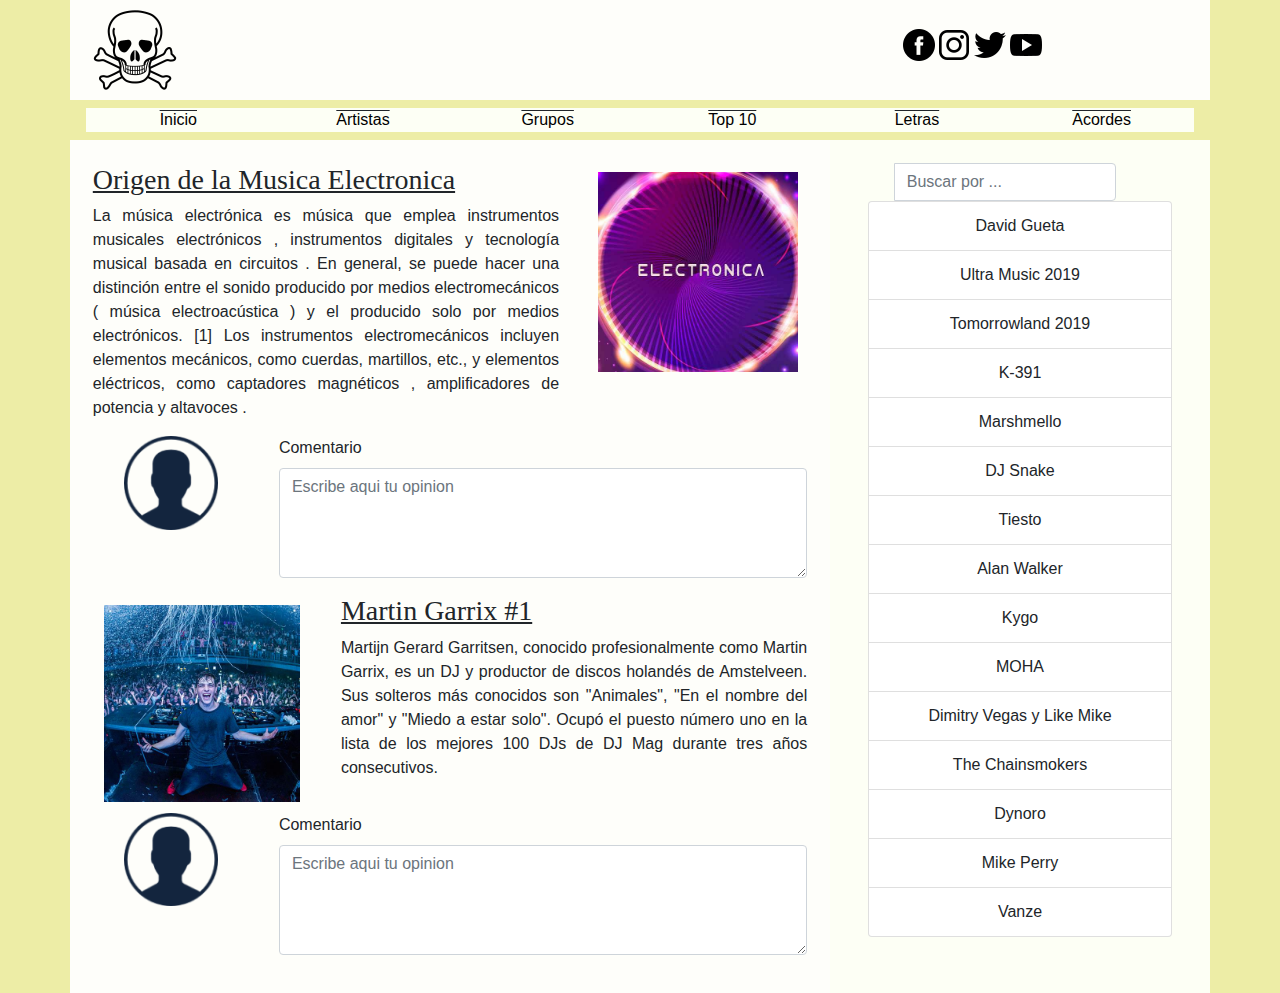
<file: Blog de Musica/index.html>
<!DOCTYPE html>
<html lang="en" dir="ltr">
        <head>
             <meta charset="utf-8">
             <meta name="viewport" content="width=device-width,user-scalable=yes,intial-scale=1.0">
               <link rel="stylesheet" href="css/bootstrap.min.css">
               <link rel="stylesheet" href="css/estilos.css">
             <title>Blog de Musica</title>
        </head>
        <body>
            <div class="container header">
               <div class="row">
                  <div class="col-md-4 col-sm-12 col-12 logo">
                     <img src="img/logo-musica.png" alt="Blog de Musica" >
                  </div>
                  <div class="col-md-5  offset-md-3  offset-sm-4 col-sm-4 col-12 col-12 text-center redes-sociales">
                     <a href="#"><img src="img/fb.png" alt=""></a>
                     <a href="#"><img src="img/insta.png" alt=""></a>
                     <a href="#"><img src="img/twt.png" alt=""></a>
                     <a href="#"><img src="img/yt.png" alt=""></a>
                  </div>
                 </div>
             </div>
          <nav>
            <div class="container">
             <div class="row navbar">
                 <div class="item col-md-2 col-sm-12"><a href="#">Inicio</a></div>
                 <div class="item col-md-2 col-sm-12"><a href="#">Artistas</a></div>
                 <div class="item col-md-2 col-sm-12"><a href="#">Grupos</a></div>
                 <div class="item col-md-2 col-sm-12"><a href="#">Top 10</a></div>
                 <div class="item col-md-2 col-sm-12"><a href="#">Letras</a></div>
                 <div class="item col-md-2 col-sm-12"><a href="#">Acordes</a></div>
             </div>
             </div>
          </nav>
          <div class="container">
            <div class="row">
              <div class="col-md-8 col-sm-12 col-12 articulos">
                <div class="row">
                  <div class="col-md-8 col-sm-12 col-12 articulo1">
                        <h3 class="origen-titulo">
                          Origen de la Musica Electronica
                        </h3>
                           <p>La música electrónica es música que emplea instrumentos musicales electrónicos , instrumentos digitales y tecnología musical basada en circuitos . En general, se puede hacer una distinción entre el sonido producido por medios electromecánicos ( música electroacústica ) y el producido solo por medios electrónicos. [1] Los instrumentos electromecánicos incluyen elementos mecánicos, como cuerdas, martillos, etc., y elementos eléctricos, como captadores magnéticos , amplificadores de potencia y altavoces .
                           </p>
                   </div>
                   <div class="col-md-4 col-sm-12 col-12 img-articulo1">
                        <img src="img/electronica.jpg" alt="origen de la electronica">
                  </div>
              </div>
              <div class="row">
                   <div class="col-md-3 col-sm-4 col-4 Usuario-img">
                      <img src="img/user.png" alt="Usuario">
                   </div>
                   <div class="col-md-9 col-sm-8 col-8 form-group">
                       <label for="comentario">Comentario</label>
                        <textarea name="Comentario" rows="4" cols="20" class="form-control" placeholder="Escribe aqui tu opinion"></textarea>
                   </div>

              </div>
              <div class="row">
                  <div class="col-md-4 col-sm-12 col-12 img-articulo2">
                      <img src="img/martin-garrix.jpg" alt="martin garrix">
                  </div>
                   <div class="col-md-8 col-sm-12 col-12 articulo2">
                       <h3>
                         Martin Garrix #1
                       </h3>
                         <p>Martijn Gerard Garritsen, conocido profesionalmente como Martin Garrix, es un DJ y productor de discos holandés de Amstelveen. Sus solteros más conocidos son "Animales", "En el nombre del amor" y "Miedo a estar solo". Ocupó el puesto número uno en la lista de los mejores 100 DJs de DJ Mag durante tres años consecutivos.</p>
                   </div>
                </div>
                <div class="row">
                   <div class="col-md-3  col-sm-4 col-4 Usuario-img2">
                      <img src="img/user.png" alt="Usuario">
                   </div>
                   <div class="col-md-9  col-sm-8 col-8 form-group">
                       <label for="comentario">Comentario</label>
                          <textarea name="Comentario" rows="4" cols="20" class="form-control" placeholder="Escribe aqui tu opinion"></textarea>
                   </div>
                 </div>
            </div>
            <div class="col-md-4 col-sm-12 col-12 buscador">
              <div class="row-centered">
                <div class="col-lg-10 busca">
                  <div class="input-group">
                    <span class="input-group-btn">
                      <button class="btn btn-default" type="button"><span class="glyphicon glyphicon-search"></span></button>
                    </span>
                    <input type="search" placeholder="Buscar por ... " class="form-control">
                  </div>
                </div>
              </div>
                  <div class="col-md-12 col-12">
                     <ul class="list-group">
                       <li class="list-group-item">David Gueta</li>
                        <li class="list-group-item">Ultra Music 2019</li>
                        <li class="list-group-item">Tomorrowland 2019</li>
                        <li class="list-group-item">K-391</li>
                        <li class="list-group-item">Marshmello</li>
                        <li class="list-group-item">DJ Snake</li>
                        <li class="list-group-item">Tiesto</li>
                        <li class="list-group-item">Alan Walker</li>
                        <li class="list-group-item">Kygo</li>
                        <li class="list-group-item">MOHA</li>
                        <li class="list-group-item">Dimitry Vegas y Like Mike</li>
                        <li class="list-group-item">The Chainsmokers</li>
                        <li class="list-group-item">Dynoro</li>
                        <li class="list-group-item">Mike Perry</li>
                        <li class="list-group-item">Vanze</li>

                      </ul>
                  </div>
                </div>
              </div>

          </div>
          </div>
        </body>
</html>
</file>
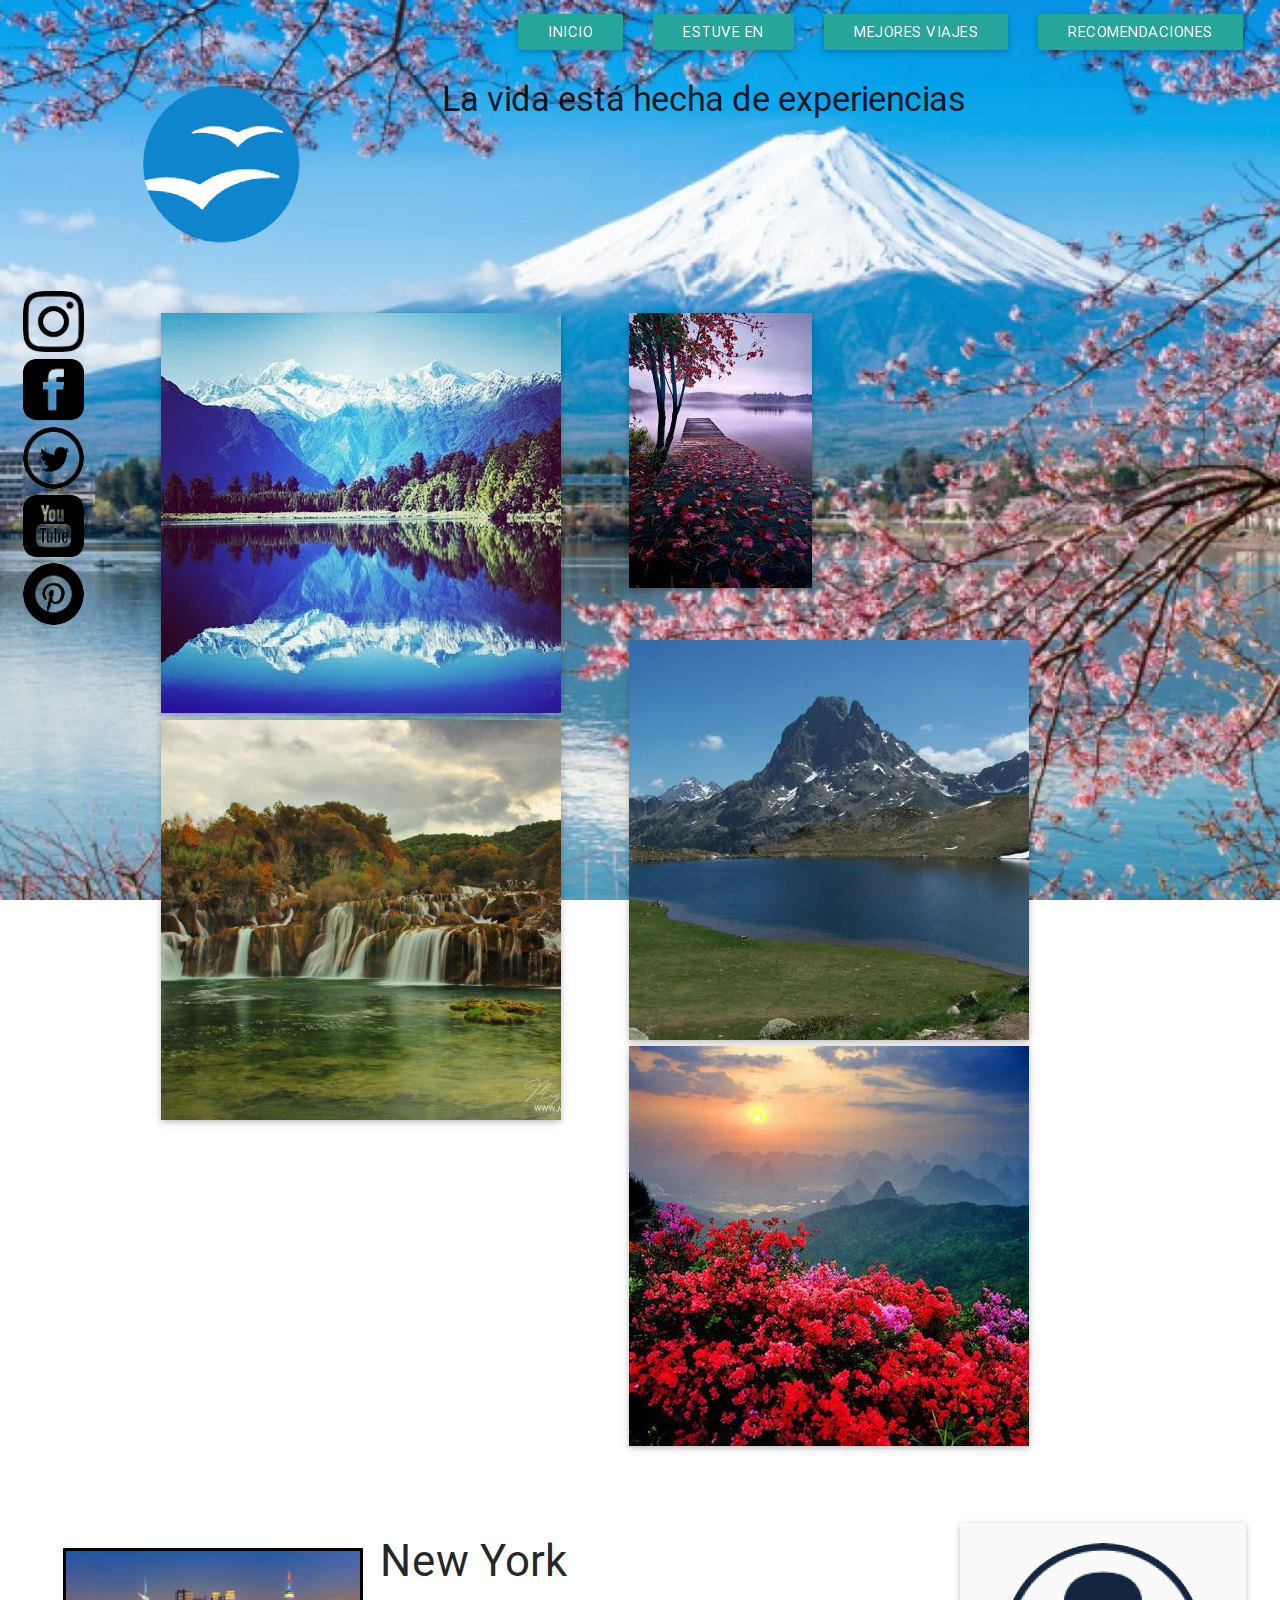
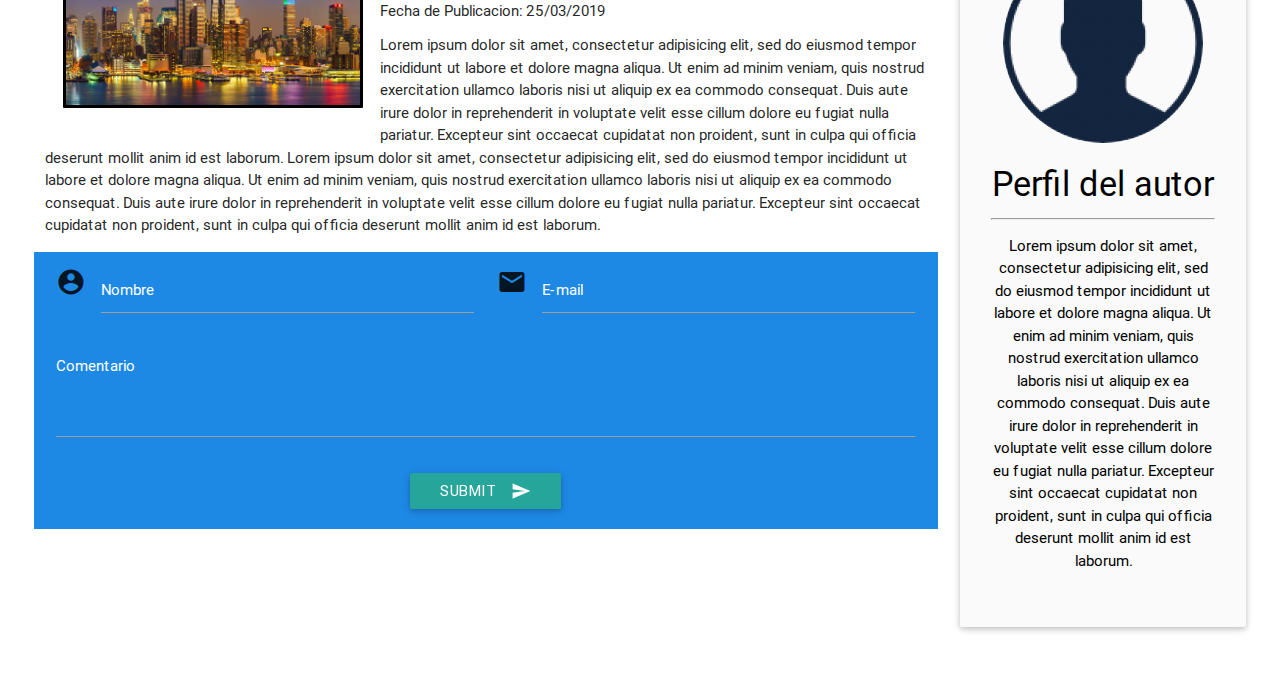
<file: Blog de Turismo/index.html>
<!DOCTYPE html>
<html>
  <head>
    <meta charset="utf-8">
    <meta name="viewport" content="width=device-width, initial-scale=1, maximum-scale=1.0"/>
    <!--Importar la fuente de los íconos de Google-->
    <link href="https://fonts.googleapis.com/icon?family=Material+Icons" rel="stylesheet">
    <!--Importar   la hojas de estilos de materialize css-->
    <link href="css/materialize.css" type="text/css" rel="stylesheet" media="screen,projection">
     <link rel="stylesheet" href="css/estilos.css">
    <title>Blog de Turismo</title>
  </head>
  <body>
    <script type="text/javascript" src="https://code.jquery.com/jquery-2.1.1.min.js"></script>
    <script type="text/javascript" src="js/materialize.min.js"></script>
    <div class="row">
      <div class="col s12 barra-inicio">
        <div class="row">
          <div class="l12 col botones right hide-on-large-only">
            <a class="btn-floating btn-small waves-effect waves-light blue-grey"><i class="material-icons">drafts</i></a>
            <a class="btn-floating btn-small waves-effect waves-light blue-grey"><i class="material-icons">archive</i></a>
            <a class="btn-floating btn-small waves-effect waves-light blue-grey"><i class="material-icons">accessibility</i></a>
            <a class="btn-floating btn-small waves-effect waves-light blue-grey"><i class="material-icons">help</i></a>
          </div>
          <div class="l8 offset-l4 col hide-on-med-and-down">
            <nav class="z-depth-0">
              <div class="nav-wrapper">
                <ul class="right hide-on-med-and-down">
                  <li><a class="waves-effect waves-light btn">Inicio</a></li>
                  <li><a class="waves-effect waves-light btn">Estuve en</a></li>
                  <li><a class="waves-effect waves-light btn">Mejores Viajes</a></li>
                  <li><a class="waves-effect waves-light btn">Recomendaciones</a></li>
                </ul>
              </div>
            </nav>
          </div>
          <div class="s6 m4 l4 col logo">
            <img src="img/logo-turismo.png" alt="">
          </div>
          <div class="s12 m8 l8 col frase">
            <h4>La vida está hecha de experiencias</h4>
          </div>
          </div>
          <div class="row">
            <div class="col l1 s1 m1 hide-on-med-and-down">
              <div class="redes">
                <a href="#">
                  <img src="img/insta.png">
                </a>
                <a href="#">
                  <img src="img/fb.png">
                </a>
                <a href="#">
                  <img src="img/twt.png">
                </a>
                <a href="#">
                  <img src="img/yt.png">
                </a>
                <a href="#">
                  <img src="img/pt.png">
                </a>
              </div>
            </div>
            <div class="col l11 m12 s12 imagenes-cuerpo">
              <div class="row">
                <div class="col 14 imagenes">
                  <div class="grupo-img">
                    <img src="img/paisaje1.jpg" class="responsive-img z-depth-1">
                  </div>
                  <div class="grupo-img">
                    <img src="img/paisaje2.jpg" class="responsive-img z-depth-1">
                  </div>
                </div>
                <div class="col 14 imagenes">
                  <div class="grupo-img">
                    <img src="img/paisaje3.jpg" class="responsive-img z-depth-1">
                  </div>
                </div>
                <div class="col 14 imagenes">
                  <div class="grupo-img">
                    <img src="img/paisaje4.jpg" class="responsive-img z-depth-1">
                  </div>
                  <div class="grupo-img">
                    <img src="img/paisaje5.jpg" class="responsive-img z-depth-1">
                  </div>
                </div>
              </div>
            </div>
          </div>
          <div class="l12 col ">
            <div class="row">
              <div class="col s12 m9 l9">
                <div class="row">
                  <div class="col s12 comentario white">
                    <p><img src="img/new-york.jpeg" class="left img-york"alt=""><h3>New York</h3><h6>Fecha de Publicacion: 25/03/2019</h6>
                    </p>
                    <p>Lorem ipsum dolor sit amet, consectetur adipisicing elit, sed do eiusmod tempor incididunt ut labore et dolore magna aliqua. Ut enim ad minim veniam, quis nostrud exercitation ullamco laboris nisi ut aliquip ex ea commodo consequat. Duis aute irure dolor in reprehenderit in voluptate velit esse cillum dolore eu fugiat nulla pariatur. Excepteur sint occaecat cupidatat non proident, sunt in culpa qui officia deserunt mollit anim id est laborum. Lorem ipsum dolor sit amet, consectetur adipisicing elit, sed do eiusmod tempor incididunt ut labore et dolore magna aliqua. Ut enim ad minim veniam, quis nostrud exercitation ullamco laboris nisi ut aliquip ex ea commodo consequat. Duis aute irure dolor in reprehenderit in voluptate velit esse cillum dolore eu fugiat nulla pariatur. Excepteur sint occaecat cupidatat non proident, sunt in culpa qui officia deserunt mollit anim id est laborum.</p>

                  </div>

                  <form class="col s12 blue lighten-4 darken-1" action="index.html" method="post">
                    <div class="row">
                      <div class="input-field col s12 m6 l6">
                        <i class="material-icons prefix">account_circle</i>
                        <input id="icon_prefix" type="text" class="validate">
                        <label for="icon_prefix" class="white-text">Nombre</label>
                      </div>
                      <div class="input-field col s12 m6 l6">
                        <i class="material-icons prefix">email</i>
                        <input id="icon_mail" type="email" class="validate">
                        <label for="icon_mail" class="white-text">E-mail</label>
                      </div>
                      <div class="input-field col s12">
                        <textarea id="textarea1" class="materialize-textarea" data-length="120"></textarea>
                        <label for="textarea1" class="white-text">Comentario</label>
                      </div>
                      <div class="input-field col s12 center">
                        <button class="btn waves-effect waves-light" type="submit" name="action">Submit
                          <i class="material-icons right ">send</i>
                        </button>
                      </div>
                    </div>
                  </form>
                </div>


              </div>


              <div class="s12 m3 l3 col">
                <div class="card-panel grey lighten-5 z-depth-1">
                  <div class="row">
                    <div class="col s12 center">
                      <img src="img/user.png" alt="" class="circle responsive-img autor">
                    </div>
                    <div class="col s12 center">
                      <span class="black-text">
                        <h4>Perfil del autor</h4>
                        <hr>
                        <p>Lorem ipsum dolor sit amet, consectetur adipisicing elit, sed do eiusmod tempor incididunt ut labore et dolore magna aliqua. Ut enim ad minim veniam, quis nostrud exercitation ullamco laboris nisi ut aliquip ex ea commodo consequat. Duis aute irure dolor in reprehenderit in voluptate velit esse cillum dolore eu fugiat nulla pariatur. Excepteur sint occaecat cupidatat non proident, sunt in culpa qui officia deserunt mollit anim id est laborum.</p>
                      </span>

                    </div>
                  </div>
                </div>
              </div>

            </div>
          </div>

          </div>






      </div>


    </div>



  </body>
</html>
</file>
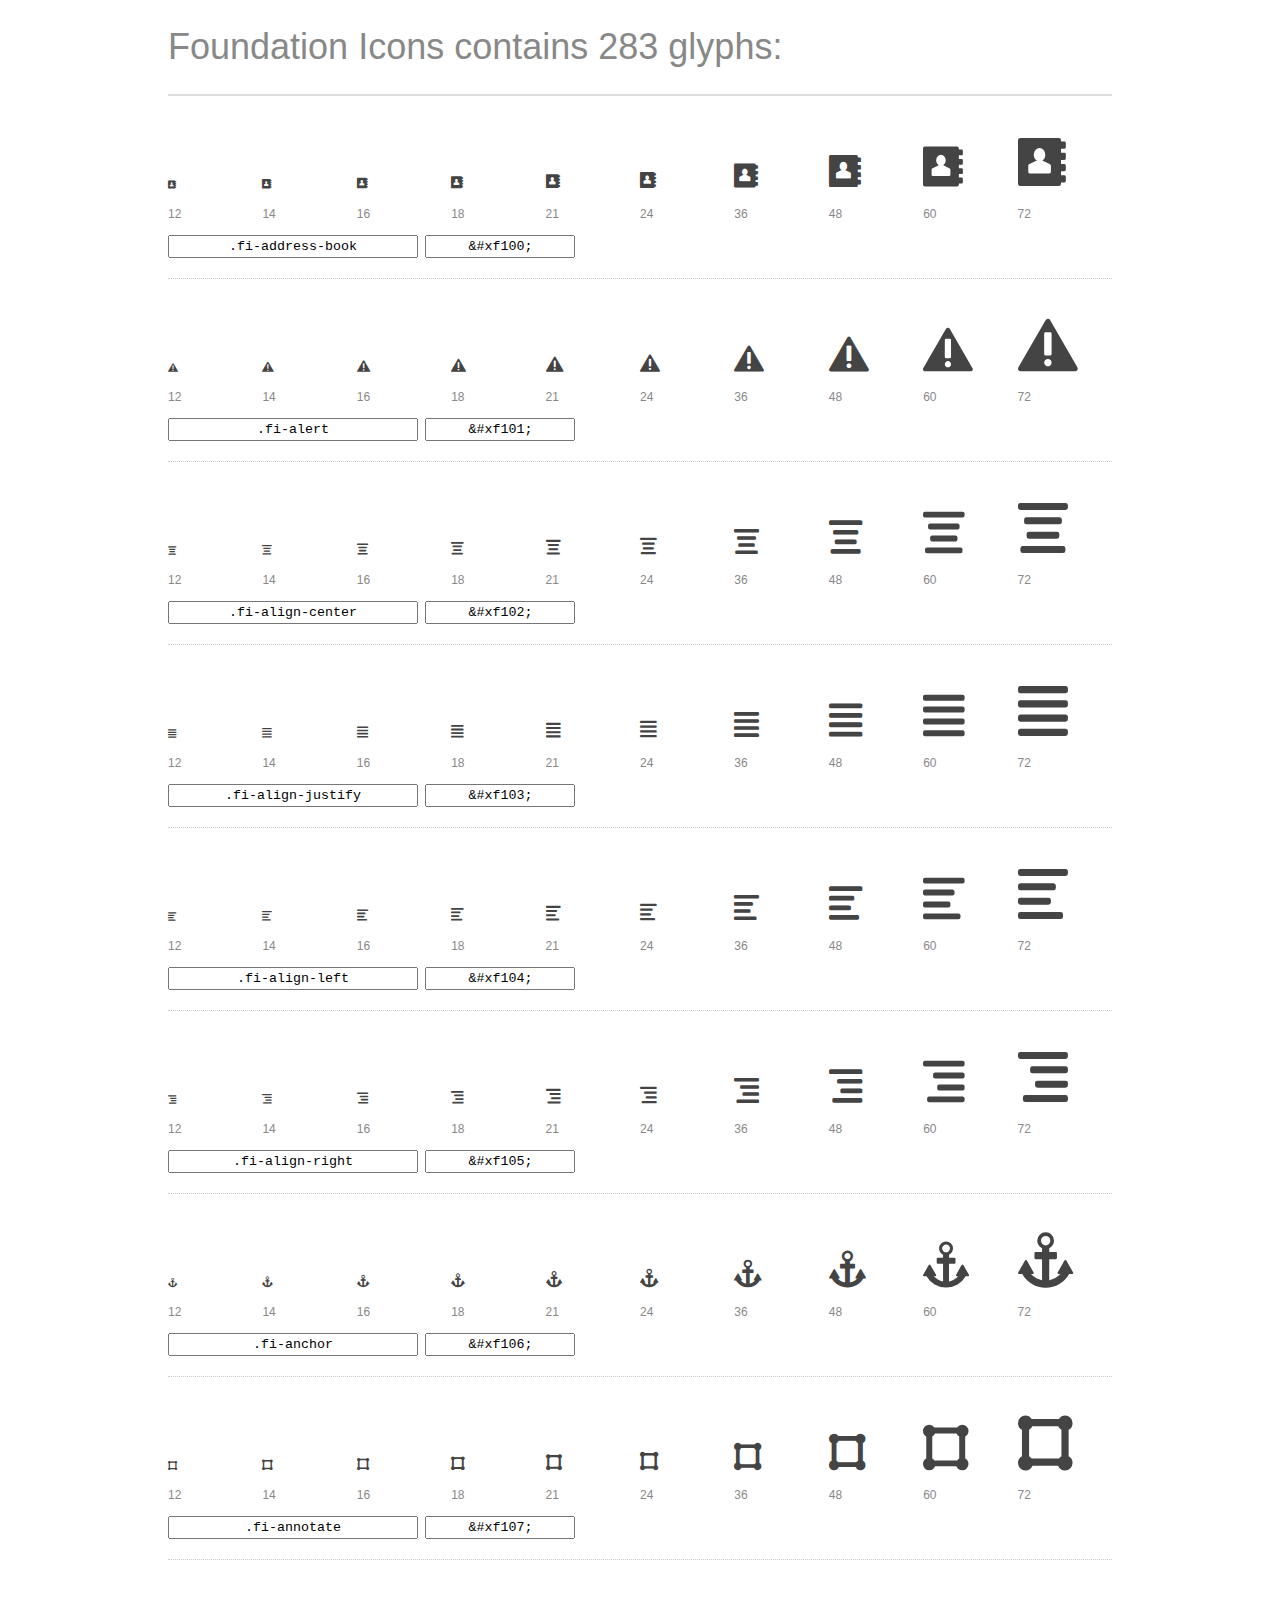
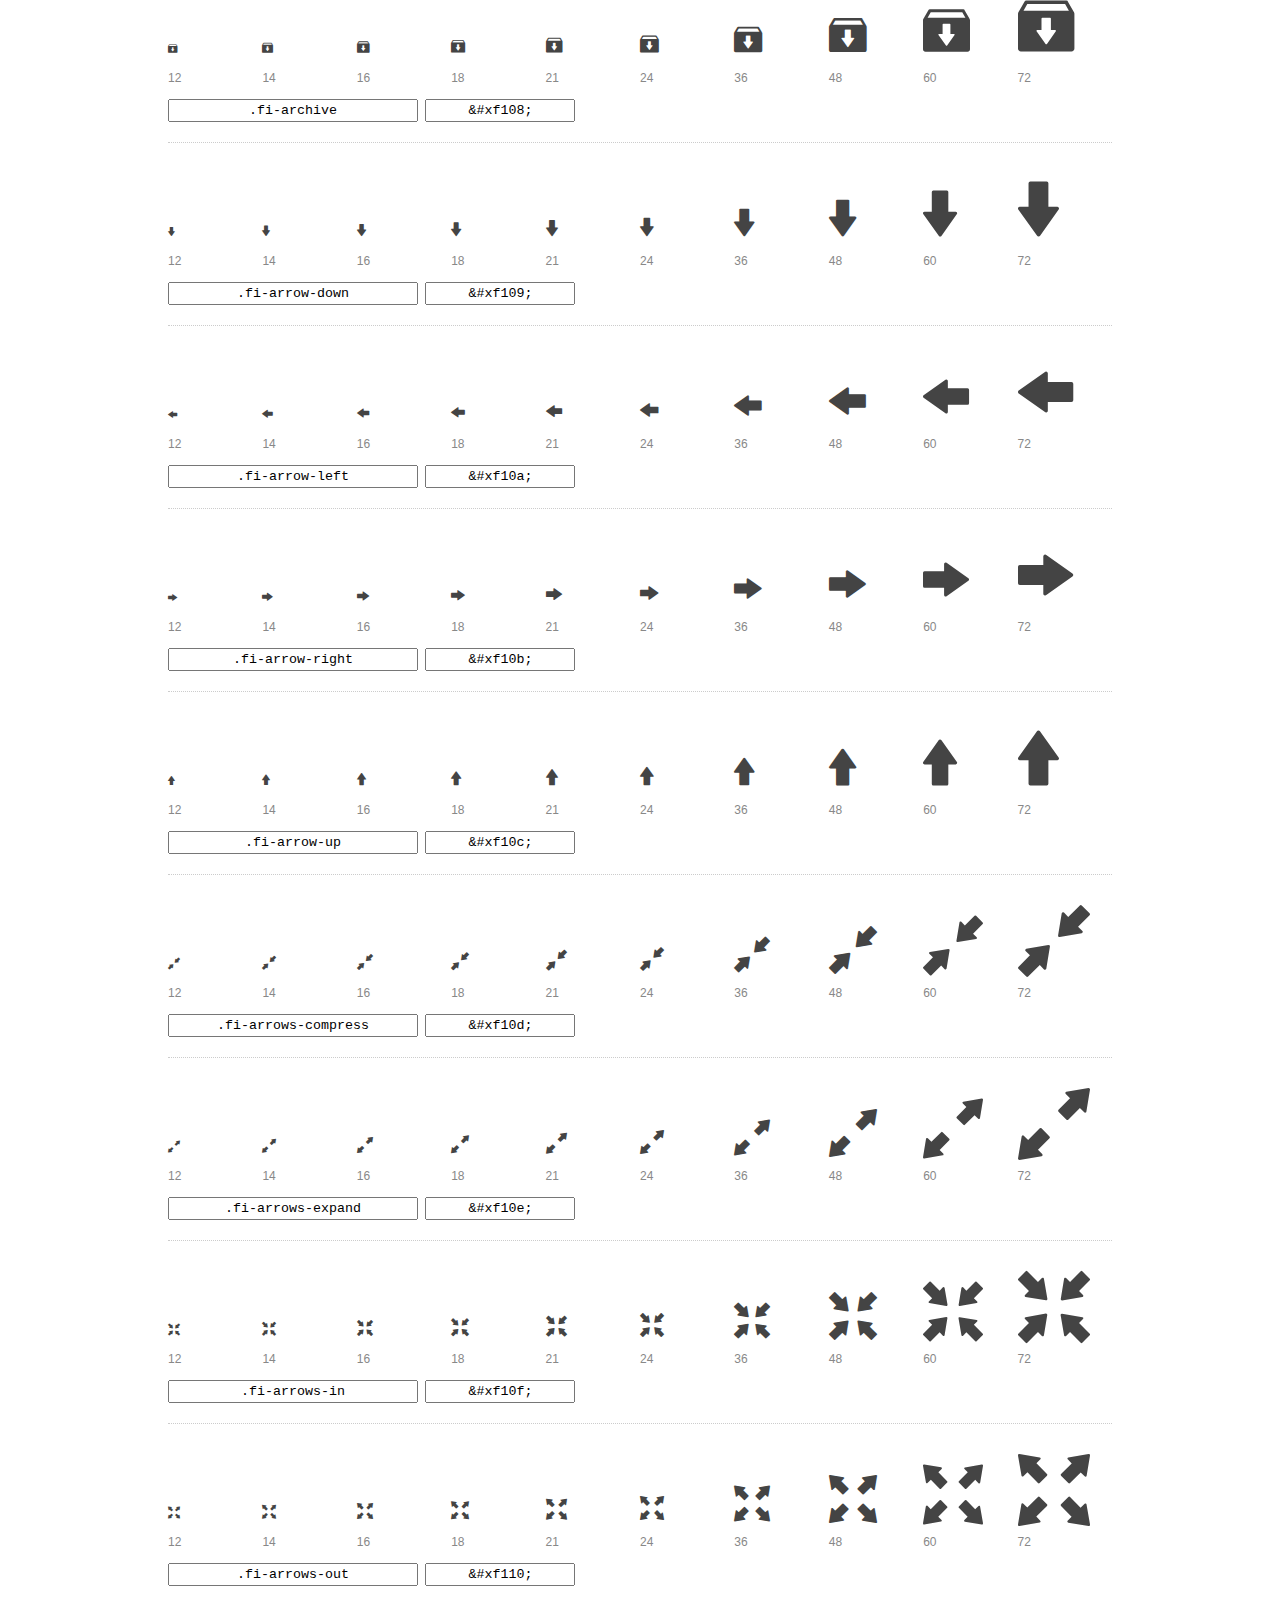
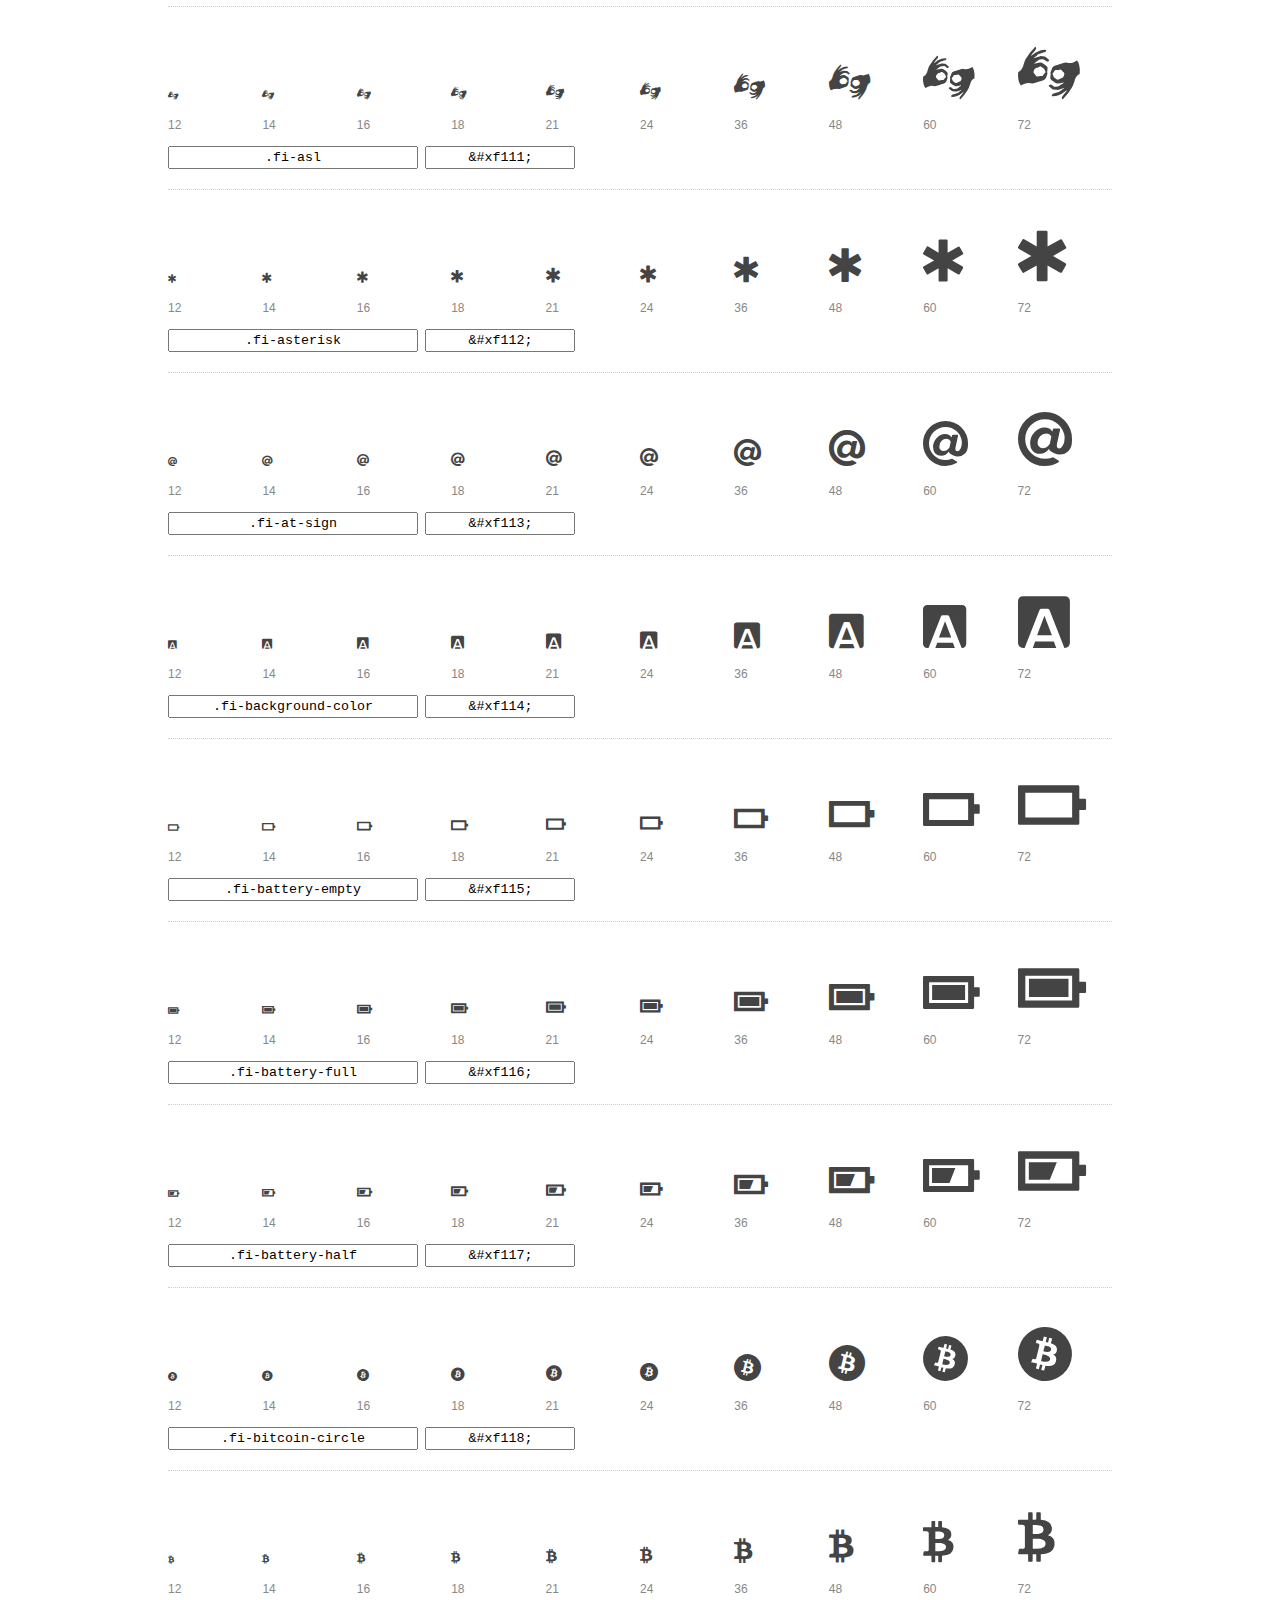
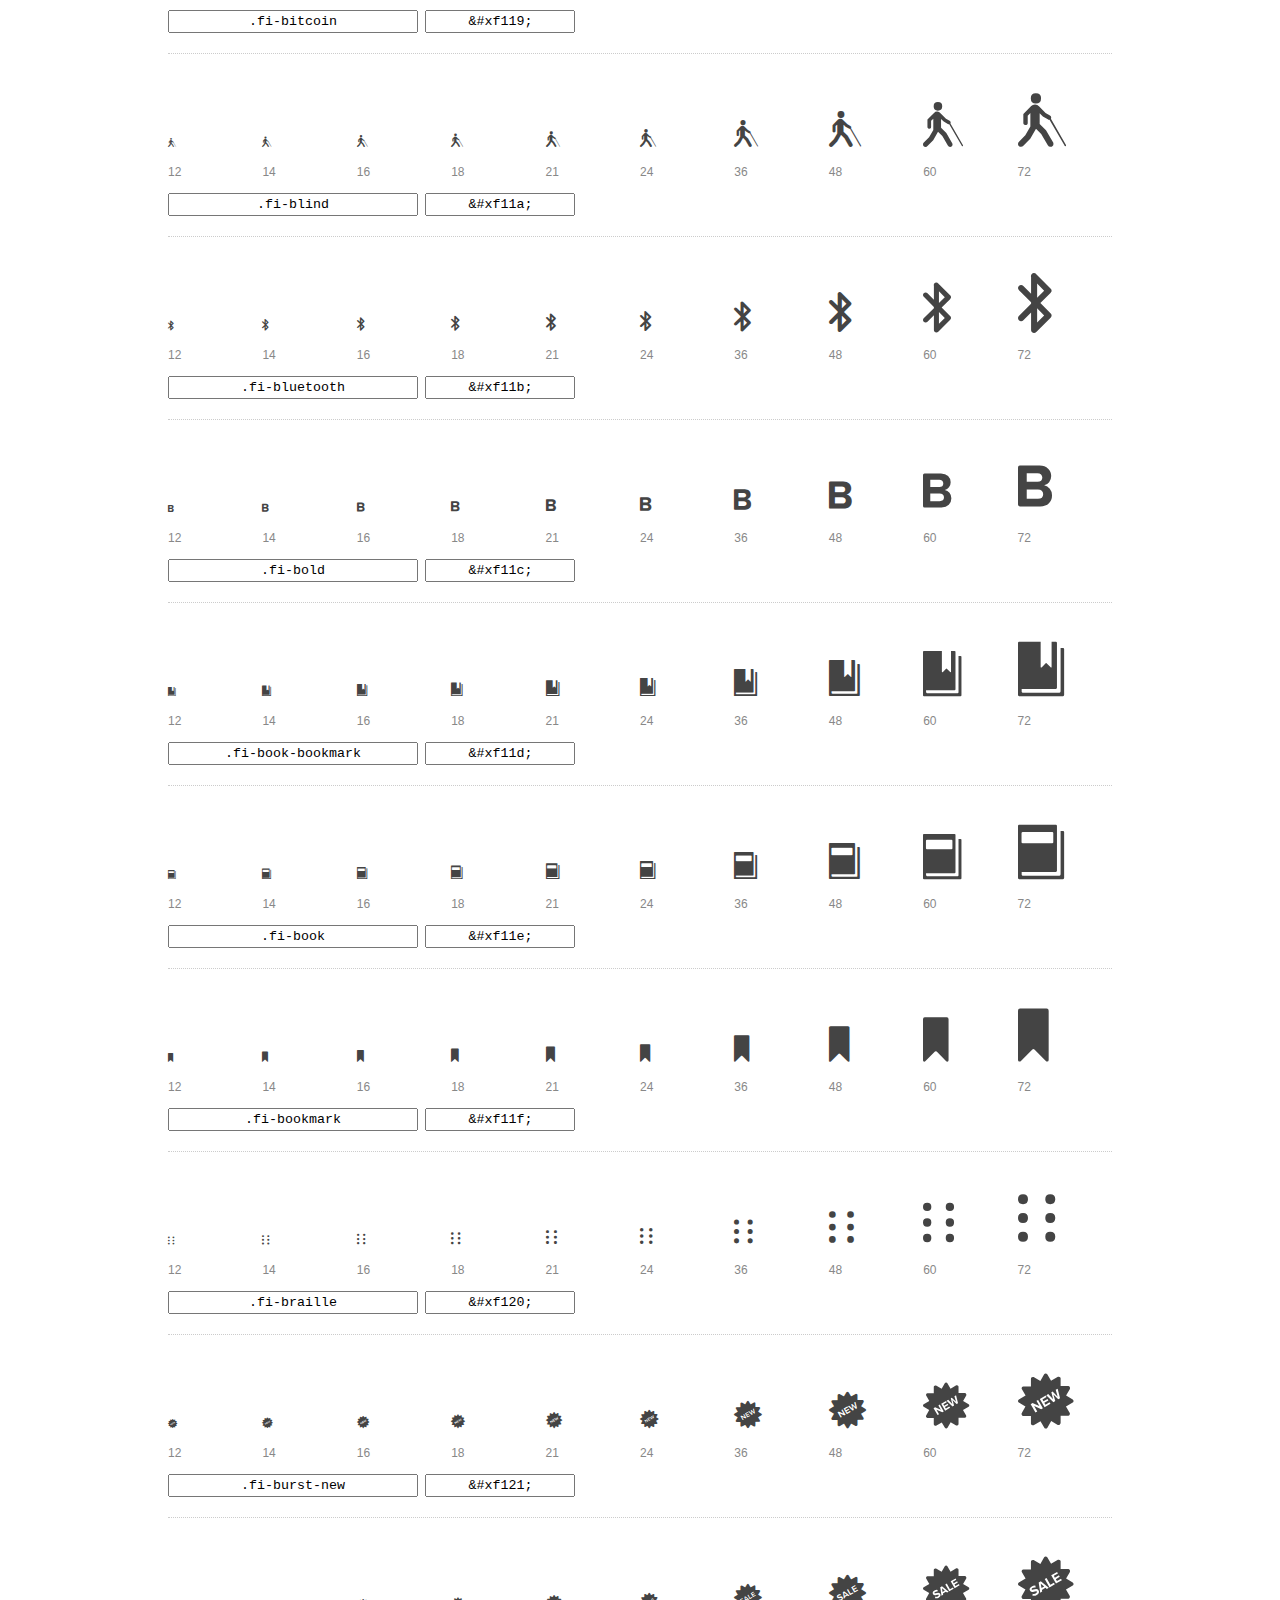
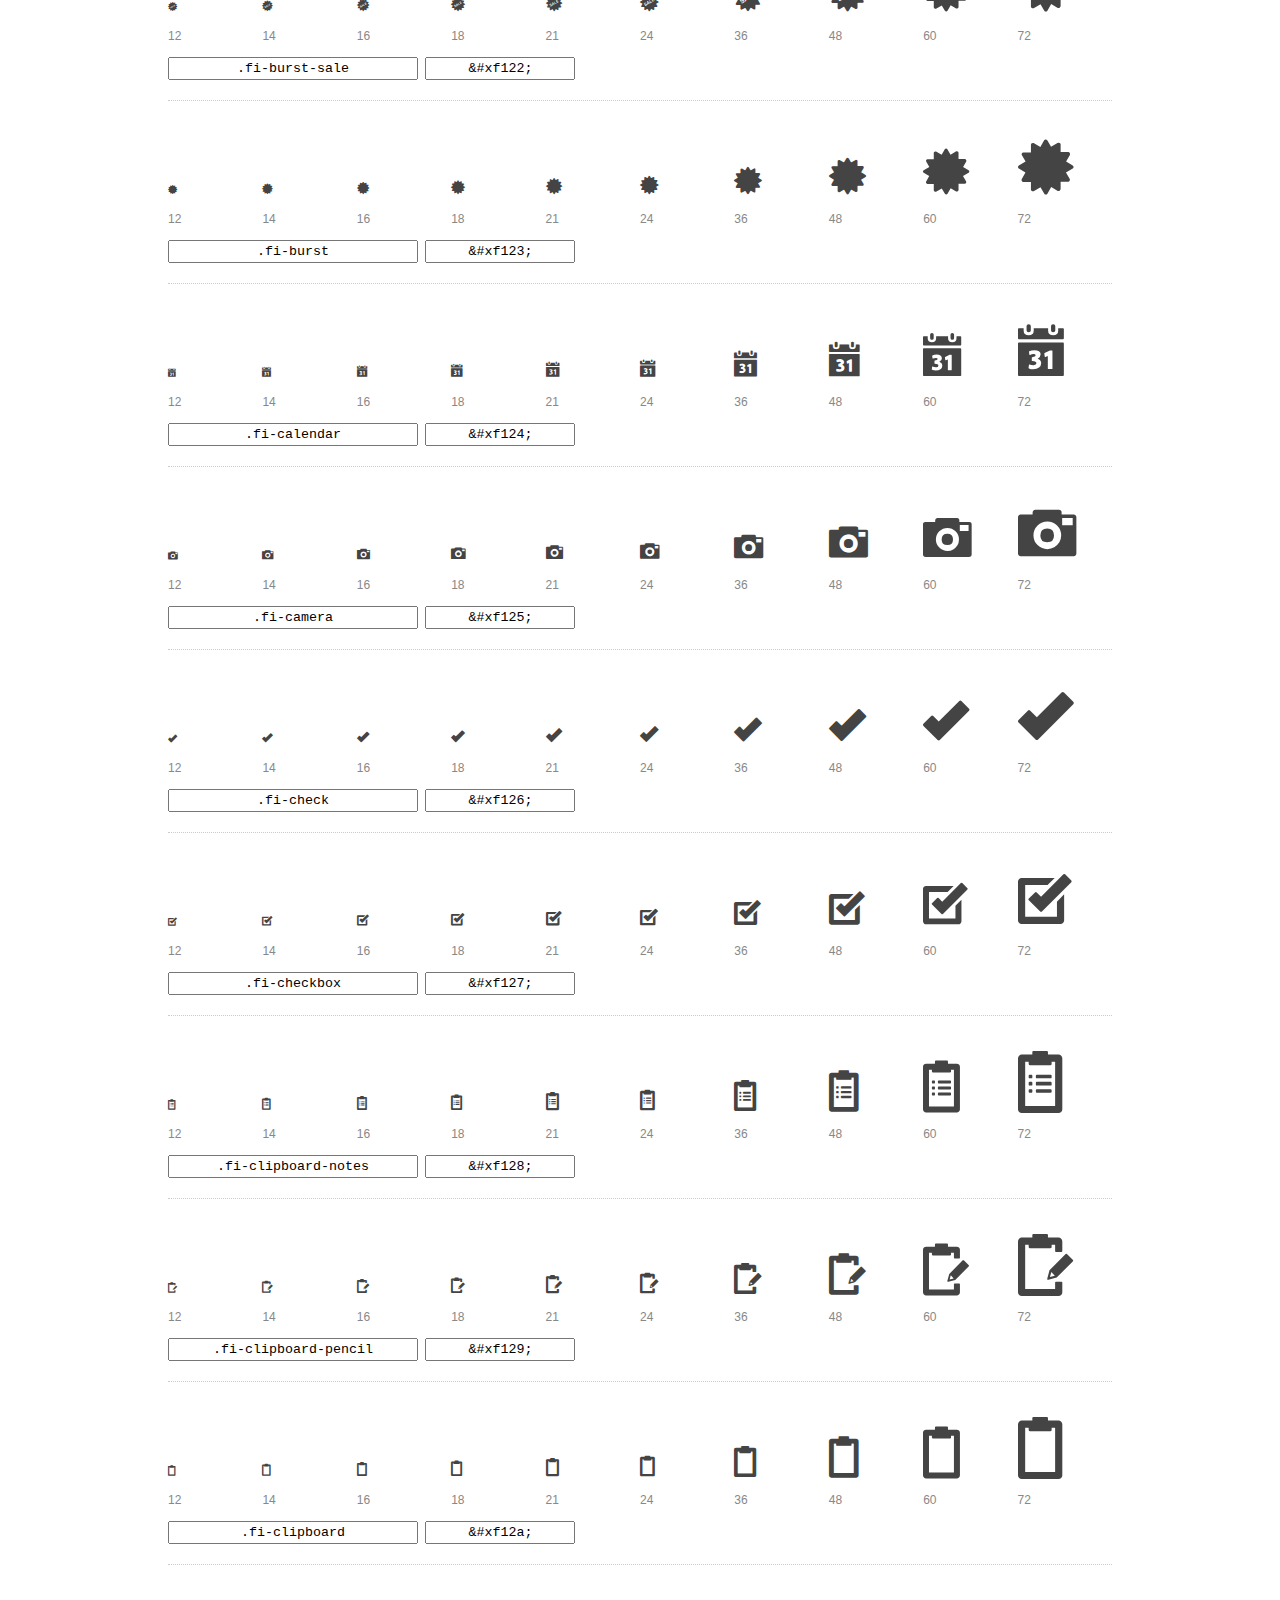
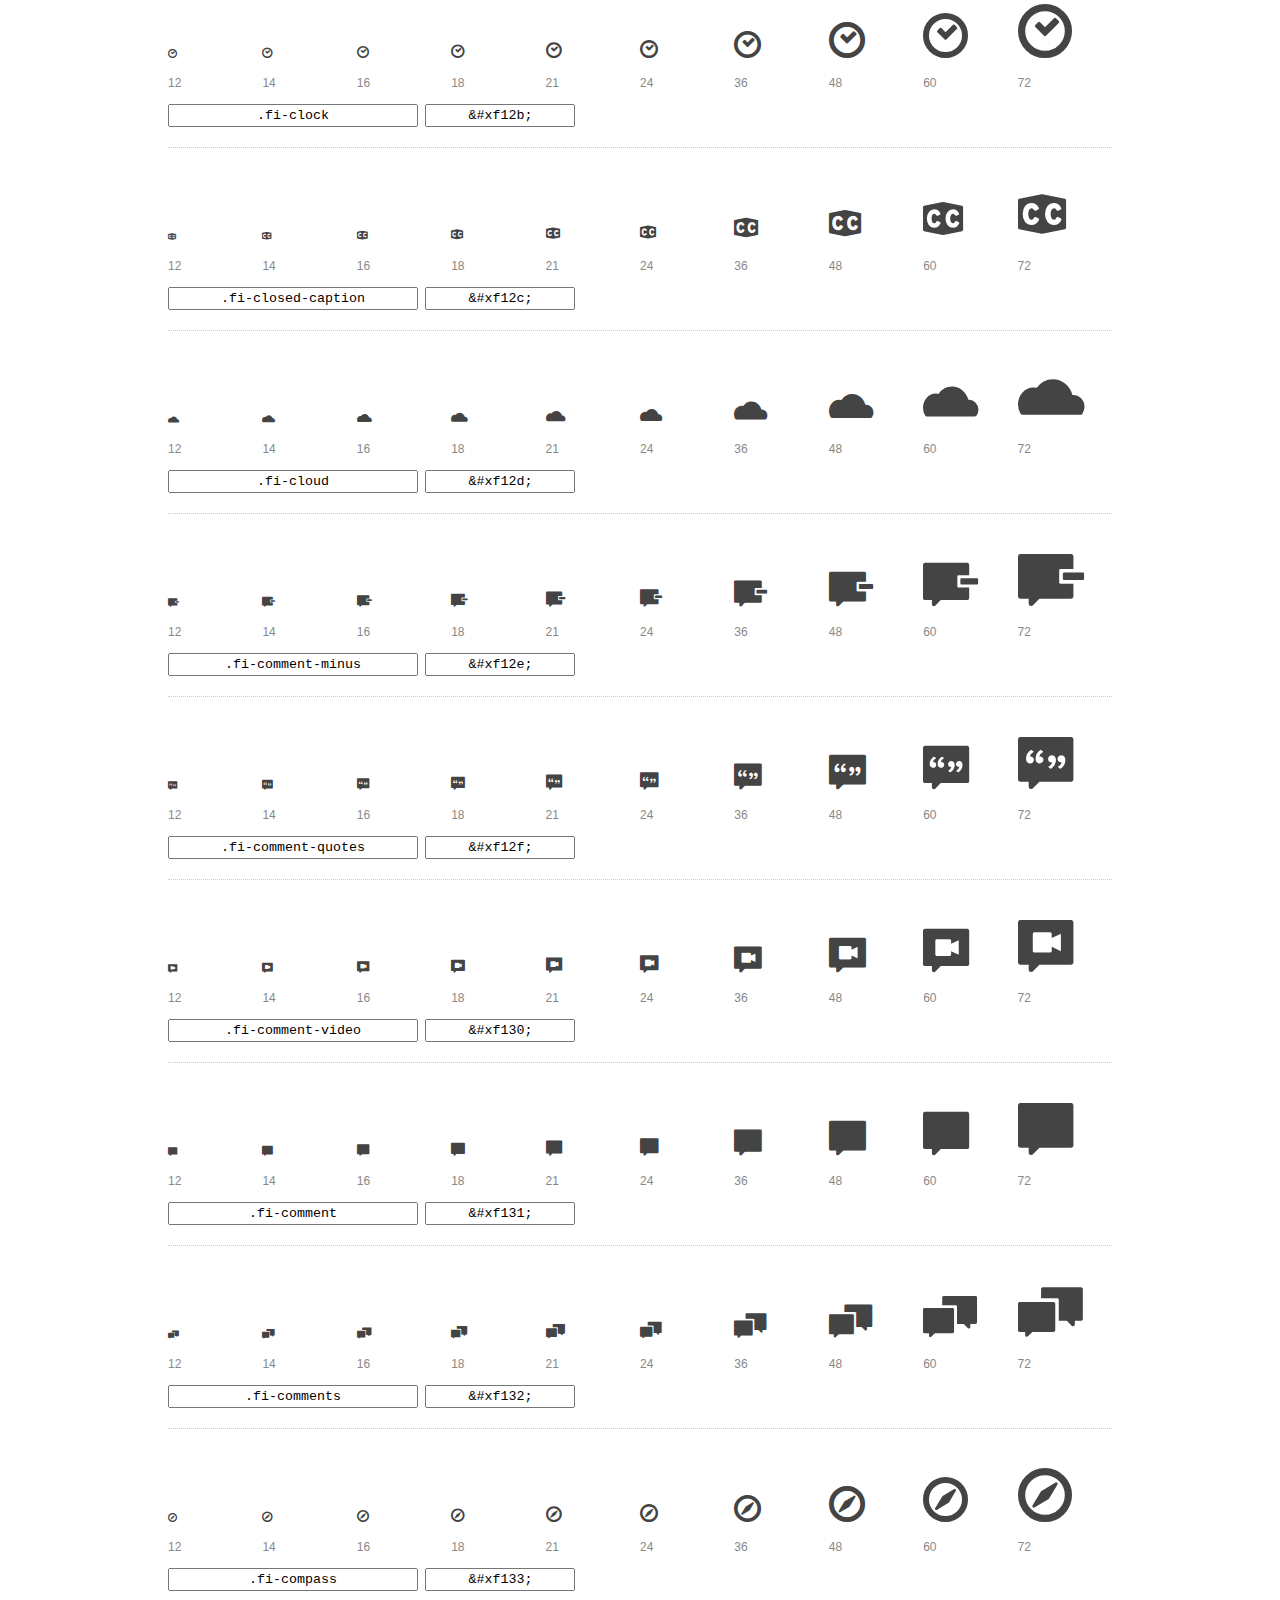
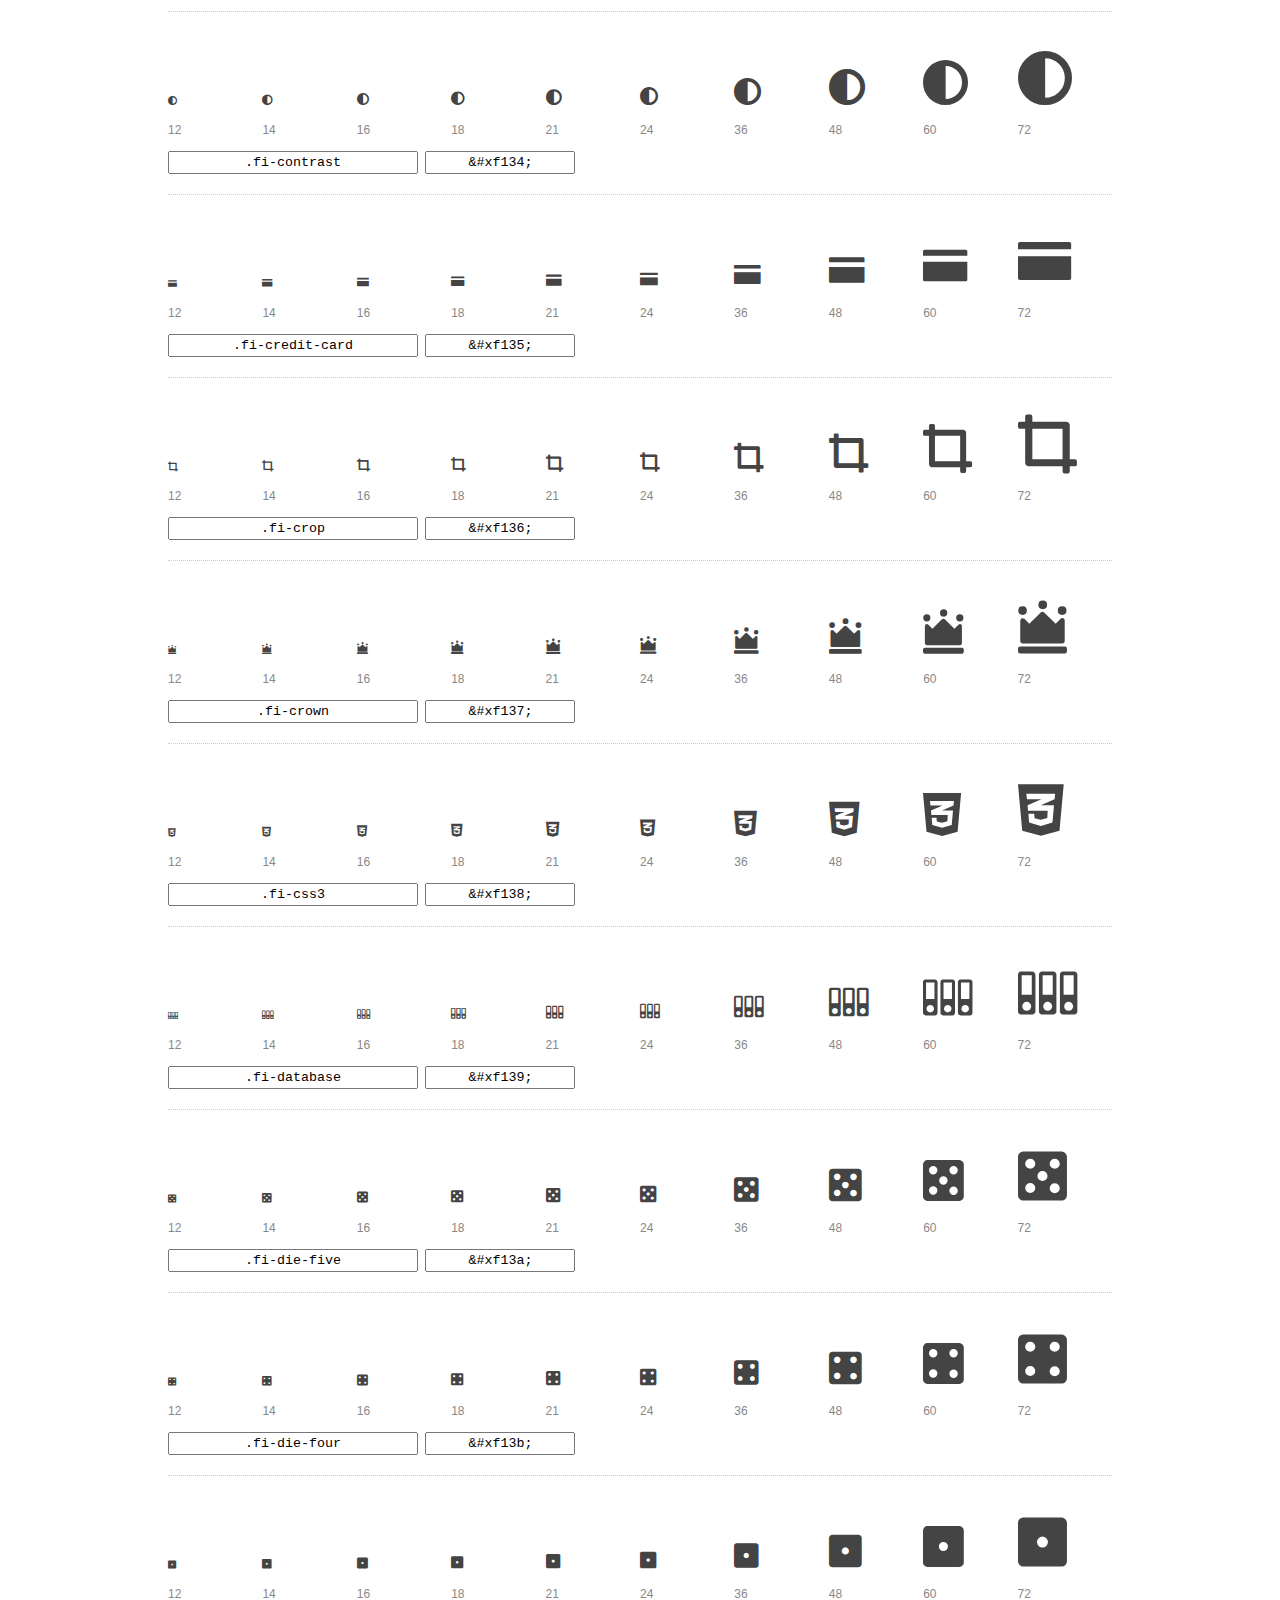
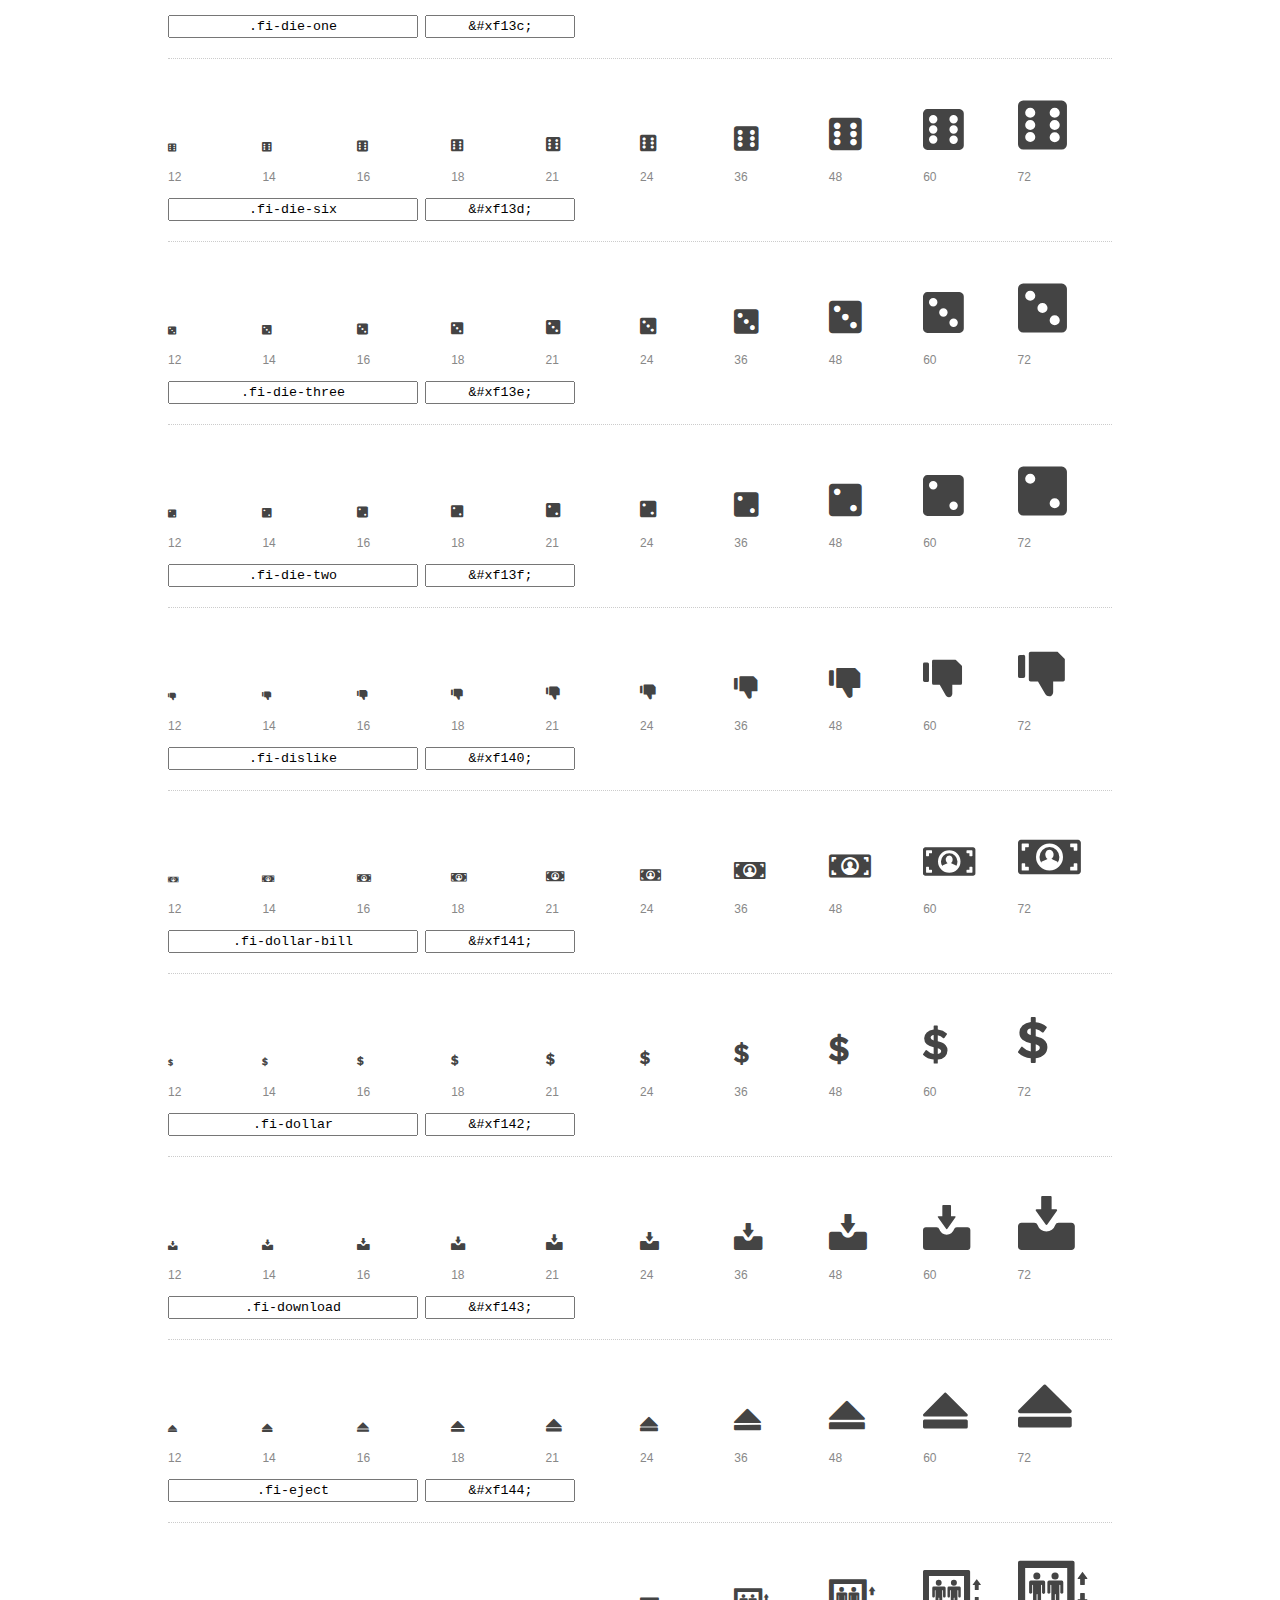
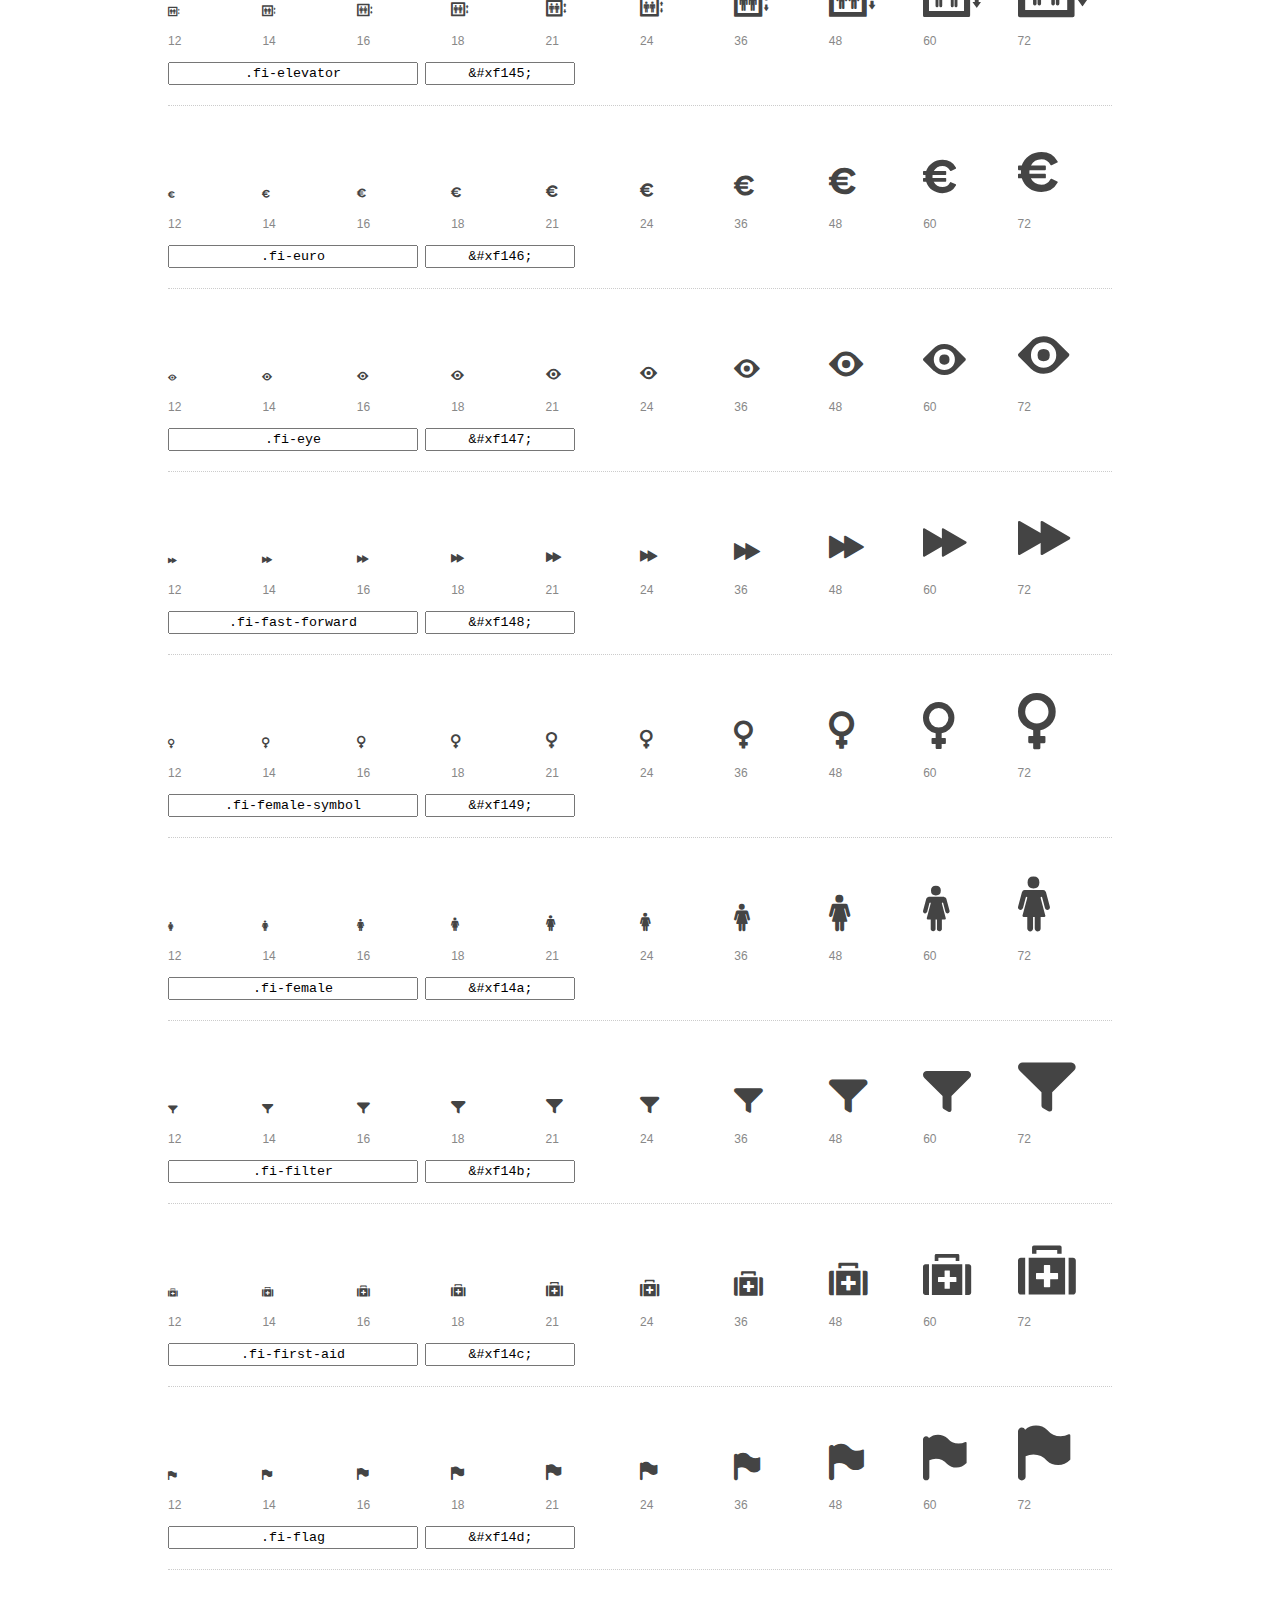
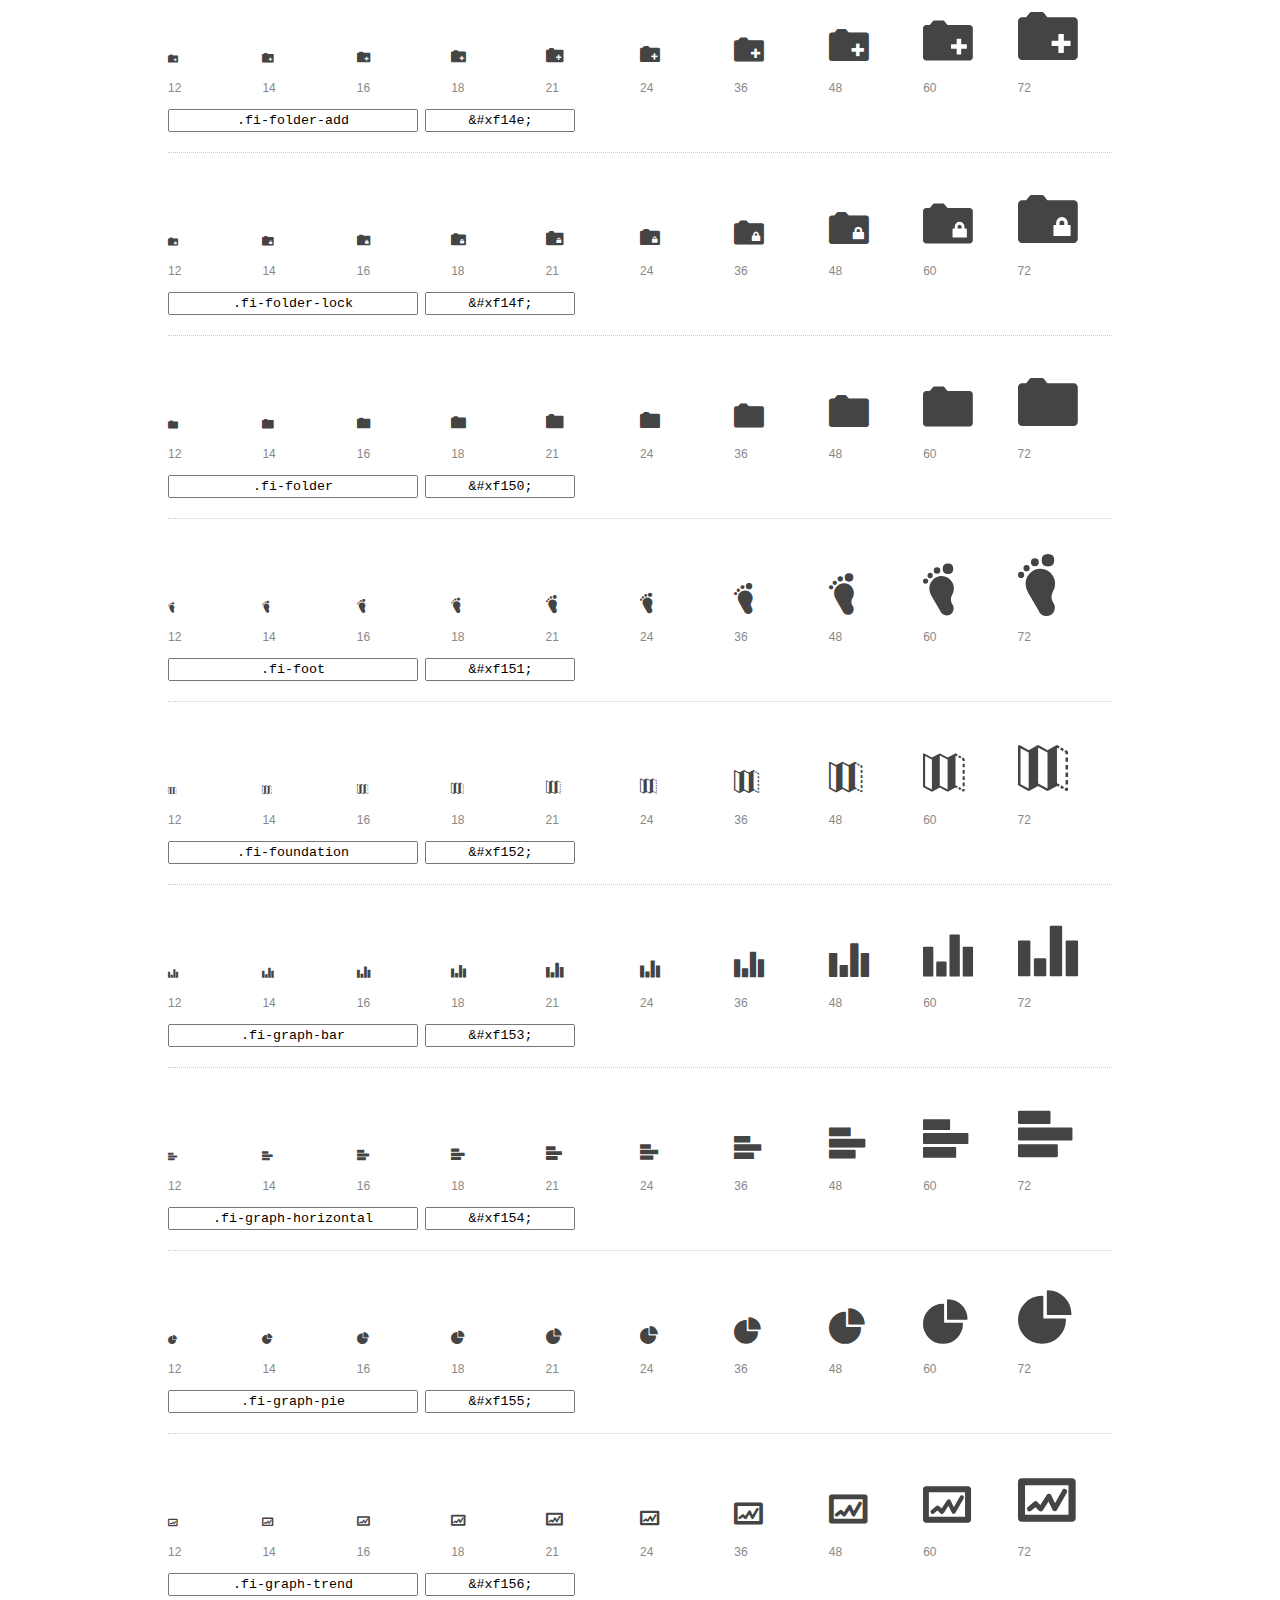
<file: Blog de Gastronomia/foundation-icons/preview.html>
<!DOCTYPE html>
<html>
  <head>
    <title>Foundation Icons glyphs preview</title>
    <link rel="stylesheet" href="foundation-icons.css" />

    <style>
      * {
        -moz-box-sizing: border-box;
        -webkit-box-sizing: border-box;
        box-sizing: border-box;
        margin: 0;
        padding: 0;
      }

      body {
        background: #fff;
        color: #444;
        font: 16px/1.5 "Helvetica Neue", Helvetica, Arial, sans-serif;
      }

      a, 
      a:visited {
        color: #888;
        text-decoration: underline;
      }
      a:hover, 
      a:focus { color: #000; }

      h1 {
        border-bottom: 2px solid #ddd;
        color: #888;
        font-size: 36px;
        font-weight: 300;
        margin-bottom: 20px;
        padding: 20px 0;
      }

      .container {
        margin: 0 auto;
        min-width: 880px;
        padding: 0 40px;
        width: 80%;
      }

      .glyph {
        border-bottom: 1px dotted #ccc;
        padding: 10px 0 20px;
        margin-bottom: 20px;
      }

      .preview-glyphs { vertical-align: bottom; } 

      .preview-scale { 
        color: #888;
        font-size: 12px; 
        margin-top: 5px;
      }

      .step {
        display: inline-block;
        line-height: 1;
        width: 10%;
      }

      
      .size-12 { font-size: 12px; }
      
      .size-14 { font-size: 14px; }
      
      .size-16 { font-size: 16px; }
      
      .size-18 { font-size: 18px; }
      
      .size-21 { font-size: 21px; }
      
      .size-24 { font-size: 24px; }
      
      .size-36 { font-size: 36px; }
      
      .size-48 { font-size: 48px; }
      
      .size-60 { font-size: 60px; }
      
      .size-72 { font-size: 72px; }
      

      .usage { margin-top: 10px; }

      .usage input {
        font-family: monospace;
        margin-right: 3px;
        padding: 2px 5px;
        text-align: center;
      }

      .usage .point { width: 150px; }

      .usage .class { width: 250px; }

      .footer {
        color: #888;
        font-size: 12px;
        padding: 20px 0;
      }
    </style>

    <!--[if lte IE 8]><script src="http://html5shiv.googlecode.com/svn/trunk/html5.js"></script><![endif]-->
  </head>

  <body>
    <div class="container">
      <h1>Foundation Icons contains 283 glyphs:</h1> 

      
      <div class="glyph">
        <div class="preview-glyphs">
          <i class="step fi-address-book size-12"></i><i class="step fi-address-book size-14"></i><i class="step fi-address-book size-16"></i><i class="step fi-address-book size-18"></i><i class="step fi-address-book size-21"></i><i class="step fi-address-book size-24"></i><i class="step fi-address-book size-36"></i><i class="step fi-address-book size-48"></i><i class="step fi-address-book size-60"></i><i class="step fi-address-book size-72"></i>
        </div>
        <div class="preview-scale">
          <span class="step">12</span><span class="step">14</span><span class="step">16</span><span class="step">18</span><span class="step">21</span><span class="step">24</span><span class="step">36</span><span class="step">48</span><span class="step">60</span><span class="step">72</span> 
        </div>
        <div class="usage">
          <input class="class" type="text" readonly="readonly" onClick="this.select();" value=".fi-address-book" />
          <input class="point" type="text" readonly="readonly" onClick="this.select();" value="&amp;#xf100;" />
        </div>
      </div>
      
      <div class="glyph">
        <div class="preview-glyphs">
          <i class="step fi-alert size-12"></i><i class="step fi-alert size-14"></i><i class="step fi-alert size-16"></i><i class="step fi-alert size-18"></i><i class="step fi-alert size-21"></i><i class="step fi-alert size-24"></i><i class="step fi-alert size-36"></i><i class="step fi-alert size-48"></i><i class="step fi-alert size-60"></i><i class="step fi-alert size-72"></i>
        </div>
        <div class="preview-scale">
          <span class="step">12</span><span class="step">14</span><span class="step">16</span><span class="step">18</span><span class="step">21</span><span class="step">24</span><span class="step">36</span><span class="step">48</span><span class="step">60</span><span class="step">72</span> 
        </div>
        <div class="usage">
          <input class="class" type="text" readonly="readonly" onClick="this.select();" value=".fi-alert" />
          <input class="point" type="text" readonly="readonly" onClick="this.select();" value="&amp;#xf101;" />
        </div>
      </div>
      
      <div class="glyph">
        <div class="preview-glyphs">
          <i class="step fi-align-center size-12"></i><i class="step fi-align-center size-14"></i><i class="step fi-align-center size-16"></i><i class="step fi-align-center size-18"></i><i class="step fi-align-center size-21"></i><i class="step fi-align-center size-24"></i><i class="step fi-align-center size-36"></i><i class="step fi-align-center size-48"></i><i class="step fi-align-center size-60"></i><i class="step fi-align-center size-72"></i>
        </div>
        <div class="preview-scale">
          <span class="step">12</span><span class="step">14</span><span class="step">16</span><span class="step">18</span><span class="step">21</span><span class="step">24</span><span class="step">36</span><span class="step">48</span><span class="step">60</span><span class="step">72</span> 
        </div>
        <div class="usage">
          <input class="class" type="text" readonly="readonly" onClick="this.select();" value=".fi-align-center" />
          <input class="point" type="text" readonly="readonly" onClick="this.select();" value="&amp;#xf102;" />
        </div>
      </div>
      
      <div class="glyph">
        <div class="preview-glyphs">
          <i class="step fi-align-justify size-12"></i><i class="step fi-align-justify size-14"></i><i class="step fi-align-justify size-16"></i><i class="step fi-align-justify size-18"></i><i class="step fi-align-justify size-21"></i><i class="step fi-align-justify size-24"></i><i class="step fi-align-justify size-36"></i><i class="step fi-align-justify size-48"></i><i class="step fi-align-justify size-60"></i><i class="step fi-align-justify size-72"></i>
        </div>
        <div class="preview-scale">
          <span class="step">12</span><span class="step">14</span><span class="step">16</span><span class="step">18</span><span class="step">21</span><span class="step">24</span><span class="step">36</span><span class="step">48</span><span class="step">60</span><span class="step">72</span> 
        </div>
        <div class="usage">
          <input class="class" type="text" readonly="readonly" onClick="this.select();" value=".fi-align-justify" />
          <input class="point" type="text" readonly="readonly" onClick="this.select();" value="&amp;#xf103;" />
        </div>
      </div>
      
      <div class="glyph">
        <div class="preview-glyphs">
          <i class="step fi-align-left size-12"></i><i class="step fi-align-left size-14"></i><i class="step fi-align-left size-16"></i><i class="step fi-align-left size-18"></i><i class="step fi-align-left size-21"></i><i class="step fi-align-left size-24"></i><i class="step fi-align-left size-36"></i><i class="step fi-align-left size-48"></i><i class="step fi-align-left size-60"></i><i class="step fi-align-left size-72"></i>
        </div>
        <div class="preview-scale">
          <span class="step">12</span><span class="step">14</span><span class="step">16</span><span class="step">18</span><span class="step">21</span><span class="step">24</span><span class="step">36</span><span class="step">48</span><span class="step">60</span><span class="step">72</span> 
        </div>
        <div class="usage">
          <input class="class" type="text" readonly="readonly" onClick="this.select();" value=".fi-align-left" />
          <input class="point" type="text" readonly="readonly" onClick="this.select();" value="&amp;#xf104;" />
        </div>
      </div>
      
      <div class="glyph">
        <div class="preview-glyphs">
          <i class="step fi-align-right size-12"></i><i class="step fi-align-right size-14"></i><i class="step fi-align-right size-16"></i><i class="step fi-align-right size-18"></i><i class="step fi-align-right size-21"></i><i class="step fi-align-right size-24"></i><i class="step fi-align-right size-36"></i><i class="step fi-align-right size-48"></i><i class="step fi-align-right size-60"></i><i class="step fi-align-right size-72"></i>
        </div>
        <div class="preview-scale">
          <span class="step">12</span><span class="step">14</span><span class="step">16</span><span class="step">18</span><span class="step">21</span><span class="step">24</span><span class="step">36</span><span class="step">48</span><span class="step">60</span><span class="step">72</span> 
        </div>
        <div class="usage">
          <input class="class" type="text" readonly="readonly" onClick="this.select();" value=".fi-align-right" />
          <input class="point" type="text" readonly="readonly" onClick="this.select();" value="&amp;#xf105;" />
        </div>
      </div>
      
      <div class="glyph">
        <div class="preview-glyphs">
          <i class="step fi-anchor size-12"></i><i class="step fi-anchor size-14"></i><i class="step fi-anchor size-16"></i><i class="step fi-anchor size-18"></i><i class="step fi-anchor size-21"></i><i class="step fi-anchor size-24"></i><i class="step fi-anchor size-36"></i><i class="step fi-anchor size-48"></i><i class="step fi-anchor size-60"></i><i class="step fi-anchor size-72"></i>
        </div>
        <div class="preview-scale">
          <span class="step">12</span><span class="step">14</span><span class="step">16</span><span class="step">18</span><span class="step">21</span><span class="step">24</span><span class="step">36</span><span class="step">48</span><span class="step">60</span><span class="step">72</span> 
        </div>
        <div class="usage">
          <input class="class" type="text" readonly="readonly" onClick="this.select();" value=".fi-anchor" />
          <input class="point" type="text" readonly="readonly" onClick="this.select();" value="&amp;#xf106;" />
        </div>
      </div>
      
      <div class="glyph">
        <div class="preview-glyphs">
          <i class="step fi-annotate size-12"></i><i class="step fi-annotate size-14"></i><i class="step fi-annotate size-16"></i><i class="step fi-annotate size-18"></i><i class="step fi-annotate size-21"></i><i class="step fi-annotate size-24"></i><i class="step fi-annotate size-36"></i><i class="step fi-annotate size-48"></i><i class="step fi-annotate size-60"></i><i class="step fi-annotate size-72"></i>
        </div>
        <div class="preview-scale">
          <span class="step">12</span><span class="step">14</span><span class="step">16</span><span class="step">18</span><span class="step">21</span><span class="step">24</span><span class="step">36</span><span class="step">48</span><span class="step">60</span><span class="step">72</span> 
        </div>
        <div class="usage">
          <input class="class" type="text" readonly="readonly" onClick="this.select();" value=".fi-annotate" />
          <input class="point" type="text" readonly="readonly" onClick="this.select();" value="&amp;#xf107;" />
        </div>
      </div>
      
      <div class="glyph">
        <div class="preview-glyphs">
          <i class="step fi-archive size-12"></i><i class="step fi-archive size-14"></i><i class="step fi-archive size-16"></i><i class="step fi-archive size-18"></i><i class="step fi-archive size-21"></i><i class="step fi-archive size-24"></i><i class="step fi-archive size-36"></i><i class="step fi-archive size-48"></i><i class="step fi-archive size-60"></i><i class="step fi-archive size-72"></i>
        </div>
        <div class="preview-scale">
          <span class="step">12</span><span class="step">14</span><span class="step">16</span><span class="step">18</span><span class="step">21</span><span class="step">24</span><span class="step">36</span><span class="step">48</span><span class="step">60</span><span class="step">72</span> 
        </div>
        <div class="usage">
          <input class="class" type="text" readonly="readonly" onClick="this.select();" value=".fi-archive" />
          <input class="point" type="text" readonly="readonly" onClick="this.select();" value="&amp;#xf108;" />
        </div>
      </div>
      
      <div class="glyph">
        <div class="preview-glyphs">
          <i class="step fi-arrow-down size-12"></i><i class="step fi-arrow-down size-14"></i><i class="step fi-arrow-down size-16"></i><i class="step fi-arrow-down size-18"></i><i class="step fi-arrow-down size-21"></i><i class="step fi-arrow-down size-24"></i><i class="step fi-arrow-down size-36"></i><i class="step fi-arrow-down size-48"></i><i class="step fi-arrow-down size-60"></i><i class="step fi-arrow-down size-72"></i>
        </div>
        <div class="preview-scale">
          <span class="step">12</span><span class="step">14</span><span class="step">16</span><span class="step">18</span><span class="step">21</span><span class="step">24</span><span class="step">36</span><span class="step">48</span><span class="step">60</span><span class="step">72</span> 
        </div>
        <div class="usage">
          <input class="class" type="text" readonly="readonly" onClick="this.select();" value=".fi-arrow-down" />
          <input class="point" type="text" readonly="readonly" onClick="this.select();" value="&amp;#xf109;" />
        </div>
      </div>
      
      <div class="glyph">
        <div class="preview-glyphs">
          <i class="step fi-arrow-left size-12"></i><i class="step fi-arrow-left size-14"></i><i class="step fi-arrow-left size-16"></i><i class="step fi-arrow-left size-18"></i><i class="step fi-arrow-left size-21"></i><i class="step fi-arrow-left size-24"></i><i class="step fi-arrow-left size-36"></i><i class="step fi-arrow-left size-48"></i><i class="step fi-arrow-left size-60"></i><i class="step fi-arrow-left size-72"></i>
        </div>
        <div class="preview-scale">
          <span class="step">12</span><span class="step">14</span><span class="step">16</span><span class="step">18</span><span class="step">21</span><span class="step">24</span><span class="step">36</span><span class="step">48</span><span class="step">60</span><span class="step">72</span> 
        </div>
        <div class="usage">
          <input class="class" type="text" readonly="readonly" onClick="this.select();" value=".fi-arrow-left" />
          <input class="point" type="text" readonly="readonly" onClick="this.select();" value="&amp;#xf10a;" />
        </div>
      </div>
      
      <div class="glyph">
        <div class="preview-glyphs">
          <i class="step fi-arrow-right size-12"></i><i class="step fi-arrow-right size-14"></i><i class="step fi-arrow-right size-16"></i><i class="step fi-arrow-right size-18"></i><i class="step fi-arrow-right size-21"></i><i class="step fi-arrow-right size-24"></i><i class="step fi-arrow-right size-36"></i><i class="step fi-arrow-right size-48"></i><i class="step fi-arrow-right size-60"></i><i class="step fi-arrow-right size-72"></i>
        </div>
        <div class="preview-scale">
          <span class="step">12</span><span class="step">14</span><span class="step">16</span><span class="step">18</span><span class="step">21</span><span class="step">24</span><span class="step">36</span><span class="step">48</span><span class="step">60</span><span class="step">72</span> 
        </div>
        <div class="usage">
          <input class="class" type="text" readonly="readonly" onClick="this.select();" value=".fi-arrow-right" />
          <input class="point" type="text" readonly="readonly" onClick="this.select();" value="&amp;#xf10b;" />
        </div>
      </div>
      
      <div class="glyph">
        <div class="preview-glyphs">
          <i class="step fi-arrow-up size-12"></i><i class="step fi-arrow-up size-14"></i><i class="step fi-arrow-up size-16"></i><i class="step fi-arrow-up size-18"></i><i class="step fi-arrow-up size-21"></i><i class="step fi-arrow-up size-24"></i><i class="step fi-arrow-up size-36"></i><i class="step fi-arrow-up size-48"></i><i class="step fi-arrow-up size-60"></i><i class="step fi-arrow-up size-72"></i>
        </div>
        <div class="preview-scale">
          <span class="step">12</span><span class="step">14</span><span class="step">16</span><span class="step">18</span><span class="step">21</span><span class="step">24</span><span class="step">36</span><span class="step">48</span><span class="step">60</span><span class="step">72</span> 
        </div>
        <div class="usage">
          <input class="class" type="text" readonly="readonly" onClick="this.select();" value=".fi-arrow-up" />
          <input class="point" type="text" readonly="readonly" onClick="this.select();" value="&amp;#xf10c;" />
        </div>
      </div>
      
      <div class="glyph">
        <div class="preview-glyphs">
          <i class="step fi-arrows-compress size-12"></i><i class="step fi-arrows-compress size-14"></i><i class="step fi-arrows-compress size-16"></i><i class="step fi-arrows-compress size-18"></i><i class="step fi-arrows-compress size-21"></i><i class="step fi-arrows-compress size-24"></i><i class="step fi-arrows-compress size-36"></i><i class="step fi-arrows-compress size-48"></i><i class="step fi-arrows-compress size-60"></i><i class="step fi-arrows-compress size-72"></i>
        </div>
        <div class="preview-scale">
          <span class="step">12</span><span class="step">14</span><span class="step">16</span><span class="step">18</span><span class="step">21</span><span class="step">24</span><span class="step">36</span><span class="step">48</span><span class="step">60</span><span class="step">72</span> 
        </div>
        <div class="usage">
          <input class="class" type="text" readonly="readonly" onClick="this.select();" value=".fi-arrows-compress" />
          <input class="point" type="text" readonly="readonly" onClick="this.select();" value="&amp;#xf10d;" />
        </div>
      </div>
      
      <div class="glyph">
        <div class="preview-glyphs">
          <i class="step fi-arrows-expand size-12"></i><i class="step fi-arrows-expand size-14"></i><i class="step fi-arrows-expand size-16"></i><i class="step fi-arrows-expand size-18"></i><i class="step fi-arrows-expand size-21"></i><i class="step fi-arrows-expand size-24"></i><i class="step fi-arrows-expand size-36"></i><i class="step fi-arrows-expand size-48"></i><i class="step fi-arrows-expand size-60"></i><i class="step fi-arrows-expand size-72"></i>
        </div>
        <div class="preview-scale">
          <span class="step">12</span><span class="step">14</span><span class="step">16</span><span class="step">18</span><span class="step">21</span><span class="step">24</span><span class="step">36</span><span class="step">48</span><span class="step">60</span><span class="step">72</span> 
        </div>
        <div class="usage">
          <input class="class" type="text" readonly="readonly" onClick="this.select();" value=".fi-arrows-expand" />
          <input class="point" type="text" readonly="readonly" onClick="this.select();" value="&amp;#xf10e;" />
        </div>
      </div>
      
      <div class="glyph">
        <div class="preview-glyphs">
          <i class="step fi-arrows-in size-12"></i><i class="step fi-arrows-in size-14"></i><i class="step fi-arrows-in size-16"></i><i class="step fi-arrows-in size-18"></i><i class="step fi-arrows-in size-21"></i><i class="step fi-arrows-in size-24"></i><i class="step fi-arrows-in size-36"></i><i class="step fi-arrows-in size-48"></i><i class="step fi-arrows-in size-60"></i><i class="step fi-arrows-in size-72"></i>
        </div>
        <div class="preview-scale">
          <span class="step">12</span><span class="step">14</span><span class="step">16</span><span class="step">18</span><span class="step">21</span><span class="step">24</span><span class="step">36</span><span class="step">48</span><span class="step">60</span><span class="step">72</span> 
        </div>
        <div class="usage">
          <input class="class" type="text" readonly="readonly" onClick="this.select();" value=".fi-arrows-in" />
          <input class="point" type="text" readonly="readonly" onClick="this.select();" value="&amp;#xf10f;" />
        </div>
      </div>
      
      <div class="glyph">
        <div class="preview-glyphs">
          <i class="step fi-arrows-out size-12"></i><i class="step fi-arrows-out size-14"></i><i class="step fi-arrows-out size-16"></i><i class="step fi-arrows-out size-18"></i><i class="step fi-arrows-out size-21"></i><i class="step fi-arrows-out size-24"></i><i class="step fi-arrows-out size-36"></i><i class="step fi-arrows-out size-48"></i><i class="step fi-arrows-out size-60"></i><i class="step fi-arrows-out size-72"></i>
        </div>
        <div class="preview-scale">
          <span class="step">12</span><span class="step">14</span><span class="step">16</span><span class="step">18</span><span class="step">21</span><span class="step">24</span><span class="step">36</span><span class="step">48</span><span class="step">60</span><span class="step">72</span> 
        </div>
        <div class="usage">
          <input class="class" type="text" readonly="readonly" onClick="this.select();" value=".fi-arrows-out" />
          <input class="point" type="text" readonly="readonly" onClick="this.select();" value="&amp;#xf110;" />
        </div>
      </div>
      
      <div class="glyph">
        <div class="preview-glyphs">
          <i class="step fi-asl size-12"></i><i class="step fi-asl size-14"></i><i class="step fi-asl size-16"></i><i class="step fi-asl size-18"></i><i class="step fi-asl size-21"></i><i class="step fi-asl size-24"></i><i class="step fi-asl size-36"></i><i class="step fi-asl size-48"></i><i class="step fi-asl size-60"></i><i class="step fi-asl size-72"></i>
        </div>
        <div class="preview-scale">
          <span class="step">12</span><span class="step">14</span><span class="step">16</span><span class="step">18</span><span class="step">21</span><span class="step">24</span><span class="step">36</span><span class="step">48</span><span class="step">60</span><span class="step">72</span> 
        </div>
        <div class="usage">
          <input class="class" type="text" readonly="readonly" onClick="this.select();" value=".fi-asl" />
          <input class="point" type="text" readonly="readonly" onClick="this.select();" value="&amp;#xf111;" />
        </div>
      </div>
      
      <div class="glyph">
        <div class="preview-glyphs">
          <i class="step fi-asterisk size-12"></i><i class="step fi-asterisk size-14"></i><i class="step fi-asterisk size-16"></i><i class="step fi-asterisk size-18"></i><i class="step fi-asterisk size-21"></i><i class="step fi-asterisk size-24"></i><i class="step fi-asterisk size-36"></i><i class="step fi-asterisk size-48"></i><i class="step fi-asterisk size-60"></i><i class="step fi-asterisk size-72"></i>
        </div>
        <div class="preview-scale">
          <span class="step">12</span><span class="step">14</span><span class="step">16</span><span class="step">18</span><span class="step">21</span><span class="step">24</span><span class="step">36</span><span class="step">48</span><span class="step">60</span><span class="step">72</span> 
        </div>
        <div class="usage">
          <input class="class" type="text" readonly="readonly" onClick="this.select();" value=".fi-asterisk" />
          <input class="point" type="text" readonly="readonly" onClick="this.select();" value="&amp;#xf112;" />
        </div>
      </div>
      
      <div class="glyph">
        <div class="preview-glyphs">
          <i class="step fi-at-sign size-12"></i><i class="step fi-at-sign size-14"></i><i class="step fi-at-sign size-16"></i><i class="step fi-at-sign size-18"></i><i class="step fi-at-sign size-21"></i><i class="step fi-at-sign size-24"></i><i class="step fi-at-sign size-36"></i><i class="step fi-at-sign size-48"></i><i class="step fi-at-sign size-60"></i><i class="step fi-at-sign size-72"></i>
        </div>
        <div class="preview-scale">
          <span class="step">12</span><span class="step">14</span><span class="step">16</span><span class="step">18</span><span class="step">21</span><span class="step">24</span><span class="step">36</span><span class="step">48</span><span class="step">60</span><span class="step">72</span> 
        </div>
        <div class="usage">
          <input class="class" type="text" readonly="readonly" onClick="this.select();" value=".fi-at-sign" />
          <input class="point" type="text" readonly="readonly" onClick="this.select();" value="&amp;#xf113;" />
        </div>
      </div>
      
      <div class="glyph">
        <div class="preview-glyphs">
          <i class="step fi-background-color size-12"></i><i class="step fi-background-color size-14"></i><i class="step fi-background-color size-16"></i><i class="step fi-background-color size-18"></i><i class="step fi-background-color size-21"></i><i class="step fi-background-color size-24"></i><i class="step fi-background-color size-36"></i><i class="step fi-background-color size-48"></i><i class="step fi-background-color size-60"></i><i class="step fi-background-color size-72"></i>
        </div>
        <div class="preview-scale">
          <span class="step">12</span><span class="step">14</span><span class="step">16</span><span class="step">18</span><span class="step">21</span><span class="step">24</span><span class="step">36</span><span class="step">48</span><span class="step">60</span><span class="step">72</span> 
        </div>
        <div class="usage">
          <input class="class" type="text" readonly="readonly" onClick="this.select();" value=".fi-background-color" />
          <input class="point" type="text" readonly="readonly" onClick="this.select();" value="&amp;#xf114;" />
        </div>
      </div>
      
      <div class="glyph">
        <div class="preview-glyphs">
          <i class="step fi-battery-empty size-12"></i><i class="step fi-battery-empty size-14"></i><i class="step fi-battery-empty size-16"></i><i class="step fi-battery-empty size-18"></i><i class="step fi-battery-empty size-21"></i><i class="step fi-battery-empty size-24"></i><i class="step fi-battery-empty size-36"></i><i class="step fi-battery-empty size-48"></i><i class="step fi-battery-empty size-60"></i><i class="step fi-battery-empty size-72"></i>
        </div>
        <div class="preview-scale">
          <span class="step">12</span><span class="step">14</span><span class="step">16</span><span class="step">18</span><span class="step">21</span><span class="step">24</span><span class="step">36</span><span class="step">48</span><span class="step">60</span><span class="step">72</span> 
        </div>
        <div class="usage">
          <input class="class" type="text" readonly="readonly" onClick="this.select();" value=".fi-battery-empty" />
          <input class="point" type="text" readonly="readonly" onClick="this.select();" value="&amp;#xf115;" />
        </div>
      </div>
      
      <div class="glyph">
        <div class="preview-glyphs">
          <i class="step fi-battery-full size-12"></i><i class="step fi-battery-full size-14"></i><i class="step fi-battery-full size-16"></i><i class="step fi-battery-full size-18"></i><i class="step fi-battery-full size-21"></i><i class="step fi-battery-full size-24"></i><i class="step fi-battery-full size-36"></i><i class="step fi-battery-full size-48"></i><i class="step fi-battery-full size-60"></i><i class="step fi-battery-full size-72"></i>
        </div>
        <div class="preview-scale">
          <span class="step">12</span><span class="step">14</span><span class="step">16</span><span class="step">18</span><span class="step">21</span><span class="step">24</span><span class="step">36</span><span class="step">48</span><span class="step">60</span><span class="step">72</span> 
        </div>
        <div class="usage">
          <input class="class" type="text" readonly="readonly" onClick="this.select();" value=".fi-battery-full" />
          <input class="point" type="text" readonly="readonly" onClick="this.select();" value="&amp;#xf116;" />
        </div>
      </div>
      
      <div class="glyph">
        <div class="preview-glyphs">
          <i class="step fi-battery-half size-12"></i><i class="step fi-battery-half size-14"></i><i class="step fi-battery-half size-16"></i><i class="step fi-battery-half size-18"></i><i class="step fi-battery-half size-21"></i><i class="step fi-battery-half size-24"></i><i class="step fi-battery-half size-36"></i><i class="step fi-battery-half size-48"></i><i class="step fi-battery-half size-60"></i><i class="step fi-battery-half size-72"></i>
        </div>
        <div class="preview-scale">
          <span class="step">12</span><span class="step">14</span><span class="step">16</span><span class="step">18</span><span class="step">21</span><span class="step">24</span><span class="step">36</span><span class="step">48</span><span class="step">60</span><span class="step">72</span> 
        </div>
        <div class="usage">
          <input class="class" type="text" readonly="readonly" onClick="this.select();" value=".fi-battery-half" />
          <input class="point" type="text" readonly="readonly" onClick="this.select();" value="&amp;#xf117;" />
        </div>
      </div>
      
      <div class="glyph">
        <div class="preview-glyphs">
          <i class="step fi-bitcoin-circle size-12"></i><i class="step fi-bitcoin-circle size-14"></i><i class="step fi-bitcoin-circle size-16"></i><i class="step fi-bitcoin-circle size-18"></i><i class="step fi-bitcoin-circle size-21"></i><i class="step fi-bitcoin-circle size-24"></i><i class="step fi-bitcoin-circle size-36"></i><i class="step fi-bitcoin-circle size-48"></i><i class="step fi-bitcoin-circle size-60"></i><i class="step fi-bitcoin-circle size-72"></i>
        </div>
        <div class="preview-scale">
          <span class="step">12</span><span class="step">14</span><span class="step">16</span><span class="step">18</span><span class="step">21</span><span class="step">24</span><span class="step">36</span><span class="step">48</span><span class="step">60</span><span class="step">72</span> 
        </div>
        <div class="usage">
          <input class="class" type="text" readonly="readonly" onClick="this.select();" value=".fi-bitcoin-circle" />
          <input class="point" type="text" readonly="readonly" onClick="this.select();" value="&amp;#xf118;" />
        </div>
      </div>
      
      <div class="glyph">
        <div class="preview-glyphs">
          <i class="step fi-bitcoin size-12"></i><i class="step fi-bitcoin size-14"></i><i class="step fi-bitcoin size-16"></i><i class="step fi-bitcoin size-18"></i><i class="step fi-bitcoin size-21"></i><i class="step fi-bitcoin size-24"></i><i class="step fi-bitcoin size-36"></i><i class="step fi-bitcoin size-48"></i><i class="step fi-bitcoin size-60"></i><i class="step fi-bitcoin size-72"></i>
        </div>
        <div class="preview-scale">
          <span class="step">12</span><span class="step">14</span><span class="step">16</span><span class="step">18</span><span class="step">21</span><span class="step">24</span><span class="step">36</span><span class="step">48</span><span class="step">60</span><span class="step">72</span> 
        </div>
        <div class="usage">
          <input class="class" type="text" readonly="readonly" onClick="this.select();" value=".fi-bitcoin" />
          <input class="point" type="text" readonly="readonly" onClick="this.select();" value="&amp;#xf119;" />
        </div>
      </div>
      
      <div class="glyph">
        <div class="preview-glyphs">
          <i class="step fi-blind size-12"></i><i class="step fi-blind size-14"></i><i class="step fi-blind size-16"></i><i class="step fi-blind size-18"></i><i class="step fi-blind size-21"></i><i class="step fi-blind size-24"></i><i class="step fi-blind size-36"></i><i class="step fi-blind size-48"></i><i class="step fi-blind size-60"></i><i class="step fi-blind size-72"></i>
        </div>
        <div class="preview-scale">
          <span class="step">12</span><span class="step">14</span><span class="step">16</span><span class="step">18</span><span class="step">21</span><span class="step">24</span><span class="step">36</span><span class="step">48</span><span class="step">60</span><span class="step">72</span> 
        </div>
        <div class="usage">
          <input class="class" type="text" readonly="readonly" onClick="this.select();" value=".fi-blind" />
          <input class="point" type="text" readonly="readonly" onClick="this.select();" value="&amp;#xf11a;" />
        </div>
      </div>
      
      <div class="glyph">
        <div class="preview-glyphs">
          <i class="step fi-bluetooth size-12"></i><i class="step fi-bluetooth size-14"></i><i class="step fi-bluetooth size-16"></i><i class="step fi-bluetooth size-18"></i><i class="step fi-bluetooth size-21"></i><i class="step fi-bluetooth size-24"></i><i class="step fi-bluetooth size-36"></i><i class="step fi-bluetooth size-48"></i><i class="step fi-bluetooth size-60"></i><i class="step fi-bluetooth size-72"></i>
        </div>
        <div class="preview-scale">
          <span class="step">12</span><span class="step">14</span><span class="step">16</span><span class="step">18</span><span class="step">21</span><span class="step">24</span><span class="step">36</span><span class="step">48</span><span class="step">60</span><span class="step">72</span> 
        </div>
        <div class="usage">
          <input class="class" type="text" readonly="readonly" onClick="this.select();" value=".fi-bluetooth" />
          <input class="point" type="text" readonly="readonly" onClick="this.select();" value="&amp;#xf11b;" />
        </div>
      </div>
      
      <div class="glyph">
        <div class="preview-glyphs">
          <i class="step fi-bold size-12"></i><i class="step fi-bold size-14"></i><i class="step fi-bold size-16"></i><i class="step fi-bold size-18"></i><i class="step fi-bold size-21"></i><i class="step fi-bold size-24"></i><i class="step fi-bold size-36"></i><i class="step fi-bold size-48"></i><i class="step fi-bold size-60"></i><i class="step fi-bold size-72"></i>
        </div>
        <div class="preview-scale">
          <span class="step">12</span><span class="step">14</span><span class="step">16</span><span class="step">18</span><span class="step">21</span><span class="step">24</span><span class="step">36</span><span class="step">48</span><span class="step">60</span><span class="step">72</span> 
        </div>
        <div class="usage">
          <input class="class" type="text" readonly="readonly" onClick="this.select();" value=".fi-bold" />
          <input class="point" type="text" readonly="readonly" onClick="this.select();" value="&amp;#xf11c;" />
        </div>
      </div>
      
      <div class="glyph">
        <div class="preview-glyphs">
          <i class="step fi-book-bookmark size-12"></i><i class="step fi-book-bookmark size-14"></i><i class="step fi-book-bookmark size-16"></i><i class="step fi-book-bookmark size-18"></i><i class="step fi-book-bookmark size-21"></i><i class="step fi-book-bookmark size-24"></i><i class="step fi-book-bookmark size-36"></i><i class="step fi-book-bookmark size-48"></i><i class="step fi-book-bookmark size-60"></i><i class="step fi-book-bookmark size-72"></i>
        </div>
        <div class="preview-scale">
          <span class="step">12</span><span class="step">14</span><span class="step">16</span><span class="step">18</span><span class="step">21</span><span class="step">24</span><span class="step">36</span><span class="step">48</span><span class="step">60</span><span class="step">72</span> 
        </div>
        <div class="usage">
          <input class="class" type="text" readonly="readonly" onClick="this.select();" value=".fi-book-bookmark" />
          <input class="point" type="text" readonly="readonly" onClick="this.select();" value="&amp;#xf11d;" />
        </div>
      </div>
      
      <div class="glyph">
        <div class="preview-glyphs">
          <i class="step fi-book size-12"></i><i class="step fi-book size-14"></i><i class="step fi-book size-16"></i><i class="step fi-book size-18"></i><i class="step fi-book size-21"></i><i class="step fi-book size-24"></i><i class="step fi-book size-36"></i><i class="step fi-book size-48"></i><i class="step fi-book size-60"></i><i class="step fi-book size-72"></i>
        </div>
        <div class="preview-scale">
          <span class="step">12</span><span class="step">14</span><span class="step">16</span><span class="step">18</span><span class="step">21</span><span class="step">24</span><span class="step">36</span><span class="step">48</span><span class="step">60</span><span class="step">72</span> 
        </div>
        <div class="usage">
          <input class="class" type="text" readonly="readonly" onClick="this.select();" value=".fi-book" />
          <input class="point" type="text" readonly="readonly" onClick="this.select();" value="&amp;#xf11e;" />
        </div>
      </div>
      
      <div class="glyph">
        <div class="preview-glyphs">
          <i class="step fi-bookmark size-12"></i><i class="step fi-bookmark size-14"></i><i class="step fi-bookmark size-16"></i><i class="step fi-bookmark size-18"></i><i class="step fi-bookmark size-21"></i><i class="step fi-bookmark size-24"></i><i class="step fi-bookmark size-36"></i><i class="step fi-bookmark size-48"></i><i class="step fi-bookmark size-60"></i><i class="step fi-bookmark size-72"></i>
        </div>
        <div class="preview-scale">
          <span class="step">12</span><span class="step">14</span><span class="step">16</span><span class="step">18</span><span class="step">21</span><span class="step">24</span><span class="step">36</span><span class="step">48</span><span class="step">60</span><span class="step">72</span> 
        </div>
        <div class="usage">
          <input class="class" type="text" readonly="readonly" onClick="this.select();" value=".fi-bookmark" />
          <input class="point" type="text" readonly="readonly" onClick="this.select();" value="&amp;#xf11f;" />
        </div>
      </div>
      
      <div class="glyph">
        <div class="preview-glyphs">
          <i class="step fi-braille size-12"></i><i class="step fi-braille size-14"></i><i class="step fi-braille size-16"></i><i class="step fi-braille size-18"></i><i class="step fi-braille size-21"></i><i class="step fi-braille size-24"></i><i class="step fi-braille size-36"></i><i class="step fi-braille size-48"></i><i class="step fi-braille size-60"></i><i class="step fi-braille size-72"></i>
        </div>
        <div class="preview-scale">
          <span class="step">12</span><span class="step">14</span><span class="step">16</span><span class="step">18</span><span class="step">21</span><span class="step">24</span><span class="step">36</span><span class="step">48</span><span class="step">60</span><span class="step">72</span> 
        </div>
        <div class="usage">
          <input class="class" type="text" readonly="readonly" onClick="this.select();" value=".fi-braille" />
          <input class="point" type="text" readonly="readonly" onClick="this.select();" value="&amp;#xf120;" />
        </div>
      </div>
      
      <div class="glyph">
        <div class="preview-glyphs">
          <i class="step fi-burst-new size-12"></i><i class="step fi-burst-new size-14"></i><i class="step fi-burst-new size-16"></i><i class="step fi-burst-new size-18"></i><i class="step fi-burst-new size-21"></i><i class="step fi-burst-new size-24"></i><i class="step fi-burst-new size-36"></i><i class="step fi-burst-new size-48"></i><i class="step fi-burst-new size-60"></i><i class="step fi-burst-new size-72"></i>
        </div>
        <div class="preview-scale">
          <span class="step">12</span><span class="step">14</span><span class="step">16</span><span class="step">18</span><span class="step">21</span><span class="step">24</span><span class="step">36</span><span class="step">48</span><span class="step">60</span><span class="step">72</span> 
        </div>
        <div class="usage">
          <input class="class" type="text" readonly="readonly" onClick="this.select();" value=".fi-burst-new" />
          <input class="point" type="text" readonly="readonly" onClick="this.select();" value="&amp;#xf121;" />
        </div>
      </div>
      
      <div class="glyph">
        <div class="preview-glyphs">
          <i class="step fi-burst-sale size-12"></i><i class="step fi-burst-sale size-14"></i><i class="step fi-burst-sale size-16"></i><i class="step fi-burst-sale size-18"></i><i class="step fi-burst-sale size-21"></i><i class="step fi-burst-sale size-24"></i><i class="step fi-burst-sale size-36"></i><i class="step fi-burst-sale size-48"></i><i class="step fi-burst-sale size-60"></i><i class="step fi-burst-sale size-72"></i>
        </div>
        <div class="preview-scale">
          <span class="step">12</span><span class="step">14</span><span class="step">16</span><span class="step">18</span><span class="step">21</span><span class="step">24</span><span class="step">36</span><span class="step">48</span><span class="step">60</span><span class="step">72</span> 
        </div>
        <div class="usage">
          <input class="class" type="text" readonly="readonly" onClick="this.select();" value=".fi-burst-sale" />
          <input class="point" type="text" readonly="readonly" onClick="this.select();" value="&amp;#xf122;" />
        </div>
      </div>
      
      <div class="glyph">
        <div class="preview-glyphs">
          <i class="step fi-burst size-12"></i><i class="step fi-burst size-14"></i><i class="step fi-burst size-16"></i><i class="step fi-burst size-18"></i><i class="step fi-burst size-21"></i><i class="step fi-burst size-24"></i><i class="step fi-burst size-36"></i><i class="step fi-burst size-48"></i><i class="step fi-burst size-60"></i><i class="step fi-burst size-72"></i>
        </div>
        <div class="preview-scale">
          <span class="step">12</span><span class="step">14</span><span class="step">16</span><span class="step">18</span><span class="step">21</span><span class="step">24</span><span class="step">36</span><span class="step">48</span><span class="step">60</span><span class="step">72</span> 
        </div>
        <div class="usage">
          <input class="class" type="text" readonly="readonly" onClick="this.select();" value=".fi-burst" />
          <input class="point" type="text" readonly="readonly" onClick="this.select();" value="&amp;#xf123;" />
        </div>
      </div>
      
      <div class="glyph">
        <div class="preview-glyphs">
          <i class="step fi-calendar size-12"></i><i class="step fi-calendar size-14"></i><i class="step fi-calendar size-16"></i><i class="step fi-calendar size-18"></i><i class="step fi-calendar size-21"></i><i class="step fi-calendar size-24"></i><i class="step fi-calendar size-36"></i><i class="step fi-calendar size-48"></i><i class="step fi-calendar size-60"></i><i class="step fi-calendar size-72"></i>
        </div>
        <div class="preview-scale">
          <span class="step">12</span><span class="step">14</span><span class="step">16</span><span class="step">18</span><span class="step">21</span><span class="step">24</span><span class="step">36</span><span class="step">48</span><span class="step">60</span><span class="step">72</span> 
        </div>
        <div class="usage">
          <input class="class" type="text" readonly="readonly" onClick="this.select();" value=".fi-calendar" />
          <input class="point" type="text" readonly="readonly" onClick="this.select();" value="&amp;#xf124;" />
        </div>
      </div>
      
      <div class="glyph">
        <div class="preview-glyphs">
          <i class="step fi-camera size-12"></i><i class="step fi-camera size-14"></i><i class="step fi-camera size-16"></i><i class="step fi-camera size-18"></i><i class="step fi-camera size-21"></i><i class="step fi-camera size-24"></i><i class="step fi-camera size-36"></i><i class="step fi-camera size-48"></i><i class="step fi-camera size-60"></i><i class="step fi-camera size-72"></i>
        </div>
        <div class="preview-scale">
          <span class="step">12</span><span class="step">14</span><span class="step">16</span><span class="step">18</span><span class="step">21</span><span class="step">24</span><span class="step">36</span><span class="step">48</span><span class="step">60</span><span class="step">72</span> 
        </div>
        <div class="usage">
          <input class="class" type="text" readonly="readonly" onClick="this.select();" value=".fi-camera" />
          <input class="point" type="text" readonly="readonly" onClick="this.select();" value="&amp;#xf125;" />
        </div>
      </div>
      
      <div class="glyph">
        <div class="preview-glyphs">
          <i class="step fi-check size-12"></i><i class="step fi-check size-14"></i><i class="step fi-check size-16"></i><i class="step fi-check size-18"></i><i class="step fi-check size-21"></i><i class="step fi-check size-24"></i><i class="step fi-check size-36"></i><i class="step fi-check size-48"></i><i class="step fi-check size-60"></i><i class="step fi-check size-72"></i>
        </div>
        <div class="preview-scale">
          <span class="step">12</span><span class="step">14</span><span class="step">16</span><span class="step">18</span><span class="step">21</span><span class="step">24</span><span class="step">36</span><span class="step">48</span><span class="step">60</span><span class="step">72</span> 
        </div>
        <div class="usage">
          <input class="class" type="text" readonly="readonly" onClick="this.select();" value=".fi-check" />
          <input class="point" type="text" readonly="readonly" onClick="this.select();" value="&amp;#xf126;" />
        </div>
      </div>
      
      <div class="glyph">
        <div class="preview-glyphs">
          <i class="step fi-checkbox size-12"></i><i class="step fi-checkbox size-14"></i><i class="step fi-checkbox size-16"></i><i class="step fi-checkbox size-18"></i><i class="step fi-checkbox size-21"></i><i class="step fi-checkbox size-24"></i><i class="step fi-checkbox size-36"></i><i class="step fi-checkbox size-48"></i><i class="step fi-checkbox size-60"></i><i class="step fi-checkbox size-72"></i>
        </div>
        <div class="preview-scale">
          <span class="step">12</span><span class="step">14</span><span class="step">16</span><span class="step">18</span><span class="step">21</span><span class="step">24</span><span class="step">36</span><span class="step">48</span><span class="step">60</span><span class="step">72</span> 
        </div>
        <div class="usage">
          <input class="class" type="text" readonly="readonly" onClick="this.select();" value=".fi-checkbox" />
          <input class="point" type="text" readonly="readonly" onClick="this.select();" value="&amp;#xf127;" />
        </div>
      </div>
      
      <div class="glyph">
        <div class="preview-glyphs">
          <i class="step fi-clipboard-notes size-12"></i><i class="step fi-clipboard-notes size-14"></i><i class="step fi-clipboard-notes size-16"></i><i class="step fi-clipboard-notes size-18"></i><i class="step fi-clipboard-notes size-21"></i><i class="step fi-clipboard-notes size-24"></i><i class="step fi-clipboard-notes size-36"></i><i class="step fi-clipboard-notes size-48"></i><i class="step fi-clipboard-notes size-60"></i><i class="step fi-clipboard-notes size-72"></i>
        </div>
        <div class="preview-scale">
          <span class="step">12</span><span class="step">14</span><span class="step">16</span><span class="step">18</span><span class="step">21</span><span class="step">24</span><span class="step">36</span><span class="step">48</span><span class="step">60</span><span class="step">72</span> 
        </div>
        <div class="usage">
          <input class="class" type="text" readonly="readonly" onClick="this.select();" value=".fi-clipboard-notes" />
          <input class="point" type="text" readonly="readonly" onClick="this.select();" value="&amp;#xf128;" />
        </div>
      </div>
      
      <div class="glyph">
        <div class="preview-glyphs">
          <i class="step fi-clipboard-pencil size-12"></i><i class="step fi-clipboard-pencil size-14"></i><i class="step fi-clipboard-pencil size-16"></i><i class="step fi-clipboard-pencil size-18"></i><i class="step fi-clipboard-pencil size-21"></i><i class="step fi-clipboard-pencil size-24"></i><i class="step fi-clipboard-pencil size-36"></i><i class="step fi-clipboard-pencil size-48"></i><i class="step fi-clipboard-pencil size-60"></i><i class="step fi-clipboard-pencil size-72"></i>
        </div>
        <div class="preview-scale">
          <span class="step">12</span><span class="step">14</span><span class="step">16</span><span class="step">18</span><span class="step">21</span><span class="step">24</span><span class="step">36</span><span class="step">48</span><span class="step">60</span><span class="step">72</span> 
        </div>
        <div class="usage">
          <input class="class" type="text" readonly="readonly" onClick="this.select();" value=".fi-clipboard-pencil" />
          <input class="point" type="text" readonly="readonly" onClick="this.select();" value="&amp;#xf129;" />
        </div>
      </div>
      
      <div class="glyph">
        <div class="preview-glyphs">
          <i class="step fi-clipboard size-12"></i><i class="step fi-clipboard size-14"></i><i class="step fi-clipboard size-16"></i><i class="step fi-clipboard size-18"></i><i class="step fi-clipboard size-21"></i><i class="step fi-clipboard size-24"></i><i class="step fi-clipboard size-36"></i><i class="step fi-clipboard size-48"></i><i class="step fi-clipboard size-60"></i><i class="step fi-clipboard size-72"></i>
        </div>
        <div class="preview-scale">
          <span class="step">12</span><span class="step">14</span><span class="step">16</span><span class="step">18</span><span class="step">21</span><span class="step">24</span><span class="step">36</span><span class="step">48</span><span class="step">60</span><span class="step">72</span> 
        </div>
        <div class="usage">
          <input class="class" type="text" readonly="readonly" onClick="this.select();" value=".fi-clipboard" />
          <input class="point" type="text" readonly="readonly" onClick="this.select();" value="&amp;#xf12a;" />
        </div>
      </div>
      
      <div class="glyph">
        <div class="preview-glyphs">
          <i class="step fi-clock size-12"></i><i class="step fi-clock size-14"></i><i class="step fi-clock size-16"></i><i class="step fi-clock size-18"></i><i class="step fi-clock size-21"></i><i class="step fi-clock size-24"></i><i class="step fi-clock size-36"></i><i class="step fi-clock size-48"></i><i class="step fi-clock size-60"></i><i class="step fi-clock size-72"></i>
        </div>
        <div class="preview-scale">
          <span class="step">12</span><span class="step">14</span><span class="step">16</span><span class="step">18</span><span class="step">21</span><span class="step">24</span><span class="step">36</span><span class="step">48</span><span class="step">60</span><span class="step">72</span> 
        </div>
        <div class="usage">
          <input class="class" type="text" readonly="readonly" onClick="this.select();" value=".fi-clock" />
          <input class="point" type="text" readonly="readonly" onClick="this.select();" value="&amp;#xf12b;" />
        </div>
      </div>
      
      <div class="glyph">
        <div class="preview-glyphs">
          <i class="step fi-closed-caption size-12"></i><i class="step fi-closed-caption size-14"></i><i class="step fi-closed-caption size-16"></i><i class="step fi-closed-caption size-18"></i><i class="step fi-closed-caption size-21"></i><i class="step fi-closed-caption size-24"></i><i class="step fi-closed-caption size-36"></i><i class="step fi-closed-caption size-48"></i><i class="step fi-closed-caption size-60"></i><i class="step fi-closed-caption size-72"></i>
        </div>
        <div class="preview-scale">
          <span class="step">12</span><span class="step">14</span><span class="step">16</span><span class="step">18</span><span class="step">21</span><span class="step">24</span><span class="step">36</span><span class="step">48</span><span class="step">60</span><span class="step">72</span> 
        </div>
        <div class="usage">
          <input class="class" type="text" readonly="readonly" onClick="this.select();" value=".fi-closed-caption" />
          <input class="point" type="text" readonly="readonly" onClick="this.select();" value="&amp;#xf12c;" />
        </div>
      </div>
      
      <div class="glyph">
        <div class="preview-glyphs">
          <i class="step fi-cloud size-12"></i><i class="step fi-cloud size-14"></i><i class="step fi-cloud size-16"></i><i class="step fi-cloud size-18"></i><i class="step fi-cloud size-21"></i><i class="step fi-cloud size-24"></i><i class="step fi-cloud size-36"></i><i class="step fi-cloud size-48"></i><i class="step fi-cloud size-60"></i><i class="step fi-cloud size-72"></i>
        </div>
        <div class="preview-scale">
          <span class="step">12</span><span class="step">14</span><span class="step">16</span><span class="step">18</span><span class="step">21</span><span class="step">24</span><span class="step">36</span><span class="step">48</span><span class="step">60</span><span class="step">72</span> 
        </div>
        <div class="usage">
          <input class="class" type="text" readonly="readonly" onClick="this.select();" value=".fi-cloud" />
          <input class="point" type="text" readonly="readonly" onClick="this.select();" value="&amp;#xf12d;" />
        </div>
      </div>
      
      <div class="glyph">
        <div class="preview-glyphs">
          <i class="step fi-comment-minus size-12"></i><i class="step fi-comment-minus size-14"></i><i class="step fi-comment-minus size-16"></i><i class="step fi-comment-minus size-18"></i><i class="step fi-comment-minus size-21"></i><i class="step fi-comment-minus size-24"></i><i class="step fi-comment-minus size-36"></i><i class="step fi-comment-minus size-48"></i><i class="step fi-comment-minus size-60"></i><i class="step fi-comment-minus size-72"></i>
        </div>
        <div class="preview-scale">
          <span class="step">12</span><span class="step">14</span><span class="step">16</span><span class="step">18</span><span class="step">21</span><span class="step">24</span><span class="step">36</span><span class="step">48</span><span class="step">60</span><span class="step">72</span> 
        </div>
        <div class="usage">
          <input class="class" type="text" readonly="readonly" onClick="this.select();" value=".fi-comment-minus" />
          <input class="point" type="text" readonly="readonly" onClick="this.select();" value="&amp;#xf12e;" />
        </div>
      </div>
      
      <div class="glyph">
        <div class="preview-glyphs">
          <i class="step fi-comment-quotes size-12"></i><i class="step fi-comment-quotes size-14"></i><i class="step fi-comment-quotes size-16"></i><i class="step fi-comment-quotes size-18"></i><i class="step fi-comment-quotes size-21"></i><i class="step fi-comment-quotes size-24"></i><i class="step fi-comment-quotes size-36"></i><i class="step fi-comment-quotes size-48"></i><i class="step fi-comment-quotes size-60"></i><i class="step fi-comment-quotes size-72"></i>
        </div>
        <div class="preview-scale">
          <span class="step">12</span><span class="step">14</span><span class="step">16</span><span class="step">18</span><span class="step">21</span><span class="step">24</span><span class="step">36</span><span class="step">48</span><span class="step">60</span><span class="step">72</span> 
        </div>
        <div class="usage">
          <input class="class" type="text" readonly="readonly" onClick="this.select();" value=".fi-comment-quotes" />
          <input class="point" type="text" readonly="readonly" onClick="this.select();" value="&amp;#xf12f;" />
        </div>
      </div>
      
      <div class="glyph">
        <div class="preview-glyphs">
          <i class="step fi-comment-video size-12"></i><i class="step fi-comment-video size-14"></i><i class="step fi-comment-video size-16"></i><i class="step fi-comment-video size-18"></i><i class="step fi-comment-video size-21"></i><i class="step fi-comment-video size-24"></i><i class="step fi-comment-video size-36"></i><i class="step fi-comment-video size-48"></i><i class="step fi-comment-video size-60"></i><i class="step fi-comment-video size-72"></i>
        </div>
        <div class="preview-scale">
          <span class="step">12</span><span class="step">14</span><span class="step">16</span><span class="step">18</span><span class="step">21</span><span class="step">24</span><span class="step">36</span><span class="step">48</span><span class="step">60</span><span class="step">72</span> 
        </div>
        <div class="usage">
          <input class="class" type="text" readonly="readonly" onClick="this.select();" value=".fi-comment-video" />
          <input class="point" type="text" readonly="readonly" onClick="this.select();" value="&amp;#xf130;" />
        </div>
      </div>
      
      <div class="glyph">
        <div class="preview-glyphs">
          <i class="step fi-comment size-12"></i><i class="step fi-comment size-14"></i><i class="step fi-comment size-16"></i><i class="step fi-comment size-18"></i><i class="step fi-comment size-21"></i><i class="step fi-comment size-24"></i><i class="step fi-comment size-36"></i><i class="step fi-comment size-48"></i><i class="step fi-comment size-60"></i><i class="step fi-comment size-72"></i>
        </div>
        <div class="preview-scale">
          <span class="step">12</span><span class="step">14</span><span class="step">16</span><span class="step">18</span><span class="step">21</span><span class="step">24</span><span class="step">36</span><span class="step">48</span><span class="step">60</span><span class="step">72</span> 
        </div>
        <div class="usage">
          <input class="class" type="text" readonly="readonly" onClick="this.select();" value=".fi-comment" />
          <input class="point" type="text" readonly="readonly" onClick="this.select();" value="&amp;#xf131;" />
        </div>
      </div>
      
      <div class="glyph">
        <div class="preview-glyphs">
          <i class="step fi-comments size-12"></i><i class="step fi-comments size-14"></i><i class="step fi-comments size-16"></i><i class="step fi-comments size-18"></i><i class="step fi-comments size-21"></i><i class="step fi-comments size-24"></i><i class="step fi-comments size-36"></i><i class="step fi-comments size-48"></i><i class="step fi-comments size-60"></i><i class="step fi-comments size-72"></i>
        </div>
        <div class="preview-scale">
          <span class="step">12</span><span class="step">14</span><span class="step">16</span><span class="step">18</span><span class="step">21</span><span class="step">24</span><span class="step">36</span><span class="step">48</span><span class="step">60</span><span class="step">72</span> 
        </div>
        <div class="usage">
          <input class="class" type="text" readonly="readonly" onClick="this.select();" value=".fi-comments" />
          <input class="point" type="text" readonly="readonly" onClick="this.select();" value="&amp;#xf132;" />
        </div>
      </div>
      
      <div class="glyph">
        <div class="preview-glyphs">
          <i class="step fi-compass size-12"></i><i class="step fi-compass size-14"></i><i class="step fi-compass size-16"></i><i class="step fi-compass size-18"></i><i class="step fi-compass size-21"></i><i class="step fi-compass size-24"></i><i class="step fi-compass size-36"></i><i class="step fi-compass size-48"></i><i class="step fi-compass size-60"></i><i class="step fi-compass size-72"></i>
        </div>
        <div class="preview-scale">
          <span class="step">12</span><span class="step">14</span><span class="step">16</span><span class="step">18</span><span class="step">21</span><span class="step">24</span><span class="step">36</span><span class="step">48</span><span class="step">60</span><span class="step">72</span> 
        </div>
        <div class="usage">
          <input class="class" type="text" readonly="readonly" onClick="this.select();" value=".fi-compass" />
          <input class="point" type="text" readonly="readonly" onClick="this.select();" value="&amp;#xf133;" />
        </div>
      </div>
      
      <div class="glyph">
        <div class="preview-glyphs">
          <i class="step fi-contrast size-12"></i><i class="step fi-contrast size-14"></i><i class="step fi-contrast size-16"></i><i class="step fi-contrast size-18"></i><i class="step fi-contrast size-21"></i><i class="step fi-contrast size-24"></i><i class="step fi-contrast size-36"></i><i class="step fi-contrast size-48"></i><i class="step fi-contrast size-60"></i><i class="step fi-contrast size-72"></i>
        </div>
        <div class="preview-scale">
          <span class="step">12</span><span class="step">14</span><span class="step">16</span><span class="step">18</span><span class="step">21</span><span class="step">24</span><span class="step">36</span><span class="step">48</span><span class="step">60</span><span class="step">72</span> 
        </div>
        <div class="usage">
          <input class="class" type="text" readonly="readonly" onClick="this.select();" value=".fi-contrast" />
          <input class="point" type="text" readonly="readonly" onClick="this.select();" value="&amp;#xf134;" />
        </div>
      </div>
      
      <div class="glyph">
        <div class="preview-glyphs">
          <i class="step fi-credit-card size-12"></i><i class="step fi-credit-card size-14"></i><i class="step fi-credit-card size-16"></i><i class="step fi-credit-card size-18"></i><i class="step fi-credit-card size-21"></i><i class="step fi-credit-card size-24"></i><i class="step fi-credit-card size-36"></i><i class="step fi-credit-card size-48"></i><i class="step fi-credit-card size-60"></i><i class="step fi-credit-card size-72"></i>
        </div>
        <div class="preview-scale">
          <span class="step">12</span><span class="step">14</span><span class="step">16</span><span class="step">18</span><span class="step">21</span><span class="step">24</span><span class="step">36</span><span class="step">48</span><span class="step">60</span><span class="step">72</span> 
        </div>
        <div class="usage">
          <input class="class" type="text" readonly="readonly" onClick="this.select();" value=".fi-credit-card" />
          <input class="point" type="text" readonly="readonly" onClick="this.select();" value="&amp;#xf135;" />
        </div>
      </div>
      
      <div class="glyph">
        <div class="preview-glyphs">
          <i class="step fi-crop size-12"></i><i class="step fi-crop size-14"></i><i class="step fi-crop size-16"></i><i class="step fi-crop size-18"></i><i class="step fi-crop size-21"></i><i class="step fi-crop size-24"></i><i class="step fi-crop size-36"></i><i class="step fi-crop size-48"></i><i class="step fi-crop size-60"></i><i class="step fi-crop size-72"></i>
        </div>
        <div class="preview-scale">
          <span class="step">12</span><span class="step">14</span><span class="step">16</span><span class="step">18</span><span class="step">21</span><span class="step">24</span><span class="step">36</span><span class="step">48</span><span class="step">60</span><span class="step">72</span> 
        </div>
        <div class="usage">
          <input class="class" type="text" readonly="readonly" onClick="this.select();" value=".fi-crop" />
          <input class="point" type="text" readonly="readonly" onClick="this.select();" value="&amp;#xf136;" />
        </div>
      </div>
      
      <div class="glyph">
        <div class="preview-glyphs">
          <i class="step fi-crown size-12"></i><i class="step fi-crown size-14"></i><i class="step fi-crown size-16"></i><i class="step fi-crown size-18"></i><i class="step fi-crown size-21"></i><i class="step fi-crown size-24"></i><i class="step fi-crown size-36"></i><i class="step fi-crown size-48"></i><i class="step fi-crown size-60"></i><i class="step fi-crown size-72"></i>
        </div>
        <div class="preview-scale">
          <span class="step">12</span><span class="step">14</span><span class="step">16</span><span class="step">18</span><span class="step">21</span><span class="step">24</span><span class="step">36</span><span class="step">48</span><span class="step">60</span><span class="step">72</span> 
        </div>
        <div class="usage">
          <input class="class" type="text" readonly="readonly" onClick="this.select();" value=".fi-crown" />
          <input class="point" type="text" readonly="readonly" onClick="this.select();" value="&amp;#xf137;" />
        </div>
      </div>
      
      <div class="glyph">
        <div class="preview-glyphs">
          <i class="step fi-css3 size-12"></i><i class="step fi-css3 size-14"></i><i class="step fi-css3 size-16"></i><i class="step fi-css3 size-18"></i><i class="step fi-css3 size-21"></i><i class="step fi-css3 size-24"></i><i class="step fi-css3 size-36"></i><i class="step fi-css3 size-48"></i><i class="step fi-css3 size-60"></i><i class="step fi-css3 size-72"></i>
        </div>
        <div class="preview-scale">
          <span class="step">12</span><span class="step">14</span><span class="step">16</span><span class="step">18</span><span class="step">21</span><span class="step">24</span><span class="step">36</span><span class="step">48</span><span class="step">60</span><span class="step">72</span> 
        </div>
        <div class="usage">
          <input class="class" type="text" readonly="readonly" onClick="this.select();" value=".fi-css3" />
          <input class="point" type="text" readonly="readonly" onClick="this.select();" value="&amp;#xf138;" />
        </div>
      </div>
      
      <div class="glyph">
        <div class="preview-glyphs">
          <i class="step fi-database size-12"></i><i class="step fi-database size-14"></i><i class="step fi-database size-16"></i><i class="step fi-database size-18"></i><i class="step fi-database size-21"></i><i class="step fi-database size-24"></i><i class="step fi-database size-36"></i><i class="step fi-database size-48"></i><i class="step fi-database size-60"></i><i class="step fi-database size-72"></i>
        </div>
        <div class="preview-scale">
          <span class="step">12</span><span class="step">14</span><span class="step">16</span><span class="step">18</span><span class="step">21</span><span class="step">24</span><span class="step">36</span><span class="step">48</span><span class="step">60</span><span class="step">72</span> 
        </div>
        <div class="usage">
          <input class="class" type="text" readonly="readonly" onClick="this.select();" value=".fi-database" />
          <input class="point" type="text" readonly="readonly" onClick="this.select();" value="&amp;#xf139;" />
        </div>
      </div>
      
      <div class="glyph">
        <div class="preview-glyphs">
          <i class="step fi-die-five size-12"></i><i class="step fi-die-five size-14"></i><i class="step fi-die-five size-16"></i><i class="step fi-die-five size-18"></i><i class="step fi-die-five size-21"></i><i class="step fi-die-five size-24"></i><i class="step fi-die-five size-36"></i><i class="step fi-die-five size-48"></i><i class="step fi-die-five size-60"></i><i class="step fi-die-five size-72"></i>
        </div>
        <div class="preview-scale">
          <span class="step">12</span><span class="step">14</span><span class="step">16</span><span class="step">18</span><span class="step">21</span><span class="step">24</span><span class="step">36</span><span class="step">48</span><span class="step">60</span><span class="step">72</span> 
        </div>
        <div class="usage">
          <input class="class" type="text" readonly="readonly" onClick="this.select();" value=".fi-die-five" />
          <input class="point" type="text" readonly="readonly" onClick="this.select();" value="&amp;#xf13a;" />
        </div>
      </div>
      
      <div class="glyph">
        <div class="preview-glyphs">
          <i class="step fi-die-four size-12"></i><i class="step fi-die-four size-14"></i><i class="step fi-die-four size-16"></i><i class="step fi-die-four size-18"></i><i class="step fi-die-four size-21"></i><i class="step fi-die-four size-24"></i><i class="step fi-die-four size-36"></i><i class="step fi-die-four size-48"></i><i class="step fi-die-four size-60"></i><i class="step fi-die-four size-72"></i>
        </div>
        <div class="preview-scale">
          <span class="step">12</span><span class="step">14</span><span class="step">16</span><span class="step">18</span><span class="step">21</span><span class="step">24</span><span class="step">36</span><span class="step">48</span><span class="step">60</span><span class="step">72</span> 
        </div>
        <div class="usage">
          <input class="class" type="text" readonly="readonly" onClick="this.select();" value=".fi-die-four" />
          <input class="point" type="text" readonly="readonly" onClick="this.select();" value="&amp;#xf13b;" />
        </div>
      </div>
      
      <div class="glyph">
        <div class="preview-glyphs">
          <i class="step fi-die-one size-12"></i><i class="step fi-die-one size-14"></i><i class="step fi-die-one size-16"></i><i class="step fi-die-one size-18"></i><i class="step fi-die-one size-21"></i><i class="step fi-die-one size-24"></i><i class="step fi-die-one size-36"></i><i class="step fi-die-one size-48"></i><i class="step fi-die-one size-60"></i><i class="step fi-die-one size-72"></i>
        </div>
        <div class="preview-scale">
          <span class="step">12</span><span class="step">14</span><span class="step">16</span><span class="step">18</span><span class="step">21</span><span class="step">24</span><span class="step">36</span><span class="step">48</span><span class="step">60</span><span class="step">72</span> 
        </div>
        <div class="usage">
          <input class="class" type="text" readonly="readonly" onClick="this.select();" value=".fi-die-one" />
          <input class="point" type="text" readonly="readonly" onClick="this.select();" value="&amp;#xf13c;" />
        </div>
      </div>
      
      <div class="glyph">
        <div class="preview-glyphs">
          <i class="step fi-die-six size-12"></i><i class="step fi-die-six size-14"></i><i class="step fi-die-six size-16"></i><i class="step fi-die-six size-18"></i><i class="step fi-die-six size-21"></i><i class="step fi-die-six size-24"></i><i class="step fi-die-six size-36"></i><i class="step fi-die-six size-48"></i><i class="step fi-die-six size-60"></i><i class="step fi-die-six size-72"></i>
        </div>
        <div class="preview-scale">
          <span class="step">12</span><span class="step">14</span><span class="step">16</span><span class="step">18</span><span class="step">21</span><span class="step">24</span><span class="step">36</span><span class="step">48</span><span class="step">60</span><span class="step">72</span> 
        </div>
        <div class="usage">
          <input class="class" type="text" readonly="readonly" onClick="this.select();" value=".fi-die-six" />
          <input class="point" type="text" readonly="readonly" onClick="this.select();" value="&amp;#xf13d;" />
        </div>
      </div>
      
      <div class="glyph">
        <div class="preview-glyphs">
          <i class="step fi-die-three size-12"></i><i class="step fi-die-three size-14"></i><i class="step fi-die-three size-16"></i><i class="step fi-die-three size-18"></i><i class="step fi-die-three size-21"></i><i class="step fi-die-three size-24"></i><i class="step fi-die-three size-36"></i><i class="step fi-die-three size-48"></i><i class="step fi-die-three size-60"></i><i class="step fi-die-three size-72"></i>
        </div>
        <div class="preview-scale">
          <span class="step">12</span><span class="step">14</span><span class="step">16</span><span class="step">18</span><span class="step">21</span><span class="step">24</span><span class="step">36</span><span class="step">48</span><span class="step">60</span><span class="step">72</span> 
        </div>
        <div class="usage">
          <input class="class" type="text" readonly="readonly" onClick="this.select();" value=".fi-die-three" />
          <input class="point" type="text" readonly="readonly" onClick="this.select();" value="&amp;#xf13e;" />
        </div>
      </div>
      
      <div class="glyph">
        <div class="preview-glyphs">
          <i class="step fi-die-two size-12"></i><i class="step fi-die-two size-14"></i><i class="step fi-die-two size-16"></i><i class="step fi-die-two size-18"></i><i class="step fi-die-two size-21"></i><i class="step fi-die-two size-24"></i><i class="step fi-die-two size-36"></i><i class="step fi-die-two size-48"></i><i class="step fi-die-two size-60"></i><i class="step fi-die-two size-72"></i>
        </div>
        <div class="preview-scale">
          <span class="step">12</span><span class="step">14</span><span class="step">16</span><span class="step">18</span><span class="step">21</span><span class="step">24</span><span class="step">36</span><span class="step">48</span><span class="step">60</span><span class="step">72</span> 
        </div>
        <div class="usage">
          <input class="class" type="text" readonly="readonly" onClick="this.select();" value=".fi-die-two" />
          <input class="point" type="text" readonly="readonly" onClick="this.select();" value="&amp;#xf13f;" />
        </div>
      </div>
      
      <div class="glyph">
        <div class="preview-glyphs">
          <i class="step fi-dislike size-12"></i><i class="step fi-dislike size-14"></i><i class="step fi-dislike size-16"></i><i class="step fi-dislike size-18"></i><i class="step fi-dislike size-21"></i><i class="step fi-dislike size-24"></i><i class="step fi-dislike size-36"></i><i class="step fi-dislike size-48"></i><i class="step fi-dislike size-60"></i><i class="step fi-dislike size-72"></i>
        </div>
        <div class="preview-scale">
          <span class="step">12</span><span class="step">14</span><span class="step">16</span><span class="step">18</span><span class="step">21</span><span class="step">24</span><span class="step">36</span><span class="step">48</span><span class="step">60</span><span class="step">72</span> 
        </div>
        <div class="usage">
          <input class="class" type="text" readonly="readonly" onClick="this.select();" value=".fi-dislike" />
          <input class="point" type="text" readonly="readonly" onClick="this.select();" value="&amp;#xf140;" />
        </div>
      </div>
      
      <div class="glyph">
        <div class="preview-glyphs">
          <i class="step fi-dollar-bill size-12"></i><i class="step fi-dollar-bill size-14"></i><i class="step fi-dollar-bill size-16"></i><i class="step fi-dollar-bill size-18"></i><i class="step fi-dollar-bill size-21"></i><i class="step fi-dollar-bill size-24"></i><i class="step fi-dollar-bill size-36"></i><i class="step fi-dollar-bill size-48"></i><i class="step fi-dollar-bill size-60"></i><i class="step fi-dollar-bill size-72"></i>
        </div>
        <div class="preview-scale">
          <span class="step">12</span><span class="step">14</span><span class="step">16</span><span class="step">18</span><span class="step">21</span><span class="step">24</span><span class="step">36</span><span class="step">48</span><span class="step">60</span><span class="step">72</span> 
        </div>
        <div class="usage">
          <input class="class" type="text" readonly="readonly" onClick="this.select();" value=".fi-dollar-bill" />
          <input class="point" type="text" readonly="readonly" onClick="this.select();" value="&amp;#xf141;" />
        </div>
      </div>
      
      <div class="glyph">
        <div class="preview-glyphs">
          <i class="step fi-dollar size-12"></i><i class="step fi-dollar size-14"></i><i class="step fi-dollar size-16"></i><i class="step fi-dollar size-18"></i><i class="step fi-dollar size-21"></i><i class="step fi-dollar size-24"></i><i class="step fi-dollar size-36"></i><i class="step fi-dollar size-48"></i><i class="step fi-dollar size-60"></i><i class="step fi-dollar size-72"></i>
        </div>
        <div class="preview-scale">
          <span class="step">12</span><span class="step">14</span><span class="step">16</span><span class="step">18</span><span class="step">21</span><span class="step">24</span><span class="step">36</span><span class="step">48</span><span class="step">60</span><span class="step">72</span> 
        </div>
        <div class="usage">
          <input class="class" type="text" readonly="readonly" onClick="this.select();" value=".fi-dollar" />
          <input class="point" type="text" readonly="readonly" onClick="this.select();" value="&amp;#xf142;" />
        </div>
      </div>
      
      <div class="glyph">
        <div class="preview-glyphs">
          <i class="step fi-download size-12"></i><i class="step fi-download size-14"></i><i class="step fi-download size-16"></i><i class="step fi-download size-18"></i><i class="step fi-download size-21"></i><i class="step fi-download size-24"></i><i class="step fi-download size-36"></i><i class="step fi-download size-48"></i><i class="step fi-download size-60"></i><i class="step fi-download size-72"></i>
        </div>
        <div class="preview-scale">
          <span class="step">12</span><span class="step">14</span><span class="step">16</span><span class="step">18</span><span class="step">21</span><span class="step">24</span><span class="step">36</span><span class="step">48</span><span class="step">60</span><span class="step">72</span> 
        </div>
        <div class="usage">
          <input class="class" type="text" readonly="readonly" onClick="this.select();" value=".fi-download" />
          <input class="point" type="text" readonly="readonly" onClick="this.select();" value="&amp;#xf143;" />
        </div>
      </div>
      
      <div class="glyph">
        <div class="preview-glyphs">
          <i class="step fi-eject size-12"></i><i class="step fi-eject size-14"></i><i class="step fi-eject size-16"></i><i class="step fi-eject size-18"></i><i class="step fi-eject size-21"></i><i class="step fi-eject size-24"></i><i class="step fi-eject size-36"></i><i class="step fi-eject size-48"></i><i class="step fi-eject size-60"></i><i class="step fi-eject size-72"></i>
        </div>
        <div class="preview-scale">
          <span class="step">12</span><span class="step">14</span><span class="step">16</span><span class="step">18</span><span class="step">21</span><span class="step">24</span><span class="step">36</span><span class="step">48</span><span class="step">60</span><span class="step">72</span> 
        </div>
        <div class="usage">
          <input class="class" type="text" readonly="readonly" onClick="this.select();" value=".fi-eject" />
          <input class="point" type="text" readonly="readonly" onClick="this.select();" value="&amp;#xf144;" />
        </div>
      </div>
      
      <div class="glyph">
        <div class="preview-glyphs">
          <i class="step fi-elevator size-12"></i><i class="step fi-elevator size-14"></i><i class="step fi-elevator size-16"></i><i class="step fi-elevator size-18"></i><i class="step fi-elevator size-21"></i><i class="step fi-elevator size-24"></i><i class="step fi-elevator size-36"></i><i class="step fi-elevator size-48"></i><i class="step fi-elevator size-60"></i><i class="step fi-elevator size-72"></i>
        </div>
        <div class="preview-scale">
          <span class="step">12</span><span class="step">14</span><span class="step">16</span><span class="step">18</span><span class="step">21</span><span class="step">24</span><span class="step">36</span><span class="step">48</span><span class="step">60</span><span class="step">72</span> 
        </div>
        <div class="usage">
          <input class="class" type="text" readonly="readonly" onClick="this.select();" value=".fi-elevator" />
          <input class="point" type="text" readonly="readonly" onClick="this.select();" value="&amp;#xf145;" />
        </div>
      </div>
      
      <div class="glyph">
        <div class="preview-glyphs">
          <i class="step fi-euro size-12"></i><i class="step fi-euro size-14"></i><i class="step fi-euro size-16"></i><i class="step fi-euro size-18"></i><i class="step fi-euro size-21"></i><i class="step fi-euro size-24"></i><i class="step fi-euro size-36"></i><i class="step fi-euro size-48"></i><i class="step fi-euro size-60"></i><i class="step fi-euro size-72"></i>
        </div>
        <div class="preview-scale">
          <span class="step">12</span><span class="step">14</span><span class="step">16</span><span class="step">18</span><span class="step">21</span><span class="step">24</span><span class="step">36</span><span class="step">48</span><span class="step">60</span><span class="step">72</span> 
        </div>
        <div class="usage">
          <input class="class" type="text" readonly="readonly" onClick="this.select();" value=".fi-euro" />
          <input class="point" type="text" readonly="readonly" onClick="this.select();" value="&amp;#xf146;" />
        </div>
      </div>
      
      <div class="glyph">
        <div class="preview-glyphs">
          <i class="step fi-eye size-12"></i><i class="step fi-eye size-14"></i><i class="step fi-eye size-16"></i><i class="step fi-eye size-18"></i><i class="step fi-eye size-21"></i><i class="step fi-eye size-24"></i><i class="step fi-eye size-36"></i><i class="step fi-eye size-48"></i><i class="step fi-eye size-60"></i><i class="step fi-eye size-72"></i>
        </div>
        <div class="preview-scale">
          <span class="step">12</span><span class="step">14</span><span class="step">16</span><span class="step">18</span><span class="step">21</span><span class="step">24</span><span class="step">36</span><span class="step">48</span><span class="step">60</span><span class="step">72</span> 
        </div>
        <div class="usage">
          <input class="class" type="text" readonly="readonly" onClick="this.select();" value=".fi-eye" />
          <input class="point" type="text" readonly="readonly" onClick="this.select();" value="&amp;#xf147;" />
        </div>
      </div>
      
      <div class="glyph">
        <div class="preview-glyphs">
          <i class="step fi-fast-forward size-12"></i><i class="step fi-fast-forward size-14"></i><i class="step fi-fast-forward size-16"></i><i class="step fi-fast-forward size-18"></i><i class="step fi-fast-forward size-21"></i><i class="step fi-fast-forward size-24"></i><i class="step fi-fast-forward size-36"></i><i class="step fi-fast-forward size-48"></i><i class="step fi-fast-forward size-60"></i><i class="step fi-fast-forward size-72"></i>
        </div>
        <div class="preview-scale">
          <span class="step">12</span><span class="step">14</span><span class="step">16</span><span class="step">18</span><span class="step">21</span><span class="step">24</span><span class="step">36</span><span class="step">48</span><span class="step">60</span><span class="step">72</span> 
        </div>
        <div class="usage">
          <input class="class" type="text" readonly="readonly" onClick="this.select();" value=".fi-fast-forward" />
          <input class="point" type="text" readonly="readonly" onClick="this.select();" value="&amp;#xf148;" />
        </div>
      </div>
      
      <div class="glyph">
        <div class="preview-glyphs">
          <i class="step fi-female-symbol size-12"></i><i class="step fi-female-symbol size-14"></i><i class="step fi-female-symbol size-16"></i><i class="step fi-female-symbol size-18"></i><i class="step fi-female-symbol size-21"></i><i class="step fi-female-symbol size-24"></i><i class="step fi-female-symbol size-36"></i><i class="step fi-female-symbol size-48"></i><i class="step fi-female-symbol size-60"></i><i class="step fi-female-symbol size-72"></i>
        </div>
        <div class="preview-scale">
          <span class="step">12</span><span class="step">14</span><span class="step">16</span><span class="step">18</span><span class="step">21</span><span class="step">24</span><span class="step">36</span><span class="step">48</span><span class="step">60</span><span class="step">72</span> 
        </div>
        <div class="usage">
          <input class="class" type="text" readonly="readonly" onClick="this.select();" value=".fi-female-symbol" />
          <input class="point" type="text" readonly="readonly" onClick="this.select();" value="&amp;#xf149;" />
        </div>
      </div>
      
      <div class="glyph">
        <div class="preview-glyphs">
          <i class="step fi-female size-12"></i><i class="step fi-female size-14"></i><i class="step fi-female size-16"></i><i class="step fi-female size-18"></i><i class="step fi-female size-21"></i><i class="step fi-female size-24"></i><i class="step fi-female size-36"></i><i class="step fi-female size-48"></i><i class="step fi-female size-60"></i><i class="step fi-female size-72"></i>
        </div>
        <div class="preview-scale">
          <span class="step">12</span><span class="step">14</span><span class="step">16</span><span class="step">18</span><span class="step">21</span><span class="step">24</span><span class="step">36</span><span class="step">48</span><span class="step">60</span><span class="step">72</span> 
        </div>
        <div class="usage">
          <input class="class" type="text" readonly="readonly" onClick="this.select();" value=".fi-female" />
          <input class="point" type="text" readonly="readonly" onClick="this.select();" value="&amp;#xf14a;" />
        </div>
      </div>
      
      <div class="glyph">
        <div class="preview-glyphs">
          <i class="step fi-filter size-12"></i><i class="step fi-filter size-14"></i><i class="step fi-filter size-16"></i><i class="step fi-filter size-18"></i><i class="step fi-filter size-21"></i><i class="step fi-filter size-24"></i><i class="step fi-filter size-36"></i><i class="step fi-filter size-48"></i><i class="step fi-filter size-60"></i><i class="step fi-filter size-72"></i>
        </div>
        <div class="preview-scale">
          <span class="step">12</span><span class="step">14</span><span class="step">16</span><span class="step">18</span><span class="step">21</span><span class="step">24</span><span class="step">36</span><span class="step">48</span><span class="step">60</span><span class="step">72</span> 
        </div>
        <div class="usage">
          <input class="class" type="text" readonly="readonly" onClick="this.select();" value=".fi-filter" />
          <input class="point" type="text" readonly="readonly" onClick="this.select();" value="&amp;#xf14b;" />
        </div>
      </div>
      
      <div class="glyph">
        <div class="preview-glyphs">
          <i class="step fi-first-aid size-12"></i><i class="step fi-first-aid size-14"></i><i class="step fi-first-aid size-16"></i><i class="step fi-first-aid size-18"></i><i class="step fi-first-aid size-21"></i><i class="step fi-first-aid size-24"></i><i class="step fi-first-aid size-36"></i><i class="step fi-first-aid size-48"></i><i class="step fi-first-aid size-60"></i><i class="step fi-first-aid size-72"></i>
        </div>
        <div class="preview-scale">
          <span class="step">12</span><span class="step">14</span><span class="step">16</span><span class="step">18</span><span class="step">21</span><span class="step">24</span><span class="step">36</span><span class="step">48</span><span class="step">60</span><span class="step">72</span> 
        </div>
        <div class="usage">
          <input class="class" type="text" readonly="readonly" onClick="this.select();" value=".fi-first-aid" />
          <input class="point" type="text" readonly="readonly" onClick="this.select();" value="&amp;#xf14c;" />
        </div>
      </div>
      
      <div class="glyph">
        <div class="preview-glyphs">
          <i class="step fi-flag size-12"></i><i class="step fi-flag size-14"></i><i class="step fi-flag size-16"></i><i class="step fi-flag size-18"></i><i class="step fi-flag size-21"></i><i class="step fi-flag size-24"></i><i class="step fi-flag size-36"></i><i class="step fi-flag size-48"></i><i class="step fi-flag size-60"></i><i class="step fi-flag size-72"></i>
        </div>
        <div class="preview-scale">
          <span class="step">12</span><span class="step">14</span><span class="step">16</span><span class="step">18</span><span class="step">21</span><span class="step">24</span><span class="step">36</span><span class="step">48</span><span class="step">60</span><span class="step">72</span> 
        </div>
        <div class="usage">
          <input class="class" type="text" readonly="readonly" onClick="this.select();" value=".fi-flag" />
          <input class="point" type="text" readonly="readonly" onClick="this.select();" value="&amp;#xf14d;" />
        </div>
      </div>
      
      <div class="glyph">
        <div class="preview-glyphs">
          <i class="step fi-folder-add size-12"></i><i class="step fi-folder-add size-14"></i><i class="step fi-folder-add size-16"></i><i class="step fi-folder-add size-18"></i><i class="step fi-folder-add size-21"></i><i class="step fi-folder-add size-24"></i><i class="step fi-folder-add size-36"></i><i class="step fi-folder-add size-48"></i><i class="step fi-folder-add size-60"></i><i class="step fi-folder-add size-72"></i>
        </div>
        <div class="preview-scale">
          <span class="step">12</span><span class="step">14</span><span class="step">16</span><span class="step">18</span><span class="step">21</span><span class="step">24</span><span class="step">36</span><span class="step">48</span><span class="step">60</span><span class="step">72</span> 
        </div>
        <div class="usage">
          <input class="class" type="text" readonly="readonly" onClick="this.select();" value=".fi-folder-add" />
          <input class="point" type="text" readonly="readonly" onClick="this.select();" value="&amp;#xf14e;" />
        </div>
      </div>
      
      <div class="glyph">
        <div class="preview-glyphs">
          <i class="step fi-folder-lock size-12"></i><i class="step fi-folder-lock size-14"></i><i class="step fi-folder-lock size-16"></i><i class="step fi-folder-lock size-18"></i><i class="step fi-folder-lock size-21"></i><i class="step fi-folder-lock size-24"></i><i class="step fi-folder-lock size-36"></i><i class="step fi-folder-lock size-48"></i><i class="step fi-folder-lock size-60"></i><i class="step fi-folder-lock size-72"></i>
        </div>
        <div class="preview-scale">
          <span class="step">12</span><span class="step">14</span><span class="step">16</span><span class="step">18</span><span class="step">21</span><span class="step">24</span><span class="step">36</span><span class="step">48</span><span class="step">60</span><span class="step">72</span> 
        </div>
        <div class="usage">
          <input class="class" type="text" readonly="readonly" onClick="this.select();" value=".fi-folder-lock" />
          <input class="point" type="text" readonly="readonly" onClick="this.select();" value="&amp;#xf14f;" />
        </div>
      </div>
      
      <div class="glyph">
        <div class="preview-glyphs">
          <i class="step fi-folder size-12"></i><i class="step fi-folder size-14"></i><i class="step fi-folder size-16"></i><i class="step fi-folder size-18"></i><i class="step fi-folder size-21"></i><i class="step fi-folder size-24"></i><i class="step fi-folder size-36"></i><i class="step fi-folder size-48"></i><i class="step fi-folder size-60"></i><i class="step fi-folder size-72"></i>
        </div>
        <div class="preview-scale">
          <span class="step">12</span><span class="step">14</span><span class="step">16</span><span class="step">18</span><span class="step">21</span><span class="step">24</span><span class="step">36</span><span class="step">48</span><span class="step">60</span><span class="step">72</span> 
        </div>
        <div class="usage">
          <input class="class" type="text" readonly="readonly" onClick="this.select();" value=".fi-folder" />
          <input class="point" type="text" readonly="readonly" onClick="this.select();" value="&amp;#xf150;" />
        </div>
      </div>
      
      <div class="glyph">
        <div class="preview-glyphs">
          <i class="step fi-foot size-12"></i><i class="step fi-foot size-14"></i><i class="step fi-foot size-16"></i><i class="step fi-foot size-18"></i><i class="step fi-foot size-21"></i><i class="step fi-foot size-24"></i><i class="step fi-foot size-36"></i><i class="step fi-foot size-48"></i><i class="step fi-foot size-60"></i><i class="step fi-foot size-72"></i>
        </div>
        <div class="preview-scale">
          <span class="step">12</span><span class="step">14</span><span class="step">16</span><span class="step">18</span><span class="step">21</span><span class="step">24</span><span class="step">36</span><span class="step">48</span><span class="step">60</span><span class="step">72</span> 
        </div>
        <div class="usage">
          <input class="class" type="text" readonly="readonly" onClick="this.select();" value=".fi-foot" />
          <input class="point" type="text" readonly="readonly" onClick="this.select();" value="&amp;#xf151;" />
        </div>
      </div>
      
      <div class="glyph">
        <div class="preview-glyphs">
          <i class="step fi-foundation size-12"></i><i class="step fi-foundation size-14"></i><i class="step fi-foundation size-16"></i><i class="step fi-foundation size-18"></i><i class="step fi-foundation size-21"></i><i class="step fi-foundation size-24"></i><i class="step fi-foundation size-36"></i><i class="step fi-foundation size-48"></i><i class="step fi-foundation size-60"></i><i class="step fi-foundation size-72"></i>
        </div>
        <div class="preview-scale">
          <span class="step">12</span><span class="step">14</span><span class="step">16</span><span class="step">18</span><span class="step">21</span><span class="step">24</span><span class="step">36</span><span class="step">48</span><span class="step">60</span><span class="step">72</span> 
        </div>
        <div class="usage">
          <input class="class" type="text" readonly="readonly" onClick="this.select();" value=".fi-foundation" />
          <input class="point" type="text" readonly="readonly" onClick="this.select();" value="&amp;#xf152;" />
        </div>
      </div>
      
      <div class="glyph">
        <div class="preview-glyphs">
          <i class="step fi-graph-bar size-12"></i><i class="step fi-graph-bar size-14"></i><i class="step fi-graph-bar size-16"></i><i class="step fi-graph-bar size-18"></i><i class="step fi-graph-bar size-21"></i><i class="step fi-graph-bar size-24"></i><i class="step fi-graph-bar size-36"></i><i class="step fi-graph-bar size-48"></i><i class="step fi-graph-bar size-60"></i><i class="step fi-graph-bar size-72"></i>
        </div>
        <div class="preview-scale">
          <span class="step">12</span><span class="step">14</span><span class="step">16</span><span class="step">18</span><span class="step">21</span><span class="step">24</span><span class="step">36</span><span class="step">48</span><span class="step">60</span><span class="step">72</span> 
        </div>
        <div class="usage">
          <input class="class" type="text" readonly="readonly" onClick="this.select();" value=".fi-graph-bar" />
          <input class="point" type="text" readonly="readonly" onClick="this.select();" value="&amp;#xf153;" />
        </div>
      </div>
      
      <div class="glyph">
        <div class="preview-glyphs">
          <i class="step fi-graph-horizontal size-12"></i><i class="step fi-graph-horizontal size-14"></i><i class="step fi-graph-horizontal size-16"></i><i class="step fi-graph-horizontal size-18"></i><i class="step fi-graph-horizontal size-21"></i><i class="step fi-graph-horizontal size-24"></i><i class="step fi-graph-horizontal size-36"></i><i class="step fi-graph-horizontal size-48"></i><i class="step fi-graph-horizontal size-60"></i><i class="step fi-graph-horizontal size-72"></i>
        </div>
        <div class="preview-scale">
          <span class="step">12</span><span class="step">14</span><span class="step">16</span><span class="step">18</span><span class="step">21</span><span class="step">24</span><span class="step">36</span><span class="step">48</span><span class="step">60</span><span class="step">72</span> 
        </div>
        <div class="usage">
          <input class="class" type="text" readonly="readonly" onClick="this.select();" value=".fi-graph-horizontal" />
          <input class="point" type="text" readonly="readonly" onClick="this.select();" value="&amp;#xf154;" />
        </div>
      </div>
      
      <div class="glyph">
        <div class="preview-glyphs">
          <i class="step fi-graph-pie size-12"></i><i class="step fi-graph-pie size-14"></i><i class="step fi-graph-pie size-16"></i><i class="step fi-graph-pie size-18"></i><i class="step fi-graph-pie size-21"></i><i class="step fi-graph-pie size-24"></i><i class="step fi-graph-pie size-36"></i><i class="step fi-graph-pie size-48"></i><i class="step fi-graph-pie size-60"></i><i class="step fi-graph-pie size-72"></i>
        </div>
        <div class="preview-scale">
          <span class="step">12</span><span class="step">14</span><span class="step">16</span><span class="step">18</span><span class="step">21</span><span class="step">24</span><span class="step">36</span><span class="step">48</span><span class="step">60</span><span class="step">72</span> 
        </div>
        <div class="usage">
          <input class="class" type="text" readonly="readonly" onClick="this.select();" value=".fi-graph-pie" />
          <input class="point" type="text" readonly="readonly" onClick="this.select();" value="&amp;#xf155;" />
        </div>
      </div>
      
      <div class="glyph">
        <div class="preview-glyphs">
          <i class="step fi-graph-trend size-12"></i><i class="step fi-graph-trend size-14"></i><i class="step fi-graph-trend size-16"></i><i class="step fi-graph-trend size-18"></i><i class="step fi-graph-trend size-21"></i><i class="step fi-graph-trend size-24"></i><i class="step fi-graph-trend size-36"></i><i class="step fi-graph-trend size-48"></i><i class="step fi-graph-trend size-60"></i><i class="step fi-graph-trend size-72"></i>
        </div>
        <div class="preview-scale">
          <span class="step">12</span><span class="step">14</span><span class="step">16</span><span class="step">18</span><span class="step">21</span><span class="step">24</span><span class="step">36</span><span class="step">48</span><span class="step">60</span><span class="step">72</span> 
        </div>
        <div class="usage">
          <input class="class" type="text" readonly="readonly" onClick="this.select();" value=".fi-graph-trend" />
          <input class="point" type="text" readonly="readonly" onClick="this.select();" value="&amp;#xf156;" />
        </div>
      </div>
      
      <div class="glyph">
        <div class="preview-glyphs">
          <i class="step fi-guide-dog size-12"></i><i class="step fi-guide-dog size-14"></i><i class="step fi-guide-dog size-16"></i><i class="step fi-guide-dog size-18"></i><i class="step fi-guide-dog size-21"></i><i class="step fi-guide-dog size-24"></i><i class="step fi-guide-dog size-36"></i><i class="step fi-guide-dog size-48"></i><i class="step fi-guide-dog size-60"></i><i class="step fi-guide-dog size-72"></i>
        </div>
        <div class="preview-scale">
          <span class="step">12</span><span class="step">14</span><span class="step">16</span><span class="step">18</span><span class="step">21</span><span class="step">24</span><span class="step">36</span><span class="step">48</span><span class="step">60</span><span class="step">72</span> 
        </div>
        <div class="usage">
          <input class="class" type="text" readonly="readonly" onClick="this.select();" value=".fi-guide-dog" />
          <input class="point" type="text" readonly="readonly" onClick="this.select();" value="&amp;#xf157;" />
        </div>
      </div>
      
      <div class="glyph">
        <div class="preview-glyphs">
          <i class="step fi-hearing-aid size-12"></i><i class="step fi-hearing-aid size-14"></i><i class="step fi-hearing-aid size-16"></i><i class="step fi-hearing-aid size-18"></i><i class="step fi-hearing-aid size-21"></i><i class="step fi-hearing-aid size-24"></i><i class="step fi-hearing-aid size-36"></i><i class="step fi-hearing-aid size-48"></i><i class="step fi-hearing-aid size-60"></i><i class="step fi-hearing-aid size-72"></i>
        </div>
        <div class="preview-scale">
          <span class="step">12</span><span class="step">14</span><span class="step">16</span><span class="step">18</span><span class="step">21</span><span class="step">24</span><span class="step">36</span><span class="step">48</span><span class="step">60</span><span class="step">72</span> 
        </div>
        <div class="usage">
          <input class="class" type="text" readonly="readonly" onClick="this.select();" value=".fi-hearing-aid" />
          <input class="point" type="text" readonly="readonly" onClick="this.select();" value="&amp;#xf158;" />
        </div>
      </div>
      
      <div class="glyph">
        <div class="preview-glyphs">
          <i class="step fi-heart size-12"></i><i class="step fi-heart size-14"></i><i class="step fi-heart size-16"></i><i class="step fi-heart size-18"></i><i class="step fi-heart size-21"></i><i class="step fi-heart size-24"></i><i class="step fi-heart size-36"></i><i class="step fi-heart size-48"></i><i class="step fi-heart size-60"></i><i class="step fi-heart size-72"></i>
        </div>
        <div class="preview-scale">
          <span class="step">12</span><span class="step">14</span><span class="step">16</span><span class="step">18</span><span class="step">21</span><span class="step">24</span><span class="step">36</span><span class="step">48</span><span class="step">60</span><span class="step">72</span> 
        </div>
        <div class="usage">
          <input class="class" type="text" readonly="readonly" onClick="this.select();" value=".fi-heart" />
          <input class="point" type="text" readonly="readonly" onClick="this.select();" value="&amp;#xf159;" />
        </div>
      </div>
      
      <div class="glyph">
        <div class="preview-glyphs">
          <i class="step fi-home size-12"></i><i class="step fi-home size-14"></i><i class="step fi-home size-16"></i><i class="step fi-home size-18"></i><i class="step fi-home size-21"></i><i class="step fi-home size-24"></i><i class="step fi-home size-36"></i><i class="step fi-home size-48"></i><i class="step fi-home size-60"></i><i class="step fi-home size-72"></i>
        </div>
        <div class="preview-scale">
          <span class="step">12</span><span class="step">14</span><span class="step">16</span><span class="step">18</span><span class="step">21</span><span class="step">24</span><span class="step">36</span><span class="step">48</span><span class="step">60</span><span class="step">72</span> 
        </div>
        <div class="usage">
          <input class="class" type="text" readonly="readonly" onClick="this.select();" value=".fi-home" />
          <input class="point" type="text" readonly="readonly" onClick="this.select();" value="&amp;#xf15a;" />
        </div>
      </div>
      
      <div class="glyph">
        <div class="preview-glyphs">
          <i class="step fi-html5 size-12"></i><i class="step fi-html5 size-14"></i><i class="step fi-html5 size-16"></i><i class="step fi-html5 size-18"></i><i class="step fi-html5 size-21"></i><i class="step fi-html5 size-24"></i><i class="step fi-html5 size-36"></i><i class="step fi-html5 size-48"></i><i class="step fi-html5 size-60"></i><i class="step fi-html5 size-72"></i>
        </div>
        <div class="preview-scale">
          <span class="step">12</span><span class="step">14</span><span class="step">16</span><span class="step">18</span><span class="step">21</span><span class="step">24</span><span class="step">36</span><span class="step">48</span><span class="step">60</span><span class="step">72</span> 
        </div>
        <div class="usage">
          <input class="class" type="text" readonly="readonly" onClick="this.select();" value=".fi-html5" />
          <input class="point" type="text" readonly="readonly" onClick="this.select();" value="&amp;#xf15b;" />
        </div>
      </div>
      
      <div class="glyph">
        <div class="preview-glyphs">
          <i class="step fi-indent-less size-12"></i><i class="step fi-indent-less size-14"></i><i class="step fi-indent-less size-16"></i><i class="step fi-indent-less size-18"></i><i class="step fi-indent-less size-21"></i><i class="step fi-indent-less size-24"></i><i class="step fi-indent-less size-36"></i><i class="step fi-indent-less size-48"></i><i class="step fi-indent-less size-60"></i><i class="step fi-indent-less size-72"></i>
        </div>
        <div class="preview-scale">
          <span class="step">12</span><span class="step">14</span><span class="step">16</span><span class="step">18</span><span class="step">21</span><span class="step">24</span><span class="step">36</span><span class="step">48</span><span class="step">60</span><span class="step">72</span> 
        </div>
        <div class="usage">
          <input class="class" type="text" readonly="readonly" onClick="this.select();" value=".fi-indent-less" />
          <input class="point" type="text" readonly="readonly" onClick="this.select();" value="&amp;#xf15c;" />
        </div>
      </div>
      
      <div class="glyph">
        <div class="preview-glyphs">
          <i class="step fi-indent-more size-12"></i><i class="step fi-indent-more size-14"></i><i class="step fi-indent-more size-16"></i><i class="step fi-indent-more size-18"></i><i class="step fi-indent-more size-21"></i><i class="step fi-indent-more size-24"></i><i class="step fi-indent-more size-36"></i><i class="step fi-indent-more size-48"></i><i class="step fi-indent-more size-60"></i><i class="step fi-indent-more size-72"></i>
        </div>
        <div class="preview-scale">
          <span class="step">12</span><span class="step">14</span><span class="step">16</span><span class="step">18</span><span class="step">21</span><span class="step">24</span><span class="step">36</span><span class="step">48</span><span class="step">60</span><span class="step">72</span> 
        </div>
        <div class="usage">
          <input class="class" type="text" readonly="readonly" onClick="this.select();" value=".fi-indent-more" />
          <input class="point" type="text" readonly="readonly" onClick="this.select();" value="&amp;#xf15d;" />
        </div>
      </div>
      
      <div class="glyph">
        <div class="preview-glyphs">
          <i class="step fi-info size-12"></i><i class="step fi-info size-14"></i><i class="step fi-info size-16"></i><i class="step fi-info size-18"></i><i class="step fi-info size-21"></i><i class="step fi-info size-24"></i><i class="step fi-info size-36"></i><i class="step fi-info size-48"></i><i class="step fi-info size-60"></i><i class="step fi-info size-72"></i>
        </div>
        <div class="preview-scale">
          <span class="step">12</span><span class="step">14</span><span class="step">16</span><span class="step">18</span><span class="step">21</span><span class="step">24</span><span class="step">36</span><span class="step">48</span><span class="step">60</span><span class="step">72</span> 
        </div>
        <div class="usage">
          <input class="class" type="text" readonly="readonly" onClick="this.select();" value=".fi-info" />
          <input class="point" type="text" readonly="readonly" onClick="this.select();" value="&amp;#xf15e;" />
        </div>
      </div>
      
      <div class="glyph">
        <div class="preview-glyphs">
          <i class="step fi-italic size-12"></i><i class="step fi-italic size-14"></i><i class="step fi-italic size-16"></i><i class="step fi-italic size-18"></i><i class="step fi-italic size-21"></i><i class="step fi-italic size-24"></i><i class="step fi-italic size-36"></i><i class="step fi-italic size-48"></i><i class="step fi-italic size-60"></i><i class="step fi-italic size-72"></i>
        </div>
        <div class="preview-scale">
          <span class="step">12</span><span class="step">14</span><span class="step">16</span><span class="step">18</span><span class="step">21</span><span class="step">24</span><span class="step">36</span><span class="step">48</span><span class="step">60</span><span class="step">72</span> 
        </div>
        <div class="usage">
          <input class="class" type="text" readonly="readonly" onClick="this.select();" value=".fi-italic" />
          <input class="point" type="text" readonly="readonly" onClick="this.select();" value="&amp;#xf15f;" />
        </div>
      </div>
      
      <div class="glyph">
        <div class="preview-glyphs">
          <i class="step fi-key size-12"></i><i class="step fi-key size-14"></i><i class="step fi-key size-16"></i><i class="step fi-key size-18"></i><i class="step fi-key size-21"></i><i class="step fi-key size-24"></i><i class="step fi-key size-36"></i><i class="step fi-key size-48"></i><i class="step fi-key size-60"></i><i class="step fi-key size-72"></i>
        </div>
        <div class="preview-scale">
          <span class="step">12</span><span class="step">14</span><span class="step">16</span><span class="step">18</span><span class="step">21</span><span class="step">24</span><span class="step">36</span><span class="step">48</span><span class="step">60</span><span class="step">72</span> 
        </div>
        <div class="usage">
          <input class="class" type="text" readonly="readonly" onClick="this.select();" value=".fi-key" />
          <input class="point" type="text" readonly="readonly" onClick="this.select();" value="&amp;#xf160;" />
        </div>
      </div>
      
      <div class="glyph">
        <div class="preview-glyphs">
          <i class="step fi-laptop size-12"></i><i class="step fi-laptop size-14"></i><i class="step fi-laptop size-16"></i><i class="step fi-laptop size-18"></i><i class="step fi-laptop size-21"></i><i class="step fi-laptop size-24"></i><i class="step fi-laptop size-36"></i><i class="step fi-laptop size-48"></i><i class="step fi-laptop size-60"></i><i class="step fi-laptop size-72"></i>
        </div>
        <div class="preview-scale">
          <span class="step">12</span><span class="step">14</span><span class="step">16</span><span class="step">18</span><span class="step">21</span><span class="step">24</span><span class="step">36</span><span class="step">48</span><span class="step">60</span><span class="step">72</span> 
        </div>
        <div class="usage">
          <input class="class" type="text" readonly="readonly" onClick="this.select();" value=".fi-laptop" />
          <input class="point" type="text" readonly="readonly" onClick="this.select();" value="&amp;#xf161;" />
        </div>
      </div>
      
      <div class="glyph">
        <div class="preview-glyphs">
          <i class="step fi-layout size-12"></i><i class="step fi-layout size-14"></i><i class="step fi-layout size-16"></i><i class="step fi-layout size-18"></i><i class="step fi-layout size-21"></i><i class="step fi-layout size-24"></i><i class="step fi-layout size-36"></i><i class="step fi-layout size-48"></i><i class="step fi-layout size-60"></i><i class="step fi-layout size-72"></i>
        </div>
        <div class="preview-scale">
          <span class="step">12</span><span class="step">14</span><span class="step">16</span><span class="step">18</span><span class="step">21</span><span class="step">24</span><span class="step">36</span><span class="step">48</span><span class="step">60</span><span class="step">72</span> 
        </div>
        <div class="usage">
          <input class="class" type="text" readonly="readonly" onClick="this.select();" value=".fi-layout" />
          <input class="point" type="text" readonly="readonly" onClick="this.select();" value="&amp;#xf162;" />
        </div>
      </div>
      
      <div class="glyph">
        <div class="preview-glyphs">
          <i class="step fi-lightbulb size-12"></i><i class="step fi-lightbulb size-14"></i><i class="step fi-lightbulb size-16"></i><i class="step fi-lightbulb size-18"></i><i class="step fi-lightbulb size-21"></i><i class="step fi-lightbulb size-24"></i><i class="step fi-lightbulb size-36"></i><i class="step fi-lightbulb size-48"></i><i class="step fi-lightbulb size-60"></i><i class="step fi-lightbulb size-72"></i>
        </div>
        <div class="preview-scale">
          <span class="step">12</span><span class="step">14</span><span class="step">16</span><span class="step">18</span><span class="step">21</span><span class="step">24</span><span class="step">36</span><span class="step">48</span><span class="step">60</span><span class="step">72</span> 
        </div>
        <div class="usage">
          <input class="class" type="text" readonly="readonly" onClick="this.select();" value=".fi-lightbulb" />
          <input class="point" type="text" readonly="readonly" onClick="this.select();" value="&amp;#xf163;" />
        </div>
      </div>
      
      <div class="glyph">
        <div class="preview-glyphs">
          <i class="step fi-like size-12"></i><i class="step fi-like size-14"></i><i class="step fi-like size-16"></i><i class="step fi-like size-18"></i><i class="step fi-like size-21"></i><i class="step fi-like size-24"></i><i class="step fi-like size-36"></i><i class="step fi-like size-48"></i><i class="step fi-like size-60"></i><i class="step fi-like size-72"></i>
        </div>
        <div class="preview-scale">
          <span class="step">12</span><span class="step">14</span><span class="step">16</span><span class="step">18</span><span class="step">21</span><span class="step">24</span><span class="step">36</span><span class="step">48</span><span class="step">60</span><span class="step">72</span> 
        </div>
        <div class="usage">
          <input class="class" type="text" readonly="readonly" onClick="this.select();" value=".fi-like" />
          <input class="point" type="text" readonly="readonly" onClick="this.select();" value="&amp;#xf164;" />
        </div>
      </div>
      
      <div class="glyph">
        <div class="preview-glyphs">
          <i class="step fi-link size-12"></i><i class="step fi-link size-14"></i><i class="step fi-link size-16"></i><i class="step fi-link size-18"></i><i class="step fi-link size-21"></i><i class="step fi-link size-24"></i><i class="step fi-link size-36"></i><i class="step fi-link size-48"></i><i class="step fi-link size-60"></i><i class="step fi-link size-72"></i>
        </div>
        <div class="preview-scale">
          <span class="step">12</span><span class="step">14</span><span class="step">16</span><span class="step">18</span><span class="step">21</span><span class="step">24</span><span class="step">36</span><span class="step">48</span><span class="step">60</span><span class="step">72</span> 
        </div>
        <div class="usage">
          <input class="class" type="text" readonly="readonly" onClick="this.select();" value=".fi-link" />
          <input class="point" type="text" readonly="readonly" onClick="this.select();" value="&amp;#xf165;" />
        </div>
      </div>
      
      <div class="glyph">
        <div class="preview-glyphs">
          <i class="step fi-list-bullet size-12"></i><i class="step fi-list-bullet size-14"></i><i class="step fi-list-bullet size-16"></i><i class="step fi-list-bullet size-18"></i><i class="step fi-list-bullet size-21"></i><i class="step fi-list-bullet size-24"></i><i class="step fi-list-bullet size-36"></i><i class="step fi-list-bullet size-48"></i><i class="step fi-list-bullet size-60"></i><i class="step fi-list-bullet size-72"></i>
        </div>
        <div class="preview-scale">
          <span class="step">12</span><span class="step">14</span><span class="step">16</span><span class="step">18</span><span class="step">21</span><span class="step">24</span><span class="step">36</span><span class="step">48</span><span class="step">60</span><span class="step">72</span> 
        </div>
        <div class="usage">
          <input class="class" type="text" readonly="readonly" onClick="this.select();" value=".fi-list-bullet" />
          <input class="point" type="text" readonly="readonly" onClick="this.select();" value="&amp;#xf166;" />
        </div>
      </div>
      
      <div class="glyph">
        <div class="preview-glyphs">
          <i class="step fi-list-number size-12"></i><i class="step fi-list-number size-14"></i><i class="step fi-list-number size-16"></i><i class="step fi-list-number size-18"></i><i class="step fi-list-number size-21"></i><i class="step fi-list-number size-24"></i><i class="step fi-list-number size-36"></i><i class="step fi-list-number size-48"></i><i class="step fi-list-number size-60"></i><i class="step fi-list-number size-72"></i>
        </div>
        <div class="preview-scale">
          <span class="step">12</span><span class="step">14</span><span class="step">16</span><span class="step">18</span><span class="step">21</span><span class="step">24</span><span class="step">36</span><span class="step">48</span><span class="step">60</span><span class="step">72</span> 
        </div>
        <div class="usage">
          <input class="class" type="text" readonly="readonly" onClick="this.select();" value=".fi-list-number" />
          <input class="point" type="text" readonly="readonly" onClick="this.select();" value="&amp;#xf167;" />
        </div>
      </div>
      
      <div class="glyph">
        <div class="preview-glyphs">
          <i class="step fi-list-thumbnails size-12"></i><i class="step fi-list-thumbnails size-14"></i><i class="step fi-list-thumbnails size-16"></i><i class="step fi-list-thumbnails size-18"></i><i class="step fi-list-thumbnails size-21"></i><i class="step fi-list-thumbnails size-24"></i><i class="step fi-list-thumbnails size-36"></i><i class="step fi-list-thumbnails size-48"></i><i class="step fi-list-thumbnails size-60"></i><i class="step fi-list-thumbnails size-72"></i>
        </div>
        <div class="preview-scale">
          <span class="step">12</span><span class="step">14</span><span class="step">16</span><span class="step">18</span><span class="step">21</span><span class="step">24</span><span class="step">36</span><span class="step">48</span><span class="step">60</span><span class="step">72</span> 
        </div>
        <div class="usage">
          <input class="class" type="text" readonly="readonly" onClick="this.select();" value=".fi-list-thumbnails" />
          <input class="point" type="text" readonly="readonly" onClick="this.select();" value="&amp;#xf168;" />
        </div>
      </div>
      
      <div class="glyph">
        <div class="preview-glyphs">
          <i class="step fi-list size-12"></i><i class="step fi-list size-14"></i><i class="step fi-list size-16"></i><i class="step fi-list size-18"></i><i class="step fi-list size-21"></i><i class="step fi-list size-24"></i><i class="step fi-list size-36"></i><i class="step fi-list size-48"></i><i class="step fi-list size-60"></i><i class="step fi-list size-72"></i>
        </div>
        <div class="preview-scale">
          <span class="step">12</span><span class="step">14</span><span class="step">16</span><span class="step">18</span><span class="step">21</span><span class="step">24</span><span class="step">36</span><span class="step">48</span><span class="step">60</span><span class="step">72</span> 
        </div>
        <div class="usage">
          <input class="class" type="text" readonly="readonly" onClick="this.select();" value=".fi-list" />
          <input class="point" type="text" readonly="readonly" onClick="this.select();" value="&amp;#xf169;" />
        </div>
      </div>
      
      <div class="glyph">
        <div class="preview-glyphs">
          <i class="step fi-lock size-12"></i><i class="step fi-lock size-14"></i><i class="step fi-lock size-16"></i><i class="step fi-lock size-18"></i><i class="step fi-lock size-21"></i><i class="step fi-lock size-24"></i><i class="step fi-lock size-36"></i><i class="step fi-lock size-48"></i><i class="step fi-lock size-60"></i><i class="step fi-lock size-72"></i>
        </div>
        <div class="preview-scale">
          <span class="step">12</span><span class="step">14</span><span class="step">16</span><span class="step">18</span><span class="step">21</span><span class="step">24</span><span class="step">36</span><span class="step">48</span><span class="step">60</span><span class="step">72</span> 
        </div>
        <div class="usage">
          <input class="class" type="text" readonly="readonly" onClick="this.select();" value=".fi-lock" />
          <input class="point" type="text" readonly="readonly" onClick="this.select();" value="&amp;#xf16a;" />
        </div>
      </div>
      
      <div class="glyph">
        <div class="preview-glyphs">
          <i class="step fi-loop size-12"></i><i class="step fi-loop size-14"></i><i class="step fi-loop size-16"></i><i class="step fi-loop size-18"></i><i class="step fi-loop size-21"></i><i class="step fi-loop size-24"></i><i class="step fi-loop size-36"></i><i class="step fi-loop size-48"></i><i class="step fi-loop size-60"></i><i class="step fi-loop size-72"></i>
        </div>
        <div class="preview-scale">
          <span class="step">12</span><span class="step">14</span><span class="step">16</span><span class="step">18</span><span class="step">21</span><span class="step">24</span><span class="step">36</span><span class="step">48</span><span class="step">60</span><span class="step">72</span> 
        </div>
        <div class="usage">
          <input class="class" type="text" readonly="readonly" onClick="this.select();" value=".fi-loop" />
          <input class="point" type="text" readonly="readonly" onClick="this.select();" value="&amp;#xf16b;" />
        </div>
      </div>
      
      <div class="glyph">
        <div class="preview-glyphs">
          <i class="step fi-magnifying-glass size-12"></i><i class="step fi-magnifying-glass size-14"></i><i class="step fi-magnifying-glass size-16"></i><i class="step fi-magnifying-glass size-18"></i><i class="step fi-magnifying-glass size-21"></i><i class="step fi-magnifying-glass size-24"></i><i class="step fi-magnifying-glass size-36"></i><i class="step fi-magnifying-glass size-48"></i><i class="step fi-magnifying-glass size-60"></i><i class="step fi-magnifying-glass size-72"></i>
        </div>
        <div class="preview-scale">
          <span class="step">12</span><span class="step">14</span><span class="step">16</span><span class="step">18</span><span class="step">21</span><span class="step">24</span><span class="step">36</span><span class="step">48</span><span class="step">60</span><span class="step">72</span> 
        </div>
        <div class="usage">
          <input class="class" type="text" readonly="readonly" onClick="this.select();" value=".fi-magnifying-glass" />
          <input class="point" type="text" readonly="readonly" onClick="this.select();" value="&amp;#xf16c;" />
        </div>
      </div>
      
      <div class="glyph">
        <div class="preview-glyphs">
          <i class="step fi-mail size-12"></i><i class="step fi-mail size-14"></i><i class="step fi-mail size-16"></i><i class="step fi-mail size-18"></i><i class="step fi-mail size-21"></i><i class="step fi-mail size-24"></i><i class="step fi-mail size-36"></i><i class="step fi-mail size-48"></i><i class="step fi-mail size-60"></i><i class="step fi-mail size-72"></i>
        </div>
        <div class="preview-scale">
          <span class="step">12</span><span class="step">14</span><span class="step">16</span><span class="step">18</span><span class="step">21</span><span class="step">24</span><span class="step">36</span><span class="step">48</span><span class="step">60</span><span class="step">72</span> 
        </div>
        <div class="usage">
          <input class="class" type="text" readonly="readonly" onClick="this.select();" value=".fi-mail" />
          <input class="point" type="text" readonly="readonly" onClick="this.select();" value="&amp;#xf16d;" />
        </div>
      </div>
      
      <div class="glyph">
        <div class="preview-glyphs">
          <i class="step fi-male-female size-12"></i><i class="step fi-male-female size-14"></i><i class="step fi-male-female size-16"></i><i class="step fi-male-female size-18"></i><i class="step fi-male-female size-21"></i><i class="step fi-male-female size-24"></i><i class="step fi-male-female size-36"></i><i class="step fi-male-female size-48"></i><i class="step fi-male-female size-60"></i><i class="step fi-male-female size-72"></i>
        </div>
        <div class="preview-scale">
          <span class="step">12</span><span class="step">14</span><span class="step">16</span><span class="step">18</span><span class="step">21</span><span class="step">24</span><span class="step">36</span><span class="step">48</span><span class="step">60</span><span class="step">72</span> 
        </div>
        <div class="usage">
          <input class="class" type="text" readonly="readonly" onClick="this.select();" value=".fi-male-female" />
          <input class="point" type="text" readonly="readonly" onClick="this.select();" value="&amp;#xf16e;" />
        </div>
      </div>
      
      <div class="glyph">
        <div class="preview-glyphs">
          <i class="step fi-male-symbol size-12"></i><i class="step fi-male-symbol size-14"></i><i class="step fi-male-symbol size-16"></i><i class="step fi-male-symbol size-18"></i><i class="step fi-male-symbol size-21"></i><i class="step fi-male-symbol size-24"></i><i class="step fi-male-symbol size-36"></i><i class="step fi-male-symbol size-48"></i><i class="step fi-male-symbol size-60"></i><i class="step fi-male-symbol size-72"></i>
        </div>
        <div class="preview-scale">
          <span class="step">12</span><span class="step">14</span><span class="step">16</span><span class="step">18</span><span class="step">21</span><span class="step">24</span><span class="step">36</span><span class="step">48</span><span class="step">60</span><span class="step">72</span> 
        </div>
        <div class="usage">
          <input class="class" type="text" readonly="readonly" onClick="this.select();" value=".fi-male-symbol" />
          <input class="point" type="text" readonly="readonly" onClick="this.select();" value="&amp;#xf16f;" />
        </div>
      </div>
      
      <div class="glyph">
        <div class="preview-glyphs">
          <i class="step fi-male size-12"></i><i class="step fi-male size-14"></i><i class="step fi-male size-16"></i><i class="step fi-male size-18"></i><i class="step fi-male size-21"></i><i class="step fi-male size-24"></i><i class="step fi-male size-36"></i><i class="step fi-male size-48"></i><i class="step fi-male size-60"></i><i class="step fi-male size-72"></i>
        </div>
        <div class="preview-scale">
          <span class="step">12</span><span class="step">14</span><span class="step">16</span><span class="step">18</span><span class="step">21</span><span class="step">24</span><span class="step">36</span><span class="step">48</span><span class="step">60</span><span class="step">72</span> 
        </div>
        <div class="usage">
          <input class="class" type="text" readonly="readonly" onClick="this.select();" value=".fi-male" />
          <input class="point" type="text" readonly="readonly" onClick="this.select();" value="&amp;#xf170;" />
        </div>
      </div>
      
      <div class="glyph">
        <div class="preview-glyphs">
          <i class="step fi-map size-12"></i><i class="step fi-map size-14"></i><i class="step fi-map size-16"></i><i class="step fi-map size-18"></i><i class="step fi-map size-21"></i><i class="step fi-map size-24"></i><i class="step fi-map size-36"></i><i class="step fi-map size-48"></i><i class="step fi-map size-60"></i><i class="step fi-map size-72"></i>
        </div>
        <div class="preview-scale">
          <span class="step">12</span><span class="step">14</span><span class="step">16</span><span class="step">18</span><span class="step">21</span><span class="step">24</span><span class="step">36</span><span class="step">48</span><span class="step">60</span><span class="step">72</span> 
        </div>
        <div class="usage">
          <input class="class" type="text" readonly="readonly" onClick="this.select();" value=".fi-map" />
          <input class="point" type="text" readonly="readonly" onClick="this.select();" value="&amp;#xf171;" />
        </div>
      </div>
      
      <div class="glyph">
        <div class="preview-glyphs">
          <i class="step fi-marker size-12"></i><i class="step fi-marker size-14"></i><i class="step fi-marker size-16"></i><i class="step fi-marker size-18"></i><i class="step fi-marker size-21"></i><i class="step fi-marker size-24"></i><i class="step fi-marker size-36"></i><i class="step fi-marker size-48"></i><i class="step fi-marker size-60"></i><i class="step fi-marker size-72"></i>
        </div>
        <div class="preview-scale">
          <span class="step">12</span><span class="step">14</span><span class="step">16</span><span class="step">18</span><span class="step">21</span><span class="step">24</span><span class="step">36</span><span class="step">48</span><span class="step">60</span><span class="step">72</span> 
        </div>
        <div class="usage">
          <input class="class" type="text" readonly="readonly" onClick="this.select();" value=".fi-marker" />
          <input class="point" type="text" readonly="readonly" onClick="this.select();" value="&amp;#xf172;" />
        </div>
      </div>
      
      <div class="glyph">
        <div class="preview-glyphs">
          <i class="step fi-megaphone size-12"></i><i class="step fi-megaphone size-14"></i><i class="step fi-megaphone size-16"></i><i class="step fi-megaphone size-18"></i><i class="step fi-megaphone size-21"></i><i class="step fi-megaphone size-24"></i><i class="step fi-megaphone size-36"></i><i class="step fi-megaphone size-48"></i><i class="step fi-megaphone size-60"></i><i class="step fi-megaphone size-72"></i>
        </div>
        <div class="preview-scale">
          <span class="step">12</span><span class="step">14</span><span class="step">16</span><span class="step">18</span><span class="step">21</span><span class="step">24</span><span class="step">36</span><span class="step">48</span><span class="step">60</span><span class="step">72</span> 
        </div>
        <div class="usage">
          <input class="class" type="text" readonly="readonly" onClick="this.select();" value=".fi-megaphone" />
          <input class="point" type="text" readonly="readonly" onClick="this.select();" value="&amp;#xf173;" />
        </div>
      </div>
      
      <div class="glyph">
        <div class="preview-glyphs">
          <i class="step fi-microphone size-12"></i><i class="step fi-microphone size-14"></i><i class="step fi-microphone size-16"></i><i class="step fi-microphone size-18"></i><i class="step fi-microphone size-21"></i><i class="step fi-microphone size-24"></i><i class="step fi-microphone size-36"></i><i class="step fi-microphone size-48"></i><i class="step fi-microphone size-60"></i><i class="step fi-microphone size-72"></i>
        </div>
        <div class="preview-scale">
          <span class="step">12</span><span class="step">14</span><span class="step">16</span><span class="step">18</span><span class="step">21</span><span class="step">24</span><span class="step">36</span><span class="step">48</span><span class="step">60</span><span class="step">72</span> 
        </div>
        <div class="usage">
          <input class="class" type="text" readonly="readonly" onClick="this.select();" value=".fi-microphone" />
          <input class="point" type="text" readonly="readonly" onClick="this.select();" value="&amp;#xf174;" />
        </div>
      </div>
      
      <div class="glyph">
        <div class="preview-glyphs">
          <i class="step fi-minus-circle size-12"></i><i class="step fi-minus-circle size-14"></i><i class="step fi-minus-circle size-16"></i><i class="step fi-minus-circle size-18"></i><i class="step fi-minus-circle size-21"></i><i class="step fi-minus-circle size-24"></i><i class="step fi-minus-circle size-36"></i><i class="step fi-minus-circle size-48"></i><i class="step fi-minus-circle size-60"></i><i class="step fi-minus-circle size-72"></i>
        </div>
        <div class="preview-scale">
          <span class="step">12</span><span class="step">14</span><span class="step">16</span><span class="step">18</span><span class="step">21</span><span class="step">24</span><span class="step">36</span><span class="step">48</span><span class="step">60</span><span class="step">72</span> 
        </div>
        <div class="usage">
          <input class="class" type="text" readonly="readonly" onClick="this.select();" value=".fi-minus-circle" />
          <input class="point" type="text" readonly="readonly" onClick="this.select();" value="&amp;#xf175;" />
        </div>
      </div>
      
      <div class="glyph">
        <div class="preview-glyphs">
          <i class="step fi-minus size-12"></i><i class="step fi-minus size-14"></i><i class="step fi-minus size-16"></i><i class="step fi-minus size-18"></i><i class="step fi-minus size-21"></i><i class="step fi-minus size-24"></i><i class="step fi-minus size-36"></i><i class="step fi-minus size-48"></i><i class="step fi-minus size-60"></i><i class="step fi-minus size-72"></i>
        </div>
        <div class="preview-scale">
          <span class="step">12</span><span class="step">14</span><span class="step">16</span><span class="step">18</span><span class="step">21</span><span class="step">24</span><span class="step">36</span><span class="step">48</span><span class="step">60</span><span class="step">72</span> 
        </div>
        <div class="usage">
          <input class="class" type="text" readonly="readonly" onClick="this.select();" value=".fi-minus" />
          <input class="point" type="text" readonly="readonly" onClick="this.select();" value="&amp;#xf176;" />
        </div>
      </div>
      
      <div class="glyph">
        <div class="preview-glyphs">
          <i class="step fi-mobile-signal size-12"></i><i class="step fi-mobile-signal size-14"></i><i class="step fi-mobile-signal size-16"></i><i class="step fi-mobile-signal size-18"></i><i class="step fi-mobile-signal size-21"></i><i class="step fi-mobile-signal size-24"></i><i class="step fi-mobile-signal size-36"></i><i class="step fi-mobile-signal size-48"></i><i class="step fi-mobile-signal size-60"></i><i class="step fi-mobile-signal size-72"></i>
        </div>
        <div class="preview-scale">
          <span class="step">12</span><span class="step">14</span><span class="step">16</span><span class="step">18</span><span class="step">21</span><span class="step">24</span><span class="step">36</span><span class="step">48</span><span class="step">60</span><span class="step">72</span> 
        </div>
        <div class="usage">
          <input class="class" type="text" readonly="readonly" onClick="this.select();" value=".fi-mobile-signal" />
          <input class="point" type="text" readonly="readonly" onClick="this.select();" value="&amp;#xf177;" />
        </div>
      </div>
      
      <div class="glyph">
        <div class="preview-glyphs">
          <i class="step fi-mobile size-12"></i><i class="step fi-mobile size-14"></i><i class="step fi-mobile size-16"></i><i class="step fi-mobile size-18"></i><i class="step fi-mobile size-21"></i><i class="step fi-mobile size-24"></i><i class="step fi-mobile size-36"></i><i class="step fi-mobile size-48"></i><i class="step fi-mobile size-60"></i><i class="step fi-mobile size-72"></i>
        </div>
        <div class="preview-scale">
          <span class="step">12</span><span class="step">14</span><span class="step">16</span><span class="step">18</span><span class="step">21</span><span class="step">24</span><span class="step">36</span><span class="step">48</span><span class="step">60</span><span class="step">72</span> 
        </div>
        <div class="usage">
          <input class="class" type="text" readonly="readonly" onClick="this.select();" value=".fi-mobile" />
          <input class="point" type="text" readonly="readonly" onClick="this.select();" value="&amp;#xf178;" />
        </div>
      </div>
      
      <div class="glyph">
        <div class="preview-glyphs">
          <i class="step fi-monitor size-12"></i><i class="step fi-monitor size-14"></i><i class="step fi-monitor size-16"></i><i class="step fi-monitor size-18"></i><i class="step fi-monitor size-21"></i><i class="step fi-monitor size-24"></i><i class="step fi-monitor size-36"></i><i class="step fi-monitor size-48"></i><i class="step fi-monitor size-60"></i><i class="step fi-monitor size-72"></i>
        </div>
        <div class="preview-scale">
          <span class="step">12</span><span class="step">14</span><span class="step">16</span><span class="step">18</span><span class="step">21</span><span class="step">24</span><span class="step">36</span><span class="step">48</span><span class="step">60</span><span class="step">72</span> 
        </div>
        <div class="usage">
          <input class="class" type="text" readonly="readonly" onClick="this.select();" value=".fi-monitor" />
          <input class="point" type="text" readonly="readonly" onClick="this.select();" value="&amp;#xf179;" />
        </div>
      </div>
      
      <div class="glyph">
        <div class="preview-glyphs">
          <i class="step fi-mountains size-12"></i><i class="step fi-mountains size-14"></i><i class="step fi-mountains size-16"></i><i class="step fi-mountains size-18"></i><i class="step fi-mountains size-21"></i><i class="step fi-mountains size-24"></i><i class="step fi-mountains size-36"></i><i class="step fi-mountains size-48"></i><i class="step fi-mountains size-60"></i><i class="step fi-mountains size-72"></i>
        </div>
        <div class="preview-scale">
          <span class="step">12</span><span class="step">14</span><span class="step">16</span><span class="step">18</span><span class="step">21</span><span class="step">24</span><span class="step">36</span><span class="step">48</span><span class="step">60</span><span class="step">72</span> 
        </div>
        <div class="usage">
          <input class="class" type="text" readonly="readonly" onClick="this.select();" value=".fi-mountains" />
          <input class="point" type="text" readonly="readonly" onClick="this.select();" value="&amp;#xf17a;" />
        </div>
      </div>
      
      <div class="glyph">
        <div class="preview-glyphs">
          <i class="step fi-music size-12"></i><i class="step fi-music size-14"></i><i class="step fi-music size-16"></i><i class="step fi-music size-18"></i><i class="step fi-music size-21"></i><i class="step fi-music size-24"></i><i class="step fi-music size-36"></i><i class="step fi-music size-48"></i><i class="step fi-music size-60"></i><i class="step fi-music size-72"></i>
        </div>
        <div class="preview-scale">
          <span class="step">12</span><span class="step">14</span><span class="step">16</span><span class="step">18</span><span class="step">21</span><span class="step">24</span><span class="step">36</span><span class="step">48</span><span class="step">60</span><span class="step">72</span> 
        </div>
        <div class="usage">
          <input class="class" type="text" readonly="readonly" onClick="this.select();" value=".fi-music" />
          <input class="point" type="text" readonly="readonly" onClick="this.select();" value="&amp;#xf17b;" />
        </div>
      </div>
      
      <div class="glyph">
        <div class="preview-glyphs">
          <i class="step fi-next size-12"></i><i class="step fi-next size-14"></i><i class="step fi-next size-16"></i><i class="step fi-next size-18"></i><i class="step fi-next size-21"></i><i class="step fi-next size-24"></i><i class="step fi-next size-36"></i><i class="step fi-next size-48"></i><i class="step fi-next size-60"></i><i class="step fi-next size-72"></i>
        </div>
        <div class="preview-scale">
          <span class="step">12</span><span class="step">14</span><span class="step">16</span><span class="step">18</span><span class="step">21</span><span class="step">24</span><span class="step">36</span><span class="step">48</span><span class="step">60</span><span class="step">72</span> 
        </div>
        <div class="usage">
          <input class="class" type="text" readonly="readonly" onClick="this.select();" value=".fi-next" />
          <input class="point" type="text" readonly="readonly" onClick="this.select();" value="&amp;#xf17c;" />
        </div>
      </div>
      
      <div class="glyph">
        <div class="preview-glyphs">
          <i class="step fi-no-dogs size-12"></i><i class="step fi-no-dogs size-14"></i><i class="step fi-no-dogs size-16"></i><i class="step fi-no-dogs size-18"></i><i class="step fi-no-dogs size-21"></i><i class="step fi-no-dogs size-24"></i><i class="step fi-no-dogs size-36"></i><i class="step fi-no-dogs size-48"></i><i class="step fi-no-dogs size-60"></i><i class="step fi-no-dogs size-72"></i>
        </div>
        <div class="preview-scale">
          <span class="step">12</span><span class="step">14</span><span class="step">16</span><span class="step">18</span><span class="step">21</span><span class="step">24</span><span class="step">36</span><span class="step">48</span><span class="step">60</span><span class="step">72</span> 
        </div>
        <div class="usage">
          <input class="class" type="text" readonly="readonly" onClick="this.select();" value=".fi-no-dogs" />
          <input class="point" type="text" readonly="readonly" onClick="this.select();" value="&amp;#xf17d;" />
        </div>
      </div>
      
      <div class="glyph">
        <div class="preview-glyphs">
          <i class="step fi-no-smoking size-12"></i><i class="step fi-no-smoking size-14"></i><i class="step fi-no-smoking size-16"></i><i class="step fi-no-smoking size-18"></i><i class="step fi-no-smoking size-21"></i><i class="step fi-no-smoking size-24"></i><i class="step fi-no-smoking size-36"></i><i class="step fi-no-smoking size-48"></i><i class="step fi-no-smoking size-60"></i><i class="step fi-no-smoking size-72"></i>
        </div>
        <div class="preview-scale">
          <span class="step">12</span><span class="step">14</span><span class="step">16</span><span class="step">18</span><span class="step">21</span><span class="step">24</span><span class="step">36</span><span class="step">48</span><span class="step">60</span><span class="step">72</span> 
        </div>
        <div class="usage">
          <input class="class" type="text" readonly="readonly" onClick="this.select();" value=".fi-no-smoking" />
          <input class="point" type="text" readonly="readonly" onClick="this.select();" value="&amp;#xf17e;" />
        </div>
      </div>
      
      <div class="glyph">
        <div class="preview-glyphs">
          <i class="step fi-page-add size-12"></i><i class="step fi-page-add size-14"></i><i class="step fi-page-add size-16"></i><i class="step fi-page-add size-18"></i><i class="step fi-page-add size-21"></i><i class="step fi-page-add size-24"></i><i class="step fi-page-add size-36"></i><i class="step fi-page-add size-48"></i><i class="step fi-page-add size-60"></i><i class="step fi-page-add size-72"></i>
        </div>
        <div class="preview-scale">
          <span class="step">12</span><span class="step">14</span><span class="step">16</span><span class="step">18</span><span class="step">21</span><span class="step">24</span><span class="step">36</span><span class="step">48</span><span class="step">60</span><span class="step">72</span> 
        </div>
        <div class="usage">
          <input class="class" type="text" readonly="readonly" onClick="this.select();" value=".fi-page-add" />
          <input class="point" type="text" readonly="readonly" onClick="this.select();" value="&amp;#xf17f;" />
        </div>
      </div>
      
      <div class="glyph">
        <div class="preview-glyphs">
          <i class="step fi-page-copy size-12"></i><i class="step fi-page-copy size-14"></i><i class="step fi-page-copy size-16"></i><i class="step fi-page-copy size-18"></i><i class="step fi-page-copy size-21"></i><i class="step fi-page-copy size-24"></i><i class="step fi-page-copy size-36"></i><i class="step fi-page-copy size-48"></i><i class="step fi-page-copy size-60"></i><i class="step fi-page-copy size-72"></i>
        </div>
        <div class="preview-scale">
          <span class="step">12</span><span class="step">14</span><span class="step">16</span><span class="step">18</span><span class="step">21</span><span class="step">24</span><span class="step">36</span><span class="step">48</span><span class="step">60</span><span class="step">72</span> 
        </div>
        <div class="usage">
          <input class="class" type="text" readonly="readonly" onClick="this.select();" value=".fi-page-copy" />
          <input class="point" type="text" readonly="readonly" onClick="this.select();" value="&amp;#xf180;" />
        </div>
      </div>
      
      <div class="glyph">
        <div class="preview-glyphs">
          <i class="step fi-page-csv size-12"></i><i class="step fi-page-csv size-14"></i><i class="step fi-page-csv size-16"></i><i class="step fi-page-csv size-18"></i><i class="step fi-page-csv size-21"></i><i class="step fi-page-csv size-24"></i><i class="step fi-page-csv size-36"></i><i class="step fi-page-csv size-48"></i><i class="step fi-page-csv size-60"></i><i class="step fi-page-csv size-72"></i>
        </div>
        <div class="preview-scale">
          <span class="step">12</span><span class="step">14</span><span class="step">16</span><span class="step">18</span><span class="step">21</span><span class="step">24</span><span class="step">36</span><span class="step">48</span><span class="step">60</span><span class="step">72</span> 
        </div>
        <div class="usage">
          <input class="class" type="text" readonly="readonly" onClick="this.select();" value=".fi-page-csv" />
          <input class="point" type="text" readonly="readonly" onClick="this.select();" value="&amp;#xf181;" />
        </div>
      </div>
      
      <div class="glyph">
        <div class="preview-glyphs">
          <i class="step fi-page-delete size-12"></i><i class="step fi-page-delete size-14"></i><i class="step fi-page-delete size-16"></i><i class="step fi-page-delete size-18"></i><i class="step fi-page-delete size-21"></i><i class="step fi-page-delete size-24"></i><i class="step fi-page-delete size-36"></i><i class="step fi-page-delete size-48"></i><i class="step fi-page-delete size-60"></i><i class="step fi-page-delete size-72"></i>
        </div>
        <div class="preview-scale">
          <span class="step">12</span><span class="step">14</span><span class="step">16</span><span class="step">18</span><span class="step">21</span><span class="step">24</span><span class="step">36</span><span class="step">48</span><span class="step">60</span><span class="step">72</span> 
        </div>
        <div class="usage">
          <input class="class" type="text" readonly="readonly" onClick="this.select();" value=".fi-page-delete" />
          <input class="point" type="text" readonly="readonly" onClick="this.select();" value="&amp;#xf182;" />
        </div>
      </div>
      
      <div class="glyph">
        <div class="preview-glyphs">
          <i class="step fi-page-doc size-12"></i><i class="step fi-page-doc size-14"></i><i class="step fi-page-doc size-16"></i><i class="step fi-page-doc size-18"></i><i class="step fi-page-doc size-21"></i><i class="step fi-page-doc size-24"></i><i class="step fi-page-doc size-36"></i><i class="step fi-page-doc size-48"></i><i class="step fi-page-doc size-60"></i><i class="step fi-page-doc size-72"></i>
        </div>
        <div class="preview-scale">
          <span class="step">12</span><span class="step">14</span><span class="step">16</span><span class="step">18</span><span class="step">21</span><span class="step">24</span><span class="step">36</span><span class="step">48</span><span class="step">60</span><span class="step">72</span> 
        </div>
        <div class="usage">
          <input class="class" type="text" readonly="readonly" onClick="this.select();" value=".fi-page-doc" />
          <input class="point" type="text" readonly="readonly" onClick="this.select();" value="&amp;#xf183;" />
        </div>
      </div>
      
      <div class="glyph">
        <div class="preview-glyphs">
          <i class="step fi-page-edit size-12"></i><i class="step fi-page-edit size-14"></i><i class="step fi-page-edit size-16"></i><i class="step fi-page-edit size-18"></i><i class="step fi-page-edit size-21"></i><i class="step fi-page-edit size-24"></i><i class="step fi-page-edit size-36"></i><i class="step fi-page-edit size-48"></i><i class="step fi-page-edit size-60"></i><i class="step fi-page-edit size-72"></i>
        </div>
        <div class="preview-scale">
          <span class="step">12</span><span class="step">14</span><span class="step">16</span><span class="step">18</span><span class="step">21</span><span class="step">24</span><span class="step">36</span><span class="step">48</span><span class="step">60</span><span class="step">72</span> 
        </div>
        <div class="usage">
          <input class="class" type="text" readonly="readonly" onClick="this.select();" value=".fi-page-edit" />
          <input class="point" type="text" readonly="readonly" onClick="this.select();" value="&amp;#xf184;" />
        </div>
      </div>
      
      <div class="glyph">
        <div class="preview-glyphs">
          <i class="step fi-page-export-csv size-12"></i><i class="step fi-page-export-csv size-14"></i><i class="step fi-page-export-csv size-16"></i><i class="step fi-page-export-csv size-18"></i><i class="step fi-page-export-csv size-21"></i><i class="step fi-page-export-csv size-24"></i><i class="step fi-page-export-csv size-36"></i><i class="step fi-page-export-csv size-48"></i><i class="step fi-page-export-csv size-60"></i><i class="step fi-page-export-csv size-72"></i>
        </div>
        <div class="preview-scale">
          <span class="step">12</span><span class="step">14</span><span class="step">16</span><span class="step">18</span><span class="step">21</span><span class="step">24</span><span class="step">36</span><span class="step">48</span><span class="step">60</span><span class="step">72</span> 
        </div>
        <div class="usage">
          <input class="class" type="text" readonly="readonly" onClick="this.select();" value=".fi-page-export-csv" />
          <input class="point" type="text" readonly="readonly" onClick="this.select();" value="&amp;#xf185;" />
        </div>
      </div>
      
      <div class="glyph">
        <div class="preview-glyphs">
          <i class="step fi-page-export-doc size-12"></i><i class="step fi-page-export-doc size-14"></i><i class="step fi-page-export-doc size-16"></i><i class="step fi-page-export-doc size-18"></i><i class="step fi-page-export-doc size-21"></i><i class="step fi-page-export-doc size-24"></i><i class="step fi-page-export-doc size-36"></i><i class="step fi-page-export-doc size-48"></i><i class="step fi-page-export-doc size-60"></i><i class="step fi-page-export-doc size-72"></i>
        </div>
        <div class="preview-scale">
          <span class="step">12</span><span class="step">14</span><span class="step">16</span><span class="step">18</span><span class="step">21</span><span class="step">24</span><span class="step">36</span><span class="step">48</span><span class="step">60</span><span class="step">72</span> 
        </div>
        <div class="usage">
          <input class="class" type="text" readonly="readonly" onClick="this.select();" value=".fi-page-export-doc" />
          <input class="point" type="text" readonly="readonly" onClick="this.select();" value="&amp;#xf186;" />
        </div>
      </div>
      
      <div class="glyph">
        <div class="preview-glyphs">
          <i class="step fi-page-export-pdf size-12"></i><i class="step fi-page-export-pdf size-14"></i><i class="step fi-page-export-pdf size-16"></i><i class="step fi-page-export-pdf size-18"></i><i class="step fi-page-export-pdf size-21"></i><i class="step fi-page-export-pdf size-24"></i><i class="step fi-page-export-pdf size-36"></i><i class="step fi-page-export-pdf size-48"></i><i class="step fi-page-export-pdf size-60"></i><i class="step fi-page-export-pdf size-72"></i>
        </div>
        <div class="preview-scale">
          <span class="step">12</span><span class="step">14</span><span class="step">16</span><span class="step">18</span><span class="step">21</span><span class="step">24</span><span class="step">36</span><span class="step">48</span><span class="step">60</span><span class="step">72</span> 
        </div>
        <div class="usage">
          <input class="class" type="text" readonly="readonly" onClick="this.select();" value=".fi-page-export-pdf" />
          <input class="point" type="text" readonly="readonly" onClick="this.select();" value="&amp;#xf187;" />
        </div>
      </div>
      
      <div class="glyph">
        <div class="preview-glyphs">
          <i class="step fi-page-export size-12"></i><i class="step fi-page-export size-14"></i><i class="step fi-page-export size-16"></i><i class="step fi-page-export size-18"></i><i class="step fi-page-export size-21"></i><i class="step fi-page-export size-24"></i><i class="step fi-page-export size-36"></i><i class="step fi-page-export size-48"></i><i class="step fi-page-export size-60"></i><i class="step fi-page-export size-72"></i>
        </div>
        <div class="preview-scale">
          <span class="step">12</span><span class="step">14</span><span class="step">16</span><span class="step">18</span><span class="step">21</span><span class="step">24</span><span class="step">36</span><span class="step">48</span><span class="step">60</span><span class="step">72</span> 
        </div>
        <div class="usage">
          <input class="class" type="text" readonly="readonly" onClick="this.select();" value=".fi-page-export" />
          <input class="point" type="text" readonly="readonly" onClick="this.select();" value="&amp;#xf188;" />
        </div>
      </div>
      
      <div class="glyph">
        <div class="preview-glyphs">
          <i class="step fi-page-filled size-12"></i><i class="step fi-page-filled size-14"></i><i class="step fi-page-filled size-16"></i><i class="step fi-page-filled size-18"></i><i class="step fi-page-filled size-21"></i><i class="step fi-page-filled size-24"></i><i class="step fi-page-filled size-36"></i><i class="step fi-page-filled size-48"></i><i class="step fi-page-filled size-60"></i><i class="step fi-page-filled size-72"></i>
        </div>
        <div class="preview-scale">
          <span class="step">12</span><span class="step">14</span><span class="step">16</span><span class="step">18</span><span class="step">21</span><span class="step">24</span><span class="step">36</span><span class="step">48</span><span class="step">60</span><span class="step">72</span> 
        </div>
        <div class="usage">
          <input class="class" type="text" readonly="readonly" onClick="this.select();" value=".fi-page-filled" />
          <input class="point" type="text" readonly="readonly" onClick="this.select();" value="&amp;#xf189;" />
        </div>
      </div>
      
      <div class="glyph">
        <div class="preview-glyphs">
          <i class="step fi-page-multiple size-12"></i><i class="step fi-page-multiple size-14"></i><i class="step fi-page-multiple size-16"></i><i class="step fi-page-multiple size-18"></i><i class="step fi-page-multiple size-21"></i><i class="step fi-page-multiple size-24"></i><i class="step fi-page-multiple size-36"></i><i class="step fi-page-multiple size-48"></i><i class="step fi-page-multiple size-60"></i><i class="step fi-page-multiple size-72"></i>
        </div>
        <div class="preview-scale">
          <span class="step">12</span><span class="step">14</span><span class="step">16</span><span class="step">18</span><span class="step">21</span><span class="step">24</span><span class="step">36</span><span class="step">48</span><span class="step">60</span><span class="step">72</span> 
        </div>
        <div class="usage">
          <input class="class" type="text" readonly="readonly" onClick="this.select();" value=".fi-page-multiple" />
          <input class="point" type="text" readonly="readonly" onClick="this.select();" value="&amp;#xf18a;" />
        </div>
      </div>
      
      <div class="glyph">
        <div class="preview-glyphs">
          <i class="step fi-page-pdf size-12"></i><i class="step fi-page-pdf size-14"></i><i class="step fi-page-pdf size-16"></i><i class="step fi-page-pdf size-18"></i><i class="step fi-page-pdf size-21"></i><i class="step fi-page-pdf size-24"></i><i class="step fi-page-pdf size-36"></i><i class="step fi-page-pdf size-48"></i><i class="step fi-page-pdf size-60"></i><i class="step fi-page-pdf size-72"></i>
        </div>
        <div class="preview-scale">
          <span class="step">12</span><span class="step">14</span><span class="step">16</span><span class="step">18</span><span class="step">21</span><span class="step">24</span><span class="step">36</span><span class="step">48</span><span class="step">60</span><span class="step">72</span> 
        </div>
        <div class="usage">
          <input class="class" type="text" readonly="readonly" onClick="this.select();" value=".fi-page-pdf" />
          <input class="point" type="text" readonly="readonly" onClick="this.select();" value="&amp;#xf18b;" />
        </div>
      </div>
      
      <div class="glyph">
        <div class="preview-glyphs">
          <i class="step fi-page-remove size-12"></i><i class="step fi-page-remove size-14"></i><i class="step fi-page-remove size-16"></i><i class="step fi-page-remove size-18"></i><i class="step fi-page-remove size-21"></i><i class="step fi-page-remove size-24"></i><i class="step fi-page-remove size-36"></i><i class="step fi-page-remove size-48"></i><i class="step fi-page-remove size-60"></i><i class="step fi-page-remove size-72"></i>
        </div>
        <div class="preview-scale">
          <span class="step">12</span><span class="step">14</span><span class="step">16</span><span class="step">18</span><span class="step">21</span><span class="step">24</span><span class="step">36</span><span class="step">48</span><span class="step">60</span><span class="step">72</span> 
        </div>
        <div class="usage">
          <input class="class" type="text" readonly="readonly" onClick="this.select();" value=".fi-page-remove" />
          <input class="point" type="text" readonly="readonly" onClick="this.select();" value="&amp;#xf18c;" />
        </div>
      </div>
      
      <div class="glyph">
        <div class="preview-glyphs">
          <i class="step fi-page-search size-12"></i><i class="step fi-page-search size-14"></i><i class="step fi-page-search size-16"></i><i class="step fi-page-search size-18"></i><i class="step fi-page-search size-21"></i><i class="step fi-page-search size-24"></i><i class="step fi-page-search size-36"></i><i class="step fi-page-search size-48"></i><i class="step fi-page-search size-60"></i><i class="step fi-page-search size-72"></i>
        </div>
        <div class="preview-scale">
          <span class="step">12</span><span class="step">14</span><span class="step">16</span><span class="step">18</span><span class="step">21</span><span class="step">24</span><span class="step">36</span><span class="step">48</span><span class="step">60</span><span class="step">72</span> 
        </div>
        <div class="usage">
          <input class="class" type="text" readonly="readonly" onClick="this.select();" value=".fi-page-search" />
          <input class="point" type="text" readonly="readonly" onClick="this.select();" value="&amp;#xf18d;" />
        </div>
      </div>
      
      <div class="glyph">
        <div class="preview-glyphs">
          <i class="step fi-page size-12"></i><i class="step fi-page size-14"></i><i class="step fi-page size-16"></i><i class="step fi-page size-18"></i><i class="step fi-page size-21"></i><i class="step fi-page size-24"></i><i class="step fi-page size-36"></i><i class="step fi-page size-48"></i><i class="step fi-page size-60"></i><i class="step fi-page size-72"></i>
        </div>
        <div class="preview-scale">
          <span class="step">12</span><span class="step">14</span><span class="step">16</span><span class="step">18</span><span class="step">21</span><span class="step">24</span><span class="step">36</span><span class="step">48</span><span class="step">60</span><span class="step">72</span> 
        </div>
        <div class="usage">
          <input class="class" type="text" readonly="readonly" onClick="this.select();" value=".fi-page" />
          <input class="point" type="text" readonly="readonly" onClick="this.select();" value="&amp;#xf18e;" />
        </div>
      </div>
      
      <div class="glyph">
        <div class="preview-glyphs">
          <i class="step fi-paint-bucket size-12"></i><i class="step fi-paint-bucket size-14"></i><i class="step fi-paint-bucket size-16"></i><i class="step fi-paint-bucket size-18"></i><i class="step fi-paint-bucket size-21"></i><i class="step fi-paint-bucket size-24"></i><i class="step fi-paint-bucket size-36"></i><i class="step fi-paint-bucket size-48"></i><i class="step fi-paint-bucket size-60"></i><i class="step fi-paint-bucket size-72"></i>
        </div>
        <div class="preview-scale">
          <span class="step">12</span><span class="step">14</span><span class="step">16</span><span class="step">18</span><span class="step">21</span><span class="step">24</span><span class="step">36</span><span class="step">48</span><span class="step">60</span><span class="step">72</span> 
        </div>
        <div class="usage">
          <input class="class" type="text" readonly="readonly" onClick="this.select();" value=".fi-paint-bucket" />
          <input class="point" type="text" readonly="readonly" onClick="this.select();" value="&amp;#xf18f;" />
        </div>
      </div>
      
      <div class="glyph">
        <div class="preview-glyphs">
          <i class="step fi-paperclip size-12"></i><i class="step fi-paperclip size-14"></i><i class="step fi-paperclip size-16"></i><i class="step fi-paperclip size-18"></i><i class="step fi-paperclip size-21"></i><i class="step fi-paperclip size-24"></i><i class="step fi-paperclip size-36"></i><i class="step fi-paperclip size-48"></i><i class="step fi-paperclip size-60"></i><i class="step fi-paperclip size-72"></i>
        </div>
        <div class="preview-scale">
          <span class="step">12</span><span class="step">14</span><span class="step">16</span><span class="step">18</span><span class="step">21</span><span class="step">24</span><span class="step">36</span><span class="step">48</span><span class="step">60</span><span class="step">72</span> 
        </div>
        <div class="usage">
          <input class="class" type="text" readonly="readonly" onClick="this.select();" value=".fi-paperclip" />
          <input class="point" type="text" readonly="readonly" onClick="this.select();" value="&amp;#xf190;" />
        </div>
      </div>
      
      <div class="glyph">
        <div class="preview-glyphs">
          <i class="step fi-pause size-12"></i><i class="step fi-pause size-14"></i><i class="step fi-pause size-16"></i><i class="step fi-pause size-18"></i><i class="step fi-pause size-21"></i><i class="step fi-pause size-24"></i><i class="step fi-pause size-36"></i><i class="step fi-pause size-48"></i><i class="step fi-pause size-60"></i><i class="step fi-pause size-72"></i>
        </div>
        <div class="preview-scale">
          <span class="step">12</span><span class="step">14</span><span class="step">16</span><span class="step">18</span><span class="step">21</span><span class="step">24</span><span class="step">36</span><span class="step">48</span><span class="step">60</span><span class="step">72</span> 
        </div>
        <div class="usage">
          <input class="class" type="text" readonly="readonly" onClick="this.select();" value=".fi-pause" />
          <input class="point" type="text" readonly="readonly" onClick="this.select();" value="&amp;#xf191;" />
        </div>
      </div>
      
      <div class="glyph">
        <div class="preview-glyphs">
          <i class="step fi-paw size-12"></i><i class="step fi-paw size-14"></i><i class="step fi-paw size-16"></i><i class="step fi-paw size-18"></i><i class="step fi-paw size-21"></i><i class="step fi-paw size-24"></i><i class="step fi-paw size-36"></i><i class="step fi-paw size-48"></i><i class="step fi-paw size-60"></i><i class="step fi-paw size-72"></i>
        </div>
        <div class="preview-scale">
          <span class="step">12</span><span class="step">14</span><span class="step">16</span><span class="step">18</span><span class="step">21</span><span class="step">24</span><span class="step">36</span><span class="step">48</span><span class="step">60</span><span class="step">72</span> 
        </div>
        <div class="usage">
          <input class="class" type="text" readonly="readonly" onClick="this.select();" value=".fi-paw" />
          <input class="point" type="text" readonly="readonly" onClick="this.select();" value="&amp;#xf192;" />
        </div>
      </div>
      
      <div class="glyph">
        <div class="preview-glyphs">
          <i class="step fi-paypal size-12"></i><i class="step fi-paypal size-14"></i><i class="step fi-paypal size-16"></i><i class="step fi-paypal size-18"></i><i class="step fi-paypal size-21"></i><i class="step fi-paypal size-24"></i><i class="step fi-paypal size-36"></i><i class="step fi-paypal size-48"></i><i class="step fi-paypal size-60"></i><i class="step fi-paypal size-72"></i>
        </div>
        <div class="preview-scale">
          <span class="step">12</span><span class="step">14</span><span class="step">16</span><span class="step">18</span><span class="step">21</span><span class="step">24</span><span class="step">36</span><span class="step">48</span><span class="step">60</span><span class="step">72</span> 
        </div>
        <div class="usage">
          <input class="class" type="text" readonly="readonly" onClick="this.select();" value=".fi-paypal" />
          <input class="point" type="text" readonly="readonly" onClick="this.select();" value="&amp;#xf193;" />
        </div>
      </div>
      
      <div class="glyph">
        <div class="preview-glyphs">
          <i class="step fi-pencil size-12"></i><i class="step fi-pencil size-14"></i><i class="step fi-pencil size-16"></i><i class="step fi-pencil size-18"></i><i class="step fi-pencil size-21"></i><i class="step fi-pencil size-24"></i><i class="step fi-pencil size-36"></i><i class="step fi-pencil size-48"></i><i class="step fi-pencil size-60"></i><i class="step fi-pencil size-72"></i>
        </div>
        <div class="preview-scale">
          <span class="step">12</span><span class="step">14</span><span class="step">16</span><span class="step">18</span><span class="step">21</span><span class="step">24</span><span class="step">36</span><span class="step">48</span><span class="step">60</span><span class="step">72</span> 
        </div>
        <div class="usage">
          <input class="class" type="text" readonly="readonly" onClick="this.select();" value=".fi-pencil" />
          <input class="point" type="text" readonly="readonly" onClick="this.select();" value="&amp;#xf194;" />
        </div>
      </div>
      
      <div class="glyph">
        <div class="preview-glyphs">
          <i class="step fi-photo size-12"></i><i class="step fi-photo size-14"></i><i class="step fi-photo size-16"></i><i class="step fi-photo size-18"></i><i class="step fi-photo size-21"></i><i class="step fi-photo size-24"></i><i class="step fi-photo size-36"></i><i class="step fi-photo size-48"></i><i class="step fi-photo size-60"></i><i class="step fi-photo size-72"></i>
        </div>
        <div class="preview-scale">
          <span class="step">12</span><span class="step">14</span><span class="step">16</span><span class="step">18</span><span class="step">21</span><span class="step">24</span><span class="step">36</span><span class="step">48</span><span class="step">60</span><span class="step">72</span> 
        </div>
        <div class="usage">
          <input class="class" type="text" readonly="readonly" onClick="this.select();" value=".fi-photo" />
          <input class="point" type="text" readonly="readonly" onClick="this.select();" value="&amp;#xf195;" />
        </div>
      </div>
      
      <div class="glyph">
        <div class="preview-glyphs">
          <i class="step fi-play-circle size-12"></i><i class="step fi-play-circle size-14"></i><i class="step fi-play-circle size-16"></i><i class="step fi-play-circle size-18"></i><i class="step fi-play-circle size-21"></i><i class="step fi-play-circle size-24"></i><i class="step fi-play-circle size-36"></i><i class="step fi-play-circle size-48"></i><i class="step fi-play-circle size-60"></i><i class="step fi-play-circle size-72"></i>
        </div>
        <div class="preview-scale">
          <span class="step">12</span><span class="step">14</span><span class="step">16</span><span class="step">18</span><span class="step">21</span><span class="step">24</span><span class="step">36</span><span class="step">48</span><span class="step">60</span><span class="step">72</span> 
        </div>
        <div class="usage">
          <input class="class" type="text" readonly="readonly" onClick="this.select();" value=".fi-play-circle" />
          <input class="point" type="text" readonly="readonly" onClick="this.select();" value="&amp;#xf196;" />
        </div>
      </div>
      
      <div class="glyph">
        <div class="preview-glyphs">
          <i class="step fi-play-video size-12"></i><i class="step fi-play-video size-14"></i><i class="step fi-play-video size-16"></i><i class="step fi-play-video size-18"></i><i class="step fi-play-video size-21"></i><i class="step fi-play-video size-24"></i><i class="step fi-play-video size-36"></i><i class="step fi-play-video size-48"></i><i class="step fi-play-video size-60"></i><i class="step fi-play-video size-72"></i>
        </div>
        <div class="preview-scale">
          <span class="step">12</span><span class="step">14</span><span class="step">16</span><span class="step">18</span><span class="step">21</span><span class="step">24</span><span class="step">36</span><span class="step">48</span><span class="step">60</span><span class="step">72</span> 
        </div>
        <div class="usage">
          <input class="class" type="text" readonly="readonly" onClick="this.select();" value=".fi-play-video" />
          <input class="point" type="text" readonly="readonly" onClick="this.select();" value="&amp;#xf197;" />
        </div>
      </div>
      
      <div class="glyph">
        <div class="preview-glyphs">
          <i class="step fi-play size-12"></i><i class="step fi-play size-14"></i><i class="step fi-play size-16"></i><i class="step fi-play size-18"></i><i class="step fi-play size-21"></i><i class="step fi-play size-24"></i><i class="step fi-play size-36"></i><i class="step fi-play size-48"></i><i class="step fi-play size-60"></i><i class="step fi-play size-72"></i>
        </div>
        <div class="preview-scale">
          <span class="step">12</span><span class="step">14</span><span class="step">16</span><span class="step">18</span><span class="step">21</span><span class="step">24</span><span class="step">36</span><span class="step">48</span><span class="step">60</span><span class="step">72</span> 
        </div>
        <div class="usage">
          <input class="class" type="text" readonly="readonly" onClick="this.select();" value=".fi-play" />
          <input class="point" type="text" readonly="readonly" onClick="this.select();" value="&amp;#xf198;" />
        </div>
      </div>
      
      <div class="glyph">
        <div class="preview-glyphs">
          <i class="step fi-plus size-12"></i><i class="step fi-plus size-14"></i><i class="step fi-plus size-16"></i><i class="step fi-plus size-18"></i><i class="step fi-plus size-21"></i><i class="step fi-plus size-24"></i><i class="step fi-plus size-36"></i><i class="step fi-plus size-48"></i><i class="step fi-plus size-60"></i><i class="step fi-plus size-72"></i>
        </div>
        <div class="preview-scale">
          <span class="step">12</span><span class="step">14</span><span class="step">16</span><span class="step">18</span><span class="step">21</span><span class="step">24</span><span class="step">36</span><span class="step">48</span><span class="step">60</span><span class="step">72</span> 
        </div>
        <div class="usage">
          <input class="class" type="text" readonly="readonly" onClick="this.select();" value=".fi-plus" />
          <input class="point" type="text" readonly="readonly" onClick="this.select();" value="&amp;#xf199;" />
        </div>
      </div>
      
      <div class="glyph">
        <div class="preview-glyphs">
          <i class="step fi-pound size-12"></i><i class="step fi-pound size-14"></i><i class="step fi-pound size-16"></i><i class="step fi-pound size-18"></i><i class="step fi-pound size-21"></i><i class="step fi-pound size-24"></i><i class="step fi-pound size-36"></i><i class="step fi-pound size-48"></i><i class="step fi-pound size-60"></i><i class="step fi-pound size-72"></i>
        </div>
        <div class="preview-scale">
          <span class="step">12</span><span class="step">14</span><span class="step">16</span><span class="step">18</span><span class="step">21</span><span class="step">24</span><span class="step">36</span><span class="step">48</span><span class="step">60</span><span class="step">72</span> 
        </div>
        <div class="usage">
          <input class="class" type="text" readonly="readonly" onClick="this.select();" value=".fi-pound" />
          <input class="point" type="text" readonly="readonly" onClick="this.select();" value="&amp;#xf19a;" />
        </div>
      </div>
      
      <div class="glyph">
        <div class="preview-glyphs">
          <i class="step fi-power size-12"></i><i class="step fi-power size-14"></i><i class="step fi-power size-16"></i><i class="step fi-power size-18"></i><i class="step fi-power size-21"></i><i class="step fi-power size-24"></i><i class="step fi-power size-36"></i><i class="step fi-power size-48"></i><i class="step fi-power size-60"></i><i class="step fi-power size-72"></i>
        </div>
        <div class="preview-scale">
          <span class="step">12</span><span class="step">14</span><span class="step">16</span><span class="step">18</span><span class="step">21</span><span class="step">24</span><span class="step">36</span><span class="step">48</span><span class="step">60</span><span class="step">72</span> 
        </div>
        <div class="usage">
          <input class="class" type="text" readonly="readonly" onClick="this.select();" value=".fi-power" />
          <input class="point" type="text" readonly="readonly" onClick="this.select();" value="&amp;#xf19b;" />
        </div>
      </div>
      
      <div class="glyph">
        <div class="preview-glyphs">
          <i class="step fi-previous size-12"></i><i class="step fi-previous size-14"></i><i class="step fi-previous size-16"></i><i class="step fi-previous size-18"></i><i class="step fi-previous size-21"></i><i class="step fi-previous size-24"></i><i class="step fi-previous size-36"></i><i class="step fi-previous size-48"></i><i class="step fi-previous size-60"></i><i class="step fi-previous size-72"></i>
        </div>
        <div class="preview-scale">
          <span class="step">12</span><span class="step">14</span><span class="step">16</span><span class="step">18</span><span class="step">21</span><span class="step">24</span><span class="step">36</span><span class="step">48</span><span class="step">60</span><span class="step">72</span> 
        </div>
        <div class="usage">
          <input class="class" type="text" readonly="readonly" onClick="this.select();" value=".fi-previous" />
          <input class="point" type="text" readonly="readonly" onClick="this.select();" value="&amp;#xf19c;" />
        </div>
      </div>
      
      <div class="glyph">
        <div class="preview-glyphs">
          <i class="step fi-price-tag size-12"></i><i class="step fi-price-tag size-14"></i><i class="step fi-price-tag size-16"></i><i class="step fi-price-tag size-18"></i><i class="step fi-price-tag size-21"></i><i class="step fi-price-tag size-24"></i><i class="step fi-price-tag size-36"></i><i class="step fi-price-tag size-48"></i><i class="step fi-price-tag size-60"></i><i class="step fi-price-tag size-72"></i>
        </div>
        <div class="preview-scale">
          <span class="step">12</span><span class="step">14</span><span class="step">16</span><span class="step">18</span><span class="step">21</span><span class="step">24</span><span class="step">36</span><span class="step">48</span><span class="step">60</span><span class="step">72</span> 
        </div>
        <div class="usage">
          <input class="class" type="text" readonly="readonly" onClick="this.select();" value=".fi-price-tag" />
          <input class="point" type="text" readonly="readonly" onClick="this.select();" value="&amp;#xf19d;" />
        </div>
      </div>
      
      <div class="glyph">
        <div class="preview-glyphs">
          <i class="step fi-pricetag-multiple size-12"></i><i class="step fi-pricetag-multiple size-14"></i><i class="step fi-pricetag-multiple size-16"></i><i class="step fi-pricetag-multiple size-18"></i><i class="step fi-pricetag-multiple size-21"></i><i class="step fi-pricetag-multiple size-24"></i><i class="step fi-pricetag-multiple size-36"></i><i class="step fi-pricetag-multiple size-48"></i><i class="step fi-pricetag-multiple size-60"></i><i class="step fi-pricetag-multiple size-72"></i>
        </div>
        <div class="preview-scale">
          <span class="step">12</span><span class="step">14</span><span class="step">16</span><span class="step">18</span><span class="step">21</span><span class="step">24</span><span class="step">36</span><span class="step">48</span><span class="step">60</span><span class="step">72</span> 
        </div>
        <div class="usage">
          <input class="class" type="text" readonly="readonly" onClick="this.select();" value=".fi-pricetag-multiple" />
          <input class="point" type="text" readonly="readonly" onClick="this.select();" value="&amp;#xf19e;" />
        </div>
      </div>
      
      <div class="glyph">
        <div class="preview-glyphs">
          <i class="step fi-print size-12"></i><i class="step fi-print size-14"></i><i class="step fi-print size-16"></i><i class="step fi-print size-18"></i><i class="step fi-print size-21"></i><i class="step fi-print size-24"></i><i class="step fi-print size-36"></i><i class="step fi-print size-48"></i><i class="step fi-print size-60"></i><i class="step fi-print size-72"></i>
        </div>
        <div class="preview-scale">
          <span class="step">12</span><span class="step">14</span><span class="step">16</span><span class="step">18</span><span class="step">21</span><span class="step">24</span><span class="step">36</span><span class="step">48</span><span class="step">60</span><span class="step">72</span> 
        </div>
        <div class="usage">
          <input class="class" type="text" readonly="readonly" onClick="this.select();" value=".fi-print" />
          <input class="point" type="text" readonly="readonly" onClick="this.select();" value="&amp;#xf19f;" />
        </div>
      </div>
      
      <div class="glyph">
        <div class="preview-glyphs">
          <i class="step fi-prohibited size-12"></i><i class="step fi-prohibited size-14"></i><i class="step fi-prohibited size-16"></i><i class="step fi-prohibited size-18"></i><i class="step fi-prohibited size-21"></i><i class="step fi-prohibited size-24"></i><i class="step fi-prohibited size-36"></i><i class="step fi-prohibited size-48"></i><i class="step fi-prohibited size-60"></i><i class="step fi-prohibited size-72"></i>
        </div>
        <div class="preview-scale">
          <span class="step">12</span><span class="step">14</span><span class="step">16</span><span class="step">18</span><span class="step">21</span><span class="step">24</span><span class="step">36</span><span class="step">48</span><span class="step">60</span><span class="step">72</span> 
        </div>
        <div class="usage">
          <input class="class" type="text" readonly="readonly" onClick="this.select();" value=".fi-prohibited" />
          <input class="point" type="text" readonly="readonly" onClick="this.select();" value="&amp;#xf1a0;" />
        </div>
      </div>
      
      <div class="glyph">
        <div class="preview-glyphs">
          <i class="step fi-projection-screen size-12"></i><i class="step fi-projection-screen size-14"></i><i class="step fi-projection-screen size-16"></i><i class="step fi-projection-screen size-18"></i><i class="step fi-projection-screen size-21"></i><i class="step fi-projection-screen size-24"></i><i class="step fi-projection-screen size-36"></i><i class="step fi-projection-screen size-48"></i><i class="step fi-projection-screen size-60"></i><i class="step fi-projection-screen size-72"></i>
        </div>
        <div class="preview-scale">
          <span class="step">12</span><span class="step">14</span><span class="step">16</span><span class="step">18</span><span class="step">21</span><span class="step">24</span><span class="step">36</span><span class="step">48</span><span class="step">60</span><span class="step">72</span> 
        </div>
        <div class="usage">
          <input class="class" type="text" readonly="readonly" onClick="this.select();" value=".fi-projection-screen" />
          <input class="point" type="text" readonly="readonly" onClick="this.select();" value="&amp;#xf1a1;" />
        </div>
      </div>
      
      <div class="glyph">
        <div class="preview-glyphs">
          <i class="step fi-puzzle size-12"></i><i class="step fi-puzzle size-14"></i><i class="step fi-puzzle size-16"></i><i class="step fi-puzzle size-18"></i><i class="step fi-puzzle size-21"></i><i class="step fi-puzzle size-24"></i><i class="step fi-puzzle size-36"></i><i class="step fi-puzzle size-48"></i><i class="step fi-puzzle size-60"></i><i class="step fi-puzzle size-72"></i>
        </div>
        <div class="preview-scale">
          <span class="step">12</span><span class="step">14</span><span class="step">16</span><span class="step">18</span><span class="step">21</span><span class="step">24</span><span class="step">36</span><span class="step">48</span><span class="step">60</span><span class="step">72</span> 
        </div>
        <div class="usage">
          <input class="class" type="text" readonly="readonly" onClick="this.select();" value=".fi-puzzle" />
          <input class="point" type="text" readonly="readonly" onClick="this.select();" value="&amp;#xf1a2;" />
        </div>
      </div>
      
      <div class="glyph">
        <div class="preview-glyphs">
          <i class="step fi-quote size-12"></i><i class="step fi-quote size-14"></i><i class="step fi-quote size-16"></i><i class="step fi-quote size-18"></i><i class="step fi-quote size-21"></i><i class="step fi-quote size-24"></i><i class="step fi-quote size-36"></i><i class="step fi-quote size-48"></i><i class="step fi-quote size-60"></i><i class="step fi-quote size-72"></i>
        </div>
        <div class="preview-scale">
          <span class="step">12</span><span class="step">14</span><span class="step">16</span><span class="step">18</span><span class="step">21</span><span class="step">24</span><span class="step">36</span><span class="step">48</span><span class="step">60</span><span class="step">72</span> 
        </div>
        <div class="usage">
          <input class="class" type="text" readonly="readonly" onClick="this.select();" value=".fi-quote" />
          <input class="point" type="text" readonly="readonly" onClick="this.select();" value="&amp;#xf1a3;" />
        </div>
      </div>
      
      <div class="glyph">
        <div class="preview-glyphs">
          <i class="step fi-record size-12"></i><i class="step fi-record size-14"></i><i class="step fi-record size-16"></i><i class="step fi-record size-18"></i><i class="step fi-record size-21"></i><i class="step fi-record size-24"></i><i class="step fi-record size-36"></i><i class="step fi-record size-48"></i><i class="step fi-record size-60"></i><i class="step fi-record size-72"></i>
        </div>
        <div class="preview-scale">
          <span class="step">12</span><span class="step">14</span><span class="step">16</span><span class="step">18</span><span class="step">21</span><span class="step">24</span><span class="step">36</span><span class="step">48</span><span class="step">60</span><span class="step">72</span> 
        </div>
        <div class="usage">
          <input class="class" type="text" readonly="readonly" onClick="this.select();" value=".fi-record" />
          <input class="point" type="text" readonly="readonly" onClick="this.select();" value="&amp;#xf1a4;" />
        </div>
      </div>
      
      <div class="glyph">
        <div class="preview-glyphs">
          <i class="step fi-refresh size-12"></i><i class="step fi-refresh size-14"></i><i class="step fi-refresh size-16"></i><i class="step fi-refresh size-18"></i><i class="step fi-refresh size-21"></i><i class="step fi-refresh size-24"></i><i class="step fi-refresh size-36"></i><i class="step fi-refresh size-48"></i><i class="step fi-refresh size-60"></i><i class="step fi-refresh size-72"></i>
        </div>
        <div class="preview-scale">
          <span class="step">12</span><span class="step">14</span><span class="step">16</span><span class="step">18</span><span class="step">21</span><span class="step">24</span><span class="step">36</span><span class="step">48</span><span class="step">60</span><span class="step">72</span> 
        </div>
        <div class="usage">
          <input class="class" type="text" readonly="readonly" onClick="this.select();" value=".fi-refresh" />
          <input class="point" type="text" readonly="readonly" onClick="this.select();" value="&amp;#xf1a5;" />
        </div>
      </div>
      
      <div class="glyph">
        <div class="preview-glyphs">
          <i class="step fi-results-demographics size-12"></i><i class="step fi-results-demographics size-14"></i><i class="step fi-results-demographics size-16"></i><i class="step fi-results-demographics size-18"></i><i class="step fi-results-demographics size-21"></i><i class="step fi-results-demographics size-24"></i><i class="step fi-results-demographics size-36"></i><i class="step fi-results-demographics size-48"></i><i class="step fi-results-demographics size-60"></i><i class="step fi-results-demographics size-72"></i>
        </div>
        <div class="preview-scale">
          <span class="step">12</span><span class="step">14</span><span class="step">16</span><span class="step">18</span><span class="step">21</span><span class="step">24</span><span class="step">36</span><span class="step">48</span><span class="step">60</span><span class="step">72</span> 
        </div>
        <div class="usage">
          <input class="class" type="text" readonly="readonly" onClick="this.select();" value=".fi-results-demographics" />
          <input class="point" type="text" readonly="readonly" onClick="this.select();" value="&amp;#xf1a6;" />
        </div>
      </div>
      
      <div class="glyph">
        <div class="preview-glyphs">
          <i class="step fi-results size-12"></i><i class="step fi-results size-14"></i><i class="step fi-results size-16"></i><i class="step fi-results size-18"></i><i class="step fi-results size-21"></i><i class="step fi-results size-24"></i><i class="step fi-results size-36"></i><i class="step fi-results size-48"></i><i class="step fi-results size-60"></i><i class="step fi-results size-72"></i>
        </div>
        <div class="preview-scale">
          <span class="step">12</span><span class="step">14</span><span class="step">16</span><span class="step">18</span><span class="step">21</span><span class="step">24</span><span class="step">36</span><span class="step">48</span><span class="step">60</span><span class="step">72</span> 
        </div>
        <div class="usage">
          <input class="class" type="text" readonly="readonly" onClick="this.select();" value=".fi-results" />
          <input class="point" type="text" readonly="readonly" onClick="this.select();" value="&amp;#xf1a7;" />
        </div>
      </div>
      
      <div class="glyph">
        <div class="preview-glyphs">
          <i class="step fi-rewind-ten size-12"></i><i class="step fi-rewind-ten size-14"></i><i class="step fi-rewind-ten size-16"></i><i class="step fi-rewind-ten size-18"></i><i class="step fi-rewind-ten size-21"></i><i class="step fi-rewind-ten size-24"></i><i class="step fi-rewind-ten size-36"></i><i class="step fi-rewind-ten size-48"></i><i class="step fi-rewind-ten size-60"></i><i class="step fi-rewind-ten size-72"></i>
        </div>
        <div class="preview-scale">
          <span class="step">12</span><span class="step">14</span><span class="step">16</span><span class="step">18</span><span class="step">21</span><span class="step">24</span><span class="step">36</span><span class="step">48</span><span class="step">60</span><span class="step">72</span> 
        </div>
        <div class="usage">
          <input class="class" type="text" readonly="readonly" onClick="this.select();" value=".fi-rewind-ten" />
          <input class="point" type="text" readonly="readonly" onClick="this.select();" value="&amp;#xf1a8;" />
        </div>
      </div>
      
      <div class="glyph">
        <div class="preview-glyphs">
          <i class="step fi-rewind size-12"></i><i class="step fi-rewind size-14"></i><i class="step fi-rewind size-16"></i><i class="step fi-rewind size-18"></i><i class="step fi-rewind size-21"></i><i class="step fi-rewind size-24"></i><i class="step fi-rewind size-36"></i><i class="step fi-rewind size-48"></i><i class="step fi-rewind size-60"></i><i class="step fi-rewind size-72"></i>
        </div>
        <div class="preview-scale">
          <span class="step">12</span><span class="step">14</span><span class="step">16</span><span class="step">18</span><span class="step">21</span><span class="step">24</span><span class="step">36</span><span class="step">48</span><span class="step">60</span><span class="step">72</span> 
        </div>
        <div class="usage">
          <input class="class" type="text" readonly="readonly" onClick="this.select();" value=".fi-rewind" />
          <input class="point" type="text" readonly="readonly" onClick="this.select();" value="&amp;#xf1a9;" />
        </div>
      </div>
      
      <div class="glyph">
        <div class="preview-glyphs">
          <i class="step fi-rss size-12"></i><i class="step fi-rss size-14"></i><i class="step fi-rss size-16"></i><i class="step fi-rss size-18"></i><i class="step fi-rss size-21"></i><i class="step fi-rss size-24"></i><i class="step fi-rss size-36"></i><i class="step fi-rss size-48"></i><i class="step fi-rss size-60"></i><i class="step fi-rss size-72"></i>
        </div>
        <div class="preview-scale">
          <span class="step">12</span><span class="step">14</span><span class="step">16</span><span class="step">18</span><span class="step">21</span><span class="step">24</span><span class="step">36</span><span class="step">48</span><span class="step">60</span><span class="step">72</span> 
        </div>
        <div class="usage">
          <input class="class" type="text" readonly="readonly" onClick="this.select();" value=".fi-rss" />
          <input class="point" type="text" readonly="readonly" onClick="this.select();" value="&amp;#xf1aa;" />
        </div>
      </div>
      
      <div class="glyph">
        <div class="preview-glyphs">
          <i class="step fi-safety-cone size-12"></i><i class="step fi-safety-cone size-14"></i><i class="step fi-safety-cone size-16"></i><i class="step fi-safety-cone size-18"></i><i class="step fi-safety-cone size-21"></i><i class="step fi-safety-cone size-24"></i><i class="step fi-safety-cone size-36"></i><i class="step fi-safety-cone size-48"></i><i class="step fi-safety-cone size-60"></i><i class="step fi-safety-cone size-72"></i>
        </div>
        <div class="preview-scale">
          <span class="step">12</span><span class="step">14</span><span class="step">16</span><span class="step">18</span><span class="step">21</span><span class="step">24</span><span class="step">36</span><span class="step">48</span><span class="step">60</span><span class="step">72</span> 
        </div>
        <div class="usage">
          <input class="class" type="text" readonly="readonly" onClick="this.select();" value=".fi-safety-cone" />
          <input class="point" type="text" readonly="readonly" onClick="this.select();" value="&amp;#xf1ab;" />
        </div>
      </div>
      
      <div class="glyph">
        <div class="preview-glyphs">
          <i class="step fi-save size-12"></i><i class="step fi-save size-14"></i><i class="step fi-save size-16"></i><i class="step fi-save size-18"></i><i class="step fi-save size-21"></i><i class="step fi-save size-24"></i><i class="step fi-save size-36"></i><i class="step fi-save size-48"></i><i class="step fi-save size-60"></i><i class="step fi-save size-72"></i>
        </div>
        <div class="preview-scale">
          <span class="step">12</span><span class="step">14</span><span class="step">16</span><span class="step">18</span><span class="step">21</span><span class="step">24</span><span class="step">36</span><span class="step">48</span><span class="step">60</span><span class="step">72</span> 
        </div>
        <div class="usage">
          <input class="class" type="text" readonly="readonly" onClick="this.select();" value=".fi-save" />
          <input class="point" type="text" readonly="readonly" onClick="this.select();" value="&amp;#xf1ac;" />
        </div>
      </div>
      
      <div class="glyph">
        <div class="preview-glyphs">
          <i class="step fi-share size-12"></i><i class="step fi-share size-14"></i><i class="step fi-share size-16"></i><i class="step fi-share size-18"></i><i class="step fi-share size-21"></i><i class="step fi-share size-24"></i><i class="step fi-share size-36"></i><i class="step fi-share size-48"></i><i class="step fi-share size-60"></i><i class="step fi-share size-72"></i>
        </div>
        <div class="preview-scale">
          <span class="step">12</span><span class="step">14</span><span class="step">16</span><span class="step">18</span><span class="step">21</span><span class="step">24</span><span class="step">36</span><span class="step">48</span><span class="step">60</span><span class="step">72</span> 
        </div>
        <div class="usage">
          <input class="class" type="text" readonly="readonly" onClick="this.select();" value=".fi-share" />
          <input class="point" type="text" readonly="readonly" onClick="this.select();" value="&amp;#xf1ad;" />
        </div>
      </div>
      
      <div class="glyph">
        <div class="preview-glyphs">
          <i class="step fi-sheriff-badge size-12"></i><i class="step fi-sheriff-badge size-14"></i><i class="step fi-sheriff-badge size-16"></i><i class="step fi-sheriff-badge size-18"></i><i class="step fi-sheriff-badge size-21"></i><i class="step fi-sheriff-badge size-24"></i><i class="step fi-sheriff-badge size-36"></i><i class="step fi-sheriff-badge size-48"></i><i class="step fi-sheriff-badge size-60"></i><i class="step fi-sheriff-badge size-72"></i>
        </div>
        <div class="preview-scale">
          <span class="step">12</span><span class="step">14</span><span class="step">16</span><span class="step">18</span><span class="step">21</span><span class="step">24</span><span class="step">36</span><span class="step">48</span><span class="step">60</span><span class="step">72</span> 
        </div>
        <div class="usage">
          <input class="class" type="text" readonly="readonly" onClick="this.select();" value=".fi-sheriff-badge" />
          <input class="point" type="text" readonly="readonly" onClick="this.select();" value="&amp;#xf1ae;" />
        </div>
      </div>
      
      <div class="glyph">
        <div class="preview-glyphs">
          <i class="step fi-shield size-12"></i><i class="step fi-shield size-14"></i><i class="step fi-shield size-16"></i><i class="step fi-shield size-18"></i><i class="step fi-shield size-21"></i><i class="step fi-shield size-24"></i><i class="step fi-shield size-36"></i><i class="step fi-shield size-48"></i><i class="step fi-shield size-60"></i><i class="step fi-shield size-72"></i>
        </div>
        <div class="preview-scale">
          <span class="step">12</span><span class="step">14</span><span class="step">16</span><span class="step">18</span><span class="step">21</span><span class="step">24</span><span class="step">36</span><span class="step">48</span><span class="step">60</span><span class="step">72</span> 
        </div>
        <div class="usage">
          <input class="class" type="text" readonly="readonly" onClick="this.select();" value=".fi-shield" />
          <input class="point" type="text" readonly="readonly" onClick="this.select();" value="&amp;#xf1af;" />
        </div>
      </div>
      
      <div class="glyph">
        <div class="preview-glyphs">
          <i class="step fi-shopping-bag size-12"></i><i class="step fi-shopping-bag size-14"></i><i class="step fi-shopping-bag size-16"></i><i class="step fi-shopping-bag size-18"></i><i class="step fi-shopping-bag size-21"></i><i class="step fi-shopping-bag size-24"></i><i class="step fi-shopping-bag size-36"></i><i class="step fi-shopping-bag size-48"></i><i class="step fi-shopping-bag size-60"></i><i class="step fi-shopping-bag size-72"></i>
        </div>
        <div class="preview-scale">
          <span class="step">12</span><span class="step">14</span><span class="step">16</span><span class="step">18</span><span class="step">21</span><span class="step">24</span><span class="step">36</span><span class="step">48</span><span class="step">60</span><span class="step">72</span> 
        </div>
        <div class="usage">
          <input class="class" type="text" readonly="readonly" onClick="this.select();" value=".fi-shopping-bag" />
          <input class="point" type="text" readonly="readonly" onClick="this.select();" value="&amp;#xf1b0;" />
        </div>
      </div>
      
      <div class="glyph">
        <div class="preview-glyphs">
          <i class="step fi-shopping-cart size-12"></i><i class="step fi-shopping-cart size-14"></i><i class="step fi-shopping-cart size-16"></i><i class="step fi-shopping-cart size-18"></i><i class="step fi-shopping-cart size-21"></i><i class="step fi-shopping-cart size-24"></i><i class="step fi-shopping-cart size-36"></i><i class="step fi-shopping-cart size-48"></i><i class="step fi-shopping-cart size-60"></i><i class="step fi-shopping-cart size-72"></i>
        </div>
        <div class="preview-scale">
          <span class="step">12</span><span class="step">14</span><span class="step">16</span><span class="step">18</span><span class="step">21</span><span class="step">24</span><span class="step">36</span><span class="step">48</span><span class="step">60</span><span class="step">72</span> 
        </div>
        <div class="usage">
          <input class="class" type="text" readonly="readonly" onClick="this.select();" value=".fi-shopping-cart" />
          <input class="point" type="text" readonly="readonly" onClick="this.select();" value="&amp;#xf1b1;" />
        </div>
      </div>
      
      <div class="glyph">
        <div class="preview-glyphs">
          <i class="step fi-shuffle size-12"></i><i class="step fi-shuffle size-14"></i><i class="step fi-shuffle size-16"></i><i class="step fi-shuffle size-18"></i><i class="step fi-shuffle size-21"></i><i class="step fi-shuffle size-24"></i><i class="step fi-shuffle size-36"></i><i class="step fi-shuffle size-48"></i><i class="step fi-shuffle size-60"></i><i class="step fi-shuffle size-72"></i>
        </div>
        <div class="preview-scale">
          <span class="step">12</span><span class="step">14</span><span class="step">16</span><span class="step">18</span><span class="step">21</span><span class="step">24</span><span class="step">36</span><span class="step">48</span><span class="step">60</span><span class="step">72</span> 
        </div>
        <div class="usage">
          <input class="class" type="text" readonly="readonly" onClick="this.select();" value=".fi-shuffle" />
          <input class="point" type="text" readonly="readonly" onClick="this.select();" value="&amp;#xf1b2;" />
        </div>
      </div>
      
      <div class="glyph">
        <div class="preview-glyphs">
          <i class="step fi-skull size-12"></i><i class="step fi-skull size-14"></i><i class="step fi-skull size-16"></i><i class="step fi-skull size-18"></i><i class="step fi-skull size-21"></i><i class="step fi-skull size-24"></i><i class="step fi-skull size-36"></i><i class="step fi-skull size-48"></i><i class="step fi-skull size-60"></i><i class="step fi-skull size-72"></i>
        </div>
        <div class="preview-scale">
          <span class="step">12</span><span class="step">14</span><span class="step">16</span><span class="step">18</span><span class="step">21</span><span class="step">24</span><span class="step">36</span><span class="step">48</span><span class="step">60</span><span class="step">72</span> 
        </div>
        <div class="usage">
          <input class="class" type="text" readonly="readonly" onClick="this.select();" value=".fi-skull" />
          <input class="point" type="text" readonly="readonly" onClick="this.select();" value="&amp;#xf1b3;" />
        </div>
      </div>
      
      <div class="glyph">
        <div class="preview-glyphs">
          <i class="step fi-social-500px size-12"></i><i class="step fi-social-500px size-14"></i><i class="step fi-social-500px size-16"></i><i class="step fi-social-500px size-18"></i><i class="step fi-social-500px size-21"></i><i class="step fi-social-500px size-24"></i><i class="step fi-social-500px size-36"></i><i class="step fi-social-500px size-48"></i><i class="step fi-social-500px size-60"></i><i class="step fi-social-500px size-72"></i>
        </div>
        <div class="preview-scale">
          <span class="step">12</span><span class="step">14</span><span class="step">16</span><span class="step">18</span><span class="step">21</span><span class="step">24</span><span class="step">36</span><span class="step">48</span><span class="step">60</span><span class="step">72</span> 
        </div>
        <div class="usage">
          <input class="class" type="text" readonly="readonly" onClick="this.select();" value=".fi-social-500px" />
          <input class="point" type="text" readonly="readonly" onClick="this.select();" value="&amp;#xf1b4;" />
        </div>
      </div>
      
      <div class="glyph">
        <div class="preview-glyphs">
          <i class="step fi-social-adobe size-12"></i><i class="step fi-social-adobe size-14"></i><i class="step fi-social-adobe size-16"></i><i class="step fi-social-adobe size-18"></i><i class="step fi-social-adobe size-21"></i><i class="step fi-social-adobe size-24"></i><i class="step fi-social-adobe size-36"></i><i class="step fi-social-adobe size-48"></i><i class="step fi-social-adobe size-60"></i><i class="step fi-social-adobe size-72"></i>
        </div>
        <div class="preview-scale">
          <span class="step">12</span><span class="step">14</span><span class="step">16</span><span class="step">18</span><span class="step">21</span><span class="step">24</span><span class="step">36</span><span class="step">48</span><span class="step">60</span><span class="step">72</span> 
        </div>
        <div class="usage">
          <input class="class" type="text" readonly="readonly" onClick="this.select();" value=".fi-social-adobe" />
          <input class="point" type="text" readonly="readonly" onClick="this.select();" value="&amp;#xf1b5;" />
        </div>
      </div>
      
      <div class="glyph">
        <div class="preview-glyphs">
          <i class="step fi-social-amazon size-12"></i><i class="step fi-social-amazon size-14"></i><i class="step fi-social-amazon size-16"></i><i class="step fi-social-amazon size-18"></i><i class="step fi-social-amazon size-21"></i><i class="step fi-social-amazon size-24"></i><i class="step fi-social-amazon size-36"></i><i class="step fi-social-amazon size-48"></i><i class="step fi-social-amazon size-60"></i><i class="step fi-social-amazon size-72"></i>
        </div>
        <div class="preview-scale">
          <span class="step">12</span><span class="step">14</span><span class="step">16</span><span class="step">18</span><span class="step">21</span><span class="step">24</span><span class="step">36</span><span class="step">48</span><span class="step">60</span><span class="step">72</span> 
        </div>
        <div class="usage">
          <input class="class" type="text" readonly="readonly" onClick="this.select();" value=".fi-social-amazon" />
          <input class="point" type="text" readonly="readonly" onClick="this.select();" value="&amp;#xf1b6;" />
        </div>
      </div>
      
      <div class="glyph">
        <div class="preview-glyphs">
          <i class="step fi-social-android size-12"></i><i class="step fi-social-android size-14"></i><i class="step fi-social-android size-16"></i><i class="step fi-social-android size-18"></i><i class="step fi-social-android size-21"></i><i class="step fi-social-android size-24"></i><i class="step fi-social-android size-36"></i><i class="step fi-social-android size-48"></i><i class="step fi-social-android size-60"></i><i class="step fi-social-android size-72"></i>
        </div>
        <div class="preview-scale">
          <span class="step">12</span><span class="step">14</span><span class="step">16</span><span class="step">18</span><span class="step">21</span><span class="step">24</span><span class="step">36</span><span class="step">48</span><span class="step">60</span><span class="step">72</span> 
        </div>
        <div class="usage">
          <input class="class" type="text" readonly="readonly" onClick="this.select();" value=".fi-social-android" />
          <input class="point" type="text" readonly="readonly" onClick="this.select();" value="&amp;#xf1b7;" />
        </div>
      </div>
      
      <div class="glyph">
        <div class="preview-glyphs">
          <i class="step fi-social-apple size-12"></i><i class="step fi-social-apple size-14"></i><i class="step fi-social-apple size-16"></i><i class="step fi-social-apple size-18"></i><i class="step fi-social-apple size-21"></i><i class="step fi-social-apple size-24"></i><i class="step fi-social-apple size-36"></i><i class="step fi-social-apple size-48"></i><i class="step fi-social-apple size-60"></i><i class="step fi-social-apple size-72"></i>
        </div>
        <div class="preview-scale">
          <span class="step">12</span><span class="step">14</span><span class="step">16</span><span class="step">18</span><span class="step">21</span><span class="step">24</span><span class="step">36</span><span class="step">48</span><span class="step">60</span><span class="step">72</span> 
        </div>
        <div class="usage">
          <input class="class" type="text" readonly="readonly" onClick="this.select();" value=".fi-social-apple" />
          <input class="point" type="text" readonly="readonly" onClick="this.select();" value="&amp;#xf1b8;" />
        </div>
      </div>
      
      <div class="glyph">
        <div class="preview-glyphs">
          <i class="step fi-social-behance size-12"></i><i class="step fi-social-behance size-14"></i><i class="step fi-social-behance size-16"></i><i class="step fi-social-behance size-18"></i><i class="step fi-social-behance size-21"></i><i class="step fi-social-behance size-24"></i><i class="step fi-social-behance size-36"></i><i class="step fi-social-behance size-48"></i><i class="step fi-social-behance size-60"></i><i class="step fi-social-behance size-72"></i>
        </div>
        <div class="preview-scale">
          <span class="step">12</span><span class="step">14</span><span class="step">16</span><span class="step">18</span><span class="step">21</span><span class="step">24</span><span class="step">36</span><span class="step">48</span><span class="step">60</span><span class="step">72</span> 
        </div>
        <div class="usage">
          <input class="class" type="text" readonly="readonly" onClick="this.select();" value=".fi-social-behance" />
          <input class="point" type="text" readonly="readonly" onClick="this.select();" value="&amp;#xf1b9;" />
        </div>
      </div>
      
      <div class="glyph">
        <div class="preview-glyphs">
          <i class="step fi-social-bing size-12"></i><i class="step fi-social-bing size-14"></i><i class="step fi-social-bing size-16"></i><i class="step fi-social-bing size-18"></i><i class="step fi-social-bing size-21"></i><i class="step fi-social-bing size-24"></i><i class="step fi-social-bing size-36"></i><i class="step fi-social-bing size-48"></i><i class="step fi-social-bing size-60"></i><i class="step fi-social-bing size-72"></i>
        </div>
        <div class="preview-scale">
          <span class="step">12</span><span class="step">14</span><span class="step">16</span><span class="step">18</span><span class="step">21</span><span class="step">24</span><span class="step">36</span><span class="step">48</span><span class="step">60</span><span class="step">72</span> 
        </div>
        <div class="usage">
          <input class="class" type="text" readonly="readonly" onClick="this.select();" value=".fi-social-bing" />
          <input class="point" type="text" readonly="readonly" onClick="this.select();" value="&amp;#xf1ba;" />
        </div>
      </div>
      
      <div class="glyph">
        <div class="preview-glyphs">
          <i class="step fi-social-blogger size-12"></i><i class="step fi-social-blogger size-14"></i><i class="step fi-social-blogger size-16"></i><i class="step fi-social-blogger size-18"></i><i class="step fi-social-blogger size-21"></i><i class="step fi-social-blogger size-24"></i><i class="step fi-social-blogger size-36"></i><i class="step fi-social-blogger size-48"></i><i class="step fi-social-blogger size-60"></i><i class="step fi-social-blogger size-72"></i>
        </div>
        <div class="preview-scale">
          <span class="step">12</span><span class="step">14</span><span class="step">16</span><span class="step">18</span><span class="step">21</span><span class="step">24</span><span class="step">36</span><span class="step">48</span><span class="step">60</span><span class="step">72</span> 
        </div>
        <div class="usage">
          <input class="class" type="text" readonly="readonly" onClick="this.select();" value=".fi-social-blogger" />
          <input class="point" type="text" readonly="readonly" onClick="this.select();" value="&amp;#xf1bb;" />
        </div>
      </div>
      
      <div class="glyph">
        <div class="preview-glyphs">
          <i class="step fi-social-delicious size-12"></i><i class="step fi-social-delicious size-14"></i><i class="step fi-social-delicious size-16"></i><i class="step fi-social-delicious size-18"></i><i class="step fi-social-delicious size-21"></i><i class="step fi-social-delicious size-24"></i><i class="step fi-social-delicious size-36"></i><i class="step fi-social-delicious size-48"></i><i class="step fi-social-delicious size-60"></i><i class="step fi-social-delicious size-72"></i>
        </div>
        <div class="preview-scale">
          <span class="step">12</span><span class="step">14</span><span class="step">16</span><span class="step">18</span><span class="step">21</span><span class="step">24</span><span class="step">36</span><span class="step">48</span><span class="step">60</span><span class="step">72</span> 
        </div>
        <div class="usage">
          <input class="class" type="text" readonly="readonly" onClick="this.select();" value=".fi-social-delicious" />
          <input class="point" type="text" readonly="readonly" onClick="this.select();" value="&amp;#xf1bc;" />
        </div>
      </div>
      
      <div class="glyph">
        <div class="preview-glyphs">
          <i class="step fi-social-designer-news size-12"></i><i class="step fi-social-designer-news size-14"></i><i class="step fi-social-designer-news size-16"></i><i class="step fi-social-designer-news size-18"></i><i class="step fi-social-designer-news size-21"></i><i class="step fi-social-designer-news size-24"></i><i class="step fi-social-designer-news size-36"></i><i class="step fi-social-designer-news size-48"></i><i class="step fi-social-designer-news size-60"></i><i class="step fi-social-designer-news size-72"></i>
        </div>
        <div class="preview-scale">
          <span class="step">12</span><span class="step">14</span><span class="step">16</span><span class="step">18</span><span class="step">21</span><span class="step">24</span><span class="step">36</span><span class="step">48</span><span class="step">60</span><span class="step">72</span> 
        </div>
        <div class="usage">
          <input class="class" type="text" readonly="readonly" onClick="this.select();" value=".fi-social-designer-news" />
          <input class="point" type="text" readonly="readonly" onClick="this.select();" value="&amp;#xf1bd;" />
        </div>
      </div>
      
      <div class="glyph">
        <div class="preview-glyphs">
          <i class="step fi-social-deviant-art size-12"></i><i class="step fi-social-deviant-art size-14"></i><i class="step fi-social-deviant-art size-16"></i><i class="step fi-social-deviant-art size-18"></i><i class="step fi-social-deviant-art size-21"></i><i class="step fi-social-deviant-art size-24"></i><i class="step fi-social-deviant-art size-36"></i><i class="step fi-social-deviant-art size-48"></i><i class="step fi-social-deviant-art size-60"></i><i class="step fi-social-deviant-art size-72"></i>
        </div>
        <div class="preview-scale">
          <span class="step">12</span><span class="step">14</span><span class="step">16</span><span class="step">18</span><span class="step">21</span><span class="step">24</span><span class="step">36</span><span class="step">48</span><span class="step">60</span><span class="step">72</span> 
        </div>
        <div class="usage">
          <input class="class" type="text" readonly="readonly" onClick="this.select();" value=".fi-social-deviant-art" />
          <input class="point" type="text" readonly="readonly" onClick="this.select();" value="&amp;#xf1be;" />
        </div>
      </div>
      
      <div class="glyph">
        <div class="preview-glyphs">
          <i class="step fi-social-digg size-12"></i><i class="step fi-social-digg size-14"></i><i class="step fi-social-digg size-16"></i><i class="step fi-social-digg size-18"></i><i class="step fi-social-digg size-21"></i><i class="step fi-social-digg size-24"></i><i class="step fi-social-digg size-36"></i><i class="step fi-social-digg size-48"></i><i class="step fi-social-digg size-60"></i><i class="step fi-social-digg size-72"></i>
        </div>
        <div class="preview-scale">
          <span class="step">12</span><span class="step">14</span><span class="step">16</span><span class="step">18</span><span class="step">21</span><span class="step">24</span><span class="step">36</span><span class="step">48</span><span class="step">60</span><span class="step">72</span> 
        </div>
        <div class="usage">
          <input class="class" type="text" readonly="readonly" onClick="this.select();" value=".fi-social-digg" />
          <input class="point" type="text" readonly="readonly" onClick="this.select();" value="&amp;#xf1bf;" />
        </div>
      </div>
      
      <div class="glyph">
        <div class="preview-glyphs">
          <i class="step fi-social-dribbble size-12"></i><i class="step fi-social-dribbble size-14"></i><i class="step fi-social-dribbble size-16"></i><i class="step fi-social-dribbble size-18"></i><i class="step fi-social-dribbble size-21"></i><i class="step fi-social-dribbble size-24"></i><i class="step fi-social-dribbble size-36"></i><i class="step fi-social-dribbble size-48"></i><i class="step fi-social-dribbble size-60"></i><i class="step fi-social-dribbble size-72"></i>
        </div>
        <div class="preview-scale">
          <span class="step">12</span><span class="step">14</span><span class="step">16</span><span class="step">18</span><span class="step">21</span><span class="step">24</span><span class="step">36</span><span class="step">48</span><span class="step">60</span><span class="step">72</span> 
        </div>
        <div class="usage">
          <input class="class" type="text" readonly="readonly" onClick="this.select();" value=".fi-social-dribbble" />
          <input class="point" type="text" readonly="readonly" onClick="this.select();" value="&amp;#xf1c0;" />
        </div>
      </div>
      
      <div class="glyph">
        <div class="preview-glyphs">
          <i class="step fi-social-drive size-12"></i><i class="step fi-social-drive size-14"></i><i class="step fi-social-drive size-16"></i><i class="step fi-social-drive size-18"></i><i class="step fi-social-drive size-21"></i><i class="step fi-social-drive size-24"></i><i class="step fi-social-drive size-36"></i><i class="step fi-social-drive size-48"></i><i class="step fi-social-drive size-60"></i><i class="step fi-social-drive size-72"></i>
        </div>
        <div class="preview-scale">
          <span class="step">12</span><span class="step">14</span><span class="step">16</span><span class="step">18</span><span class="step">21</span><span class="step">24</span><span class="step">36</span><span class="step">48</span><span class="step">60</span><span class="step">72</span> 
        </div>
        <div class="usage">
          <input class="class" type="text" readonly="readonly" onClick="this.select();" value=".fi-social-drive" />
          <input class="point" type="text" readonly="readonly" onClick="this.select();" value="&amp;#xf1c1;" />
        </div>
      </div>
      
      <div class="glyph">
        <div class="preview-glyphs">
          <i class="step fi-social-dropbox size-12"></i><i class="step fi-social-dropbox size-14"></i><i class="step fi-social-dropbox size-16"></i><i class="step fi-social-dropbox size-18"></i><i class="step fi-social-dropbox size-21"></i><i class="step fi-social-dropbox size-24"></i><i class="step fi-social-dropbox size-36"></i><i class="step fi-social-dropbox size-48"></i><i class="step fi-social-dropbox size-60"></i><i class="step fi-social-dropbox size-72"></i>
        </div>
        <div class="preview-scale">
          <span class="step">12</span><span class="step">14</span><span class="step">16</span><span class="step">18</span><span class="step">21</span><span class="step">24</span><span class="step">36</span><span class="step">48</span><span class="step">60</span><span class="step">72</span> 
        </div>
        <div class="usage">
          <input class="class" type="text" readonly="readonly" onClick="this.select();" value=".fi-social-dropbox" />
          <input class="point" type="text" readonly="readonly" onClick="this.select();" value="&amp;#xf1c2;" />
        </div>
      </div>
      
      <div class="glyph">
        <div class="preview-glyphs">
          <i class="step fi-social-evernote size-12"></i><i class="step fi-social-evernote size-14"></i><i class="step fi-social-evernote size-16"></i><i class="step fi-social-evernote size-18"></i><i class="step fi-social-evernote size-21"></i><i class="step fi-social-evernote size-24"></i><i class="step fi-social-evernote size-36"></i><i class="step fi-social-evernote size-48"></i><i class="step fi-social-evernote size-60"></i><i class="step fi-social-evernote size-72"></i>
        </div>
        <div class="preview-scale">
          <span class="step">12</span><span class="step">14</span><span class="step">16</span><span class="step">18</span><span class="step">21</span><span class="step">24</span><span class="step">36</span><span class="step">48</span><span class="step">60</span><span class="step">72</span> 
        </div>
        <div class="usage">
          <input class="class" type="text" readonly="readonly" onClick="this.select();" value=".fi-social-evernote" />
          <input class="point" type="text" readonly="readonly" onClick="this.select();" value="&amp;#xf1c3;" />
        </div>
      </div>
      
      <div class="glyph">
        <div class="preview-glyphs">
          <i class="step fi-social-facebook size-12"></i><i class="step fi-social-facebook size-14"></i><i class="step fi-social-facebook size-16"></i><i class="step fi-social-facebook size-18"></i><i class="step fi-social-facebook size-21"></i><i class="step fi-social-facebook size-24"></i><i class="step fi-social-facebook size-36"></i><i class="step fi-social-facebook size-48"></i><i class="step fi-social-facebook size-60"></i><i class="step fi-social-facebook size-72"></i>
        </div>
        <div class="preview-scale">
          <span class="step">12</span><span class="step">14</span><span class="step">16</span><span class="step">18</span><span class="step">21</span><span class="step">24</span><span class="step">36</span><span class="step">48</span><span class="step">60</span><span class="step">72</span> 
        </div>
        <div class="usage">
          <input class="class" type="text" readonly="readonly" onClick="this.select();" value=".fi-social-facebook" />
          <input class="point" type="text" readonly="readonly" onClick="this.select();" value="&amp;#xf1c4;" />
        </div>
      </div>
      
      <div class="glyph">
        <div class="preview-glyphs">
          <i class="step fi-social-flickr size-12"></i><i class="step fi-social-flickr size-14"></i><i class="step fi-social-flickr size-16"></i><i class="step fi-social-flickr size-18"></i><i class="step fi-social-flickr size-21"></i><i class="step fi-social-flickr size-24"></i><i class="step fi-social-flickr size-36"></i><i class="step fi-social-flickr size-48"></i><i class="step fi-social-flickr size-60"></i><i class="step fi-social-flickr size-72"></i>
        </div>
        <div class="preview-scale">
          <span class="step">12</span><span class="step">14</span><span class="step">16</span><span class="step">18</span><span class="step">21</span><span class="step">24</span><span class="step">36</span><span class="step">48</span><span class="step">60</span><span class="step">72</span> 
        </div>
        <div class="usage">
          <input class="class" type="text" readonly="readonly" onClick="this.select();" value=".fi-social-flickr" />
          <input class="point" type="text" readonly="readonly" onClick="this.select();" value="&amp;#xf1c5;" />
        </div>
      </div>
      
      <div class="glyph">
        <div class="preview-glyphs">
          <i class="step fi-social-forrst size-12"></i><i class="step fi-social-forrst size-14"></i><i class="step fi-social-forrst size-16"></i><i class="step fi-social-forrst size-18"></i><i class="step fi-social-forrst size-21"></i><i class="step fi-social-forrst size-24"></i><i class="step fi-social-forrst size-36"></i><i class="step fi-social-forrst size-48"></i><i class="step fi-social-forrst size-60"></i><i class="step fi-social-forrst size-72"></i>
        </div>
        <div class="preview-scale">
          <span class="step">12</span><span class="step">14</span><span class="step">16</span><span class="step">18</span><span class="step">21</span><span class="step">24</span><span class="step">36</span><span class="step">48</span><span class="step">60</span><span class="step">72</span> 
        </div>
        <div class="usage">
          <input class="class" type="text" readonly="readonly" onClick="this.select();" value=".fi-social-forrst" />
          <input class="point" type="text" readonly="readonly" onClick="this.select();" value="&amp;#xf1c6;" />
        </div>
      </div>
      
      <div class="glyph">
        <div class="preview-glyphs">
          <i class="step fi-social-foursquare size-12"></i><i class="step fi-social-foursquare size-14"></i><i class="step fi-social-foursquare size-16"></i><i class="step fi-social-foursquare size-18"></i><i class="step fi-social-foursquare size-21"></i><i class="step fi-social-foursquare size-24"></i><i class="step fi-social-foursquare size-36"></i><i class="step fi-social-foursquare size-48"></i><i class="step fi-social-foursquare size-60"></i><i class="step fi-social-foursquare size-72"></i>
        </div>
        <div class="preview-scale">
          <span class="step">12</span><span class="step">14</span><span class="step">16</span><span class="step">18</span><span class="step">21</span><span class="step">24</span><span class="step">36</span><span class="step">48</span><span class="step">60</span><span class="step">72</span> 
        </div>
        <div class="usage">
          <input class="class" type="text" readonly="readonly" onClick="this.select();" value=".fi-social-foursquare" />
          <input class="point" type="text" readonly="readonly" onClick="this.select();" value="&amp;#xf1c7;" />
        </div>
      </div>
      
      <div class="glyph">
        <div class="preview-glyphs">
          <i class="step fi-social-game-center size-12"></i><i class="step fi-social-game-center size-14"></i><i class="step fi-social-game-center size-16"></i><i class="step fi-social-game-center size-18"></i><i class="step fi-social-game-center size-21"></i><i class="step fi-social-game-center size-24"></i><i class="step fi-social-game-center size-36"></i><i class="step fi-social-game-center size-48"></i><i class="step fi-social-game-center size-60"></i><i class="step fi-social-game-center size-72"></i>
        </div>
        <div class="preview-scale">
          <span class="step">12</span><span class="step">14</span><span class="step">16</span><span class="step">18</span><span class="step">21</span><span class="step">24</span><span class="step">36</span><span class="step">48</span><span class="step">60</span><span class="step">72</span> 
        </div>
        <div class="usage">
          <input class="class" type="text" readonly="readonly" onClick="this.select();" value=".fi-social-game-center" />
          <input class="point" type="text" readonly="readonly" onClick="this.select();" value="&amp;#xf1c8;" />
        </div>
      </div>
      
      <div class="glyph">
        <div class="preview-glyphs">
          <i class="step fi-social-github size-12"></i><i class="step fi-social-github size-14"></i><i class="step fi-social-github size-16"></i><i class="step fi-social-github size-18"></i><i class="step fi-social-github size-21"></i><i class="step fi-social-github size-24"></i><i class="step fi-social-github size-36"></i><i class="step fi-social-github size-48"></i><i class="step fi-social-github size-60"></i><i class="step fi-social-github size-72"></i>
        </div>
        <div class="preview-scale">
          <span class="step">12</span><span class="step">14</span><span class="step">16</span><span class="step">18</span><span class="step">21</span><span class="step">24</span><span class="step">36</span><span class="step">48</span><span class="step">60</span><span class="step">72</span> 
        </div>
        <div class="usage">
          <input class="class" type="text" readonly="readonly" onClick="this.select();" value=".fi-social-github" />
          <input class="point" type="text" readonly="readonly" onClick="this.select();" value="&amp;#xf1c9;" />
        </div>
      </div>
      
      <div class="glyph">
        <div class="preview-glyphs">
          <i class="step fi-social-google-plus size-12"></i><i class="step fi-social-google-plus size-14"></i><i class="step fi-social-google-plus size-16"></i><i class="step fi-social-google-plus size-18"></i><i class="step fi-social-google-plus size-21"></i><i class="step fi-social-google-plus size-24"></i><i class="step fi-social-google-plus size-36"></i><i class="step fi-social-google-plus size-48"></i><i class="step fi-social-google-plus size-60"></i><i class="step fi-social-google-plus size-72"></i>
        </div>
        <div class="preview-scale">
          <span class="step">12</span><span class="step">14</span><span class="step">16</span><span class="step">18</span><span class="step">21</span><span class="step">24</span><span class="step">36</span><span class="step">48</span><span class="step">60</span><span class="step">72</span> 
        </div>
        <div class="usage">
          <input class="class" type="text" readonly="readonly" onClick="this.select();" value=".fi-social-google-plus" />
          <input class="point" type="text" readonly="readonly" onClick="this.select();" value="&amp;#xf1ca;" />
        </div>
      </div>
      
      <div class="glyph">
        <div class="preview-glyphs">
          <i class="step fi-social-hacker-news size-12"></i><i class="step fi-social-hacker-news size-14"></i><i class="step fi-social-hacker-news size-16"></i><i class="step fi-social-hacker-news size-18"></i><i class="step fi-social-hacker-news size-21"></i><i class="step fi-social-hacker-news size-24"></i><i class="step fi-social-hacker-news size-36"></i><i class="step fi-social-hacker-news size-48"></i><i class="step fi-social-hacker-news size-60"></i><i class="step fi-social-hacker-news size-72"></i>
        </div>
        <div class="preview-scale">
          <span class="step">12</span><span class="step">14</span><span class="step">16</span><span class="step">18</span><span class="step">21</span><span class="step">24</span><span class="step">36</span><span class="step">48</span><span class="step">60</span><span class="step">72</span> 
        </div>
        <div class="usage">
          <input class="class" type="text" readonly="readonly" onClick="this.select();" value=".fi-social-hacker-news" />
          <input class="point" type="text" readonly="readonly" onClick="this.select();" value="&amp;#xf1cb;" />
        </div>
      </div>
      
      <div class="glyph">
        <div class="preview-glyphs">
          <i class="step fi-social-hi5 size-12"></i><i class="step fi-social-hi5 size-14"></i><i class="step fi-social-hi5 size-16"></i><i class="step fi-social-hi5 size-18"></i><i class="step fi-social-hi5 size-21"></i><i class="step fi-social-hi5 size-24"></i><i class="step fi-social-hi5 size-36"></i><i class="step fi-social-hi5 size-48"></i><i class="step fi-social-hi5 size-60"></i><i class="step fi-social-hi5 size-72"></i>
        </div>
        <div class="preview-scale">
          <span class="step">12</span><span class="step">14</span><span class="step">16</span><span class="step">18</span><span class="step">21</span><span class="step">24</span><span class="step">36</span><span class="step">48</span><span class="step">60</span><span class="step">72</span> 
        </div>
        <div class="usage">
          <input class="class" type="text" readonly="readonly" onClick="this.select();" value=".fi-social-hi5" />
          <input class="point" type="text" readonly="readonly" onClick="this.select();" value="&amp;#xf1cc;" />
        </div>
      </div>
      
      <div class="glyph">
        <div class="preview-glyphs">
          <i class="step fi-social-instagram size-12"></i><i class="step fi-social-instagram size-14"></i><i class="step fi-social-instagram size-16"></i><i class="step fi-social-instagram size-18"></i><i class="step fi-social-instagram size-21"></i><i class="step fi-social-instagram size-24"></i><i class="step fi-social-instagram size-36"></i><i class="step fi-social-instagram size-48"></i><i class="step fi-social-instagram size-60"></i><i class="step fi-social-instagram size-72"></i>
        </div>
        <div class="preview-scale">
          <span class="step">12</span><span class="step">14</span><span class="step">16</span><span class="step">18</span><span class="step">21</span><span class="step">24</span><span class="step">36</span><span class="step">48</span><span class="step">60</span><span class="step">72</span> 
        </div>
        <div class="usage">
          <input class="class" type="text" readonly="readonly" onClick="this.select();" value=".fi-social-instagram" />
          <input class="point" type="text" readonly="readonly" onClick="this.select();" value="&amp;#xf1cd;" />
        </div>
      </div>
      
      <div class="glyph">
        <div class="preview-glyphs">
          <i class="step fi-social-joomla size-12"></i><i class="step fi-social-joomla size-14"></i><i class="step fi-social-joomla size-16"></i><i class="step fi-social-joomla size-18"></i><i class="step fi-social-joomla size-21"></i><i class="step fi-social-joomla size-24"></i><i class="step fi-social-joomla size-36"></i><i class="step fi-social-joomla size-48"></i><i class="step fi-social-joomla size-60"></i><i class="step fi-social-joomla size-72"></i>
        </div>
        <div class="preview-scale">
          <span class="step">12</span><span class="step">14</span><span class="step">16</span><span class="step">18</span><span class="step">21</span><span class="step">24</span><span class="step">36</span><span class="step">48</span><span class="step">60</span><span class="step">72</span> 
        </div>
        <div class="usage">
          <input class="class" type="text" readonly="readonly" onClick="this.select();" value=".fi-social-joomla" />
          <input class="point" type="text" readonly="readonly" onClick="this.select();" value="&amp;#xf1ce;" />
        </div>
      </div>
      
      <div class="glyph">
        <div class="preview-glyphs">
          <i class="step fi-social-lastfm size-12"></i><i class="step fi-social-lastfm size-14"></i><i class="step fi-social-lastfm size-16"></i><i class="step fi-social-lastfm size-18"></i><i class="step fi-social-lastfm size-21"></i><i class="step fi-social-lastfm size-24"></i><i class="step fi-social-lastfm size-36"></i><i class="step fi-social-lastfm size-48"></i><i class="step fi-social-lastfm size-60"></i><i class="step fi-social-lastfm size-72"></i>
        </div>
        <div class="preview-scale">
          <span class="step">12</span><span class="step">14</span><span class="step">16</span><span class="step">18</span><span class="step">21</span><span class="step">24</span><span class="step">36</span><span class="step">48</span><span class="step">60</span><span class="step">72</span> 
        </div>
        <div class="usage">
          <input class="class" type="text" readonly="readonly" onClick="this.select();" value=".fi-social-lastfm" />
          <input class="point" type="text" readonly="readonly" onClick="this.select();" value="&amp;#xf1cf;" />
        </div>
      </div>
      
      <div class="glyph">
        <div class="preview-glyphs">
          <i class="step fi-social-linkedin size-12"></i><i class="step fi-social-linkedin size-14"></i><i class="step fi-social-linkedin size-16"></i><i class="step fi-social-linkedin size-18"></i><i class="step fi-social-linkedin size-21"></i><i class="step fi-social-linkedin size-24"></i><i class="step fi-social-linkedin size-36"></i><i class="step fi-social-linkedin size-48"></i><i class="step fi-social-linkedin size-60"></i><i class="step fi-social-linkedin size-72"></i>
        </div>
        <div class="preview-scale">
          <span class="step">12</span><span class="step">14</span><span class="step">16</span><span class="step">18</span><span class="step">21</span><span class="step">24</span><span class="step">36</span><span class="step">48</span><span class="step">60</span><span class="step">72</span> 
        </div>
        <div class="usage">
          <input class="class" type="text" readonly="readonly" onClick="this.select();" value=".fi-social-linkedin" />
          <input class="point" type="text" readonly="readonly" onClick="this.select();" value="&amp;#xf1d0;" />
        </div>
      </div>
      
      <div class="glyph">
        <div class="preview-glyphs">
          <i class="step fi-social-medium size-12"></i><i class="step fi-social-medium size-14"></i><i class="step fi-social-medium size-16"></i><i class="step fi-social-medium size-18"></i><i class="step fi-social-medium size-21"></i><i class="step fi-social-medium size-24"></i><i class="step fi-social-medium size-36"></i><i class="step fi-social-medium size-48"></i><i class="step fi-social-medium size-60"></i><i class="step fi-social-medium size-72"></i>
        </div>
        <div class="preview-scale">
          <span class="step">12</span><span class="step">14</span><span class="step">16</span><span class="step">18</span><span class="step">21</span><span class="step">24</span><span class="step">36</span><span class="step">48</span><span class="step">60</span><span class="step">72</span> 
        </div>
        <div class="usage">
          <input class="class" type="text" readonly="readonly" onClick="this.select();" value=".fi-social-medium" />
          <input class="point" type="text" readonly="readonly" onClick="this.select();" value="&amp;#xf1d1;" />
        </div>
      </div>
      
      <div class="glyph">
        <div class="preview-glyphs">
          <i class="step fi-social-myspace size-12"></i><i class="step fi-social-myspace size-14"></i><i class="step fi-social-myspace size-16"></i><i class="step fi-social-myspace size-18"></i><i class="step fi-social-myspace size-21"></i><i class="step fi-social-myspace size-24"></i><i class="step fi-social-myspace size-36"></i><i class="step fi-social-myspace size-48"></i><i class="step fi-social-myspace size-60"></i><i class="step fi-social-myspace size-72"></i>
        </div>
        <div class="preview-scale">
          <span class="step">12</span><span class="step">14</span><span class="step">16</span><span class="step">18</span><span class="step">21</span><span class="step">24</span><span class="step">36</span><span class="step">48</span><span class="step">60</span><span class="step">72</span> 
        </div>
        <div class="usage">
          <input class="class" type="text" readonly="readonly" onClick="this.select();" value=".fi-social-myspace" />
          <input class="point" type="text" readonly="readonly" onClick="this.select();" value="&amp;#xf1d2;" />
        </div>
      </div>
      
      <div class="glyph">
        <div class="preview-glyphs">
          <i class="step fi-social-orkut size-12"></i><i class="step fi-social-orkut size-14"></i><i class="step fi-social-orkut size-16"></i><i class="step fi-social-orkut size-18"></i><i class="step fi-social-orkut size-21"></i><i class="step fi-social-orkut size-24"></i><i class="step fi-social-orkut size-36"></i><i class="step fi-social-orkut size-48"></i><i class="step fi-social-orkut size-60"></i><i class="step fi-social-orkut size-72"></i>
        </div>
        <div class="preview-scale">
          <span class="step">12</span><span class="step">14</span><span class="step">16</span><span class="step">18</span><span class="step">21</span><span class="step">24</span><span class="step">36</span><span class="step">48</span><span class="step">60</span><span class="step">72</span> 
        </div>
        <div class="usage">
          <input class="class" type="text" readonly="readonly" onClick="this.select();" value=".fi-social-orkut" />
          <input class="point" type="text" readonly="readonly" onClick="this.select();" value="&amp;#xf1d3;" />
        </div>
      </div>
      
      <div class="glyph">
        <div class="preview-glyphs">
          <i class="step fi-social-path size-12"></i><i class="step fi-social-path size-14"></i><i class="step fi-social-path size-16"></i><i class="step fi-social-path size-18"></i><i class="step fi-social-path size-21"></i><i class="step fi-social-path size-24"></i><i class="step fi-social-path size-36"></i><i class="step fi-social-path size-48"></i><i class="step fi-social-path size-60"></i><i class="step fi-social-path size-72"></i>
        </div>
        <div class="preview-scale">
          <span class="step">12</span><span class="step">14</span><span class="step">16</span><span class="step">18</span><span class="step">21</span><span class="step">24</span><span class="step">36</span><span class="step">48</span><span class="step">60</span><span class="step">72</span> 
        </div>
        <div class="usage">
          <input class="class" type="text" readonly="readonly" onClick="this.select();" value=".fi-social-path" />
          <input class="point" type="text" readonly="readonly" onClick="this.select();" value="&amp;#xf1d4;" />
        </div>
      </div>
      
      <div class="glyph">
        <div class="preview-glyphs">
          <i class="step fi-social-picasa size-12"></i><i class="step fi-social-picasa size-14"></i><i class="step fi-social-picasa size-16"></i><i class="step fi-social-picasa size-18"></i><i class="step fi-social-picasa size-21"></i><i class="step fi-social-picasa size-24"></i><i class="step fi-social-picasa size-36"></i><i class="step fi-social-picasa size-48"></i><i class="step fi-social-picasa size-60"></i><i class="step fi-social-picasa size-72"></i>
        </div>
        <div class="preview-scale">
          <span class="step">12</span><span class="step">14</span><span class="step">16</span><span class="step">18</span><span class="step">21</span><span class="step">24</span><span class="step">36</span><span class="step">48</span><span class="step">60</span><span class="step">72</span> 
        </div>
        <div class="usage">
          <input class="class" type="text" readonly="readonly" onClick="this.select();" value=".fi-social-picasa" />
          <input class="point" type="text" readonly="readonly" onClick="this.select();" value="&amp;#xf1d5;" />
        </div>
      </div>
      
      <div class="glyph">
        <div class="preview-glyphs">
          <i class="step fi-social-pinterest size-12"></i><i class="step fi-social-pinterest size-14"></i><i class="step fi-social-pinterest size-16"></i><i class="step fi-social-pinterest size-18"></i><i class="step fi-social-pinterest size-21"></i><i class="step fi-social-pinterest size-24"></i><i class="step fi-social-pinterest size-36"></i><i class="step fi-social-pinterest size-48"></i><i class="step fi-social-pinterest size-60"></i><i class="step fi-social-pinterest size-72"></i>
        </div>
        <div class="preview-scale">
          <span class="step">12</span><span class="step">14</span><span class="step">16</span><span class="step">18</span><span class="step">21</span><span class="step">24</span><span class="step">36</span><span class="step">48</span><span class="step">60</span><span class="step">72</span> 
        </div>
        <div class="usage">
          <input class="class" type="text" readonly="readonly" onClick="this.select();" value=".fi-social-pinterest" />
          <input class="point" type="text" readonly="readonly" onClick="this.select();" value="&amp;#xf1d6;" />
        </div>
      </div>
      
      <div class="glyph">
        <div class="preview-glyphs">
          <i class="step fi-social-rdio size-12"></i><i class="step fi-social-rdio size-14"></i><i class="step fi-social-rdio size-16"></i><i class="step fi-social-rdio size-18"></i><i class="step fi-social-rdio size-21"></i><i class="step fi-social-rdio size-24"></i><i class="step fi-social-rdio size-36"></i><i class="step fi-social-rdio size-48"></i><i class="step fi-social-rdio size-60"></i><i class="step fi-social-rdio size-72"></i>
        </div>
        <div class="preview-scale">
          <span class="step">12</span><span class="step">14</span><span class="step">16</span><span class="step">18</span><span class="step">21</span><span class="step">24</span><span class="step">36</span><span class="step">48</span><span class="step">60</span><span class="step">72</span> 
        </div>
        <div class="usage">
          <input class="class" type="text" readonly="readonly" onClick="this.select();" value=".fi-social-rdio" />
          <input class="point" type="text" readonly="readonly" onClick="this.select();" value="&amp;#xf1d7;" />
        </div>
      </div>
      
      <div class="glyph">
        <div class="preview-glyphs">
          <i class="step fi-social-reddit size-12"></i><i class="step fi-social-reddit size-14"></i><i class="step fi-social-reddit size-16"></i><i class="step fi-social-reddit size-18"></i><i class="step fi-social-reddit size-21"></i><i class="step fi-social-reddit size-24"></i><i class="step fi-social-reddit size-36"></i><i class="step fi-social-reddit size-48"></i><i class="step fi-social-reddit size-60"></i><i class="step fi-social-reddit size-72"></i>
        </div>
        <div class="preview-scale">
          <span class="step">12</span><span class="step">14</span><span class="step">16</span><span class="step">18</span><span class="step">21</span><span class="step">24</span><span class="step">36</span><span class="step">48</span><span class="step">60</span><span class="step">72</span> 
        </div>
        <div class="usage">
          <input class="class" type="text" readonly="readonly" onClick="this.select();" value=".fi-social-reddit" />
          <input class="point" type="text" readonly="readonly" onClick="this.select();" value="&amp;#xf1d8;" />
        </div>
      </div>
      
      <div class="glyph">
        <div class="preview-glyphs">
          <i class="step fi-social-skillshare size-12"></i><i class="step fi-social-skillshare size-14"></i><i class="step fi-social-skillshare size-16"></i><i class="step fi-social-skillshare size-18"></i><i class="step fi-social-skillshare size-21"></i><i class="step fi-social-skillshare size-24"></i><i class="step fi-social-skillshare size-36"></i><i class="step fi-social-skillshare size-48"></i><i class="step fi-social-skillshare size-60"></i><i class="step fi-social-skillshare size-72"></i>
        </div>
        <div class="preview-scale">
          <span class="step">12</span><span class="step">14</span><span class="step">16</span><span class="step">18</span><span class="step">21</span><span class="step">24</span><span class="step">36</span><span class="step">48</span><span class="step">60</span><span class="step">72</span> 
        </div>
        <div class="usage">
          <input class="class" type="text" readonly="readonly" onClick="this.select();" value=".fi-social-skillshare" />
          <input class="point" type="text" readonly="readonly" onClick="this.select();" value="&amp;#xf1d9;" />
        </div>
      </div>
      
      <div class="glyph">
        <div class="preview-glyphs">
          <i class="step fi-social-skype size-12"></i><i class="step fi-social-skype size-14"></i><i class="step fi-social-skype size-16"></i><i class="step fi-social-skype size-18"></i><i class="step fi-social-skype size-21"></i><i class="step fi-social-skype size-24"></i><i class="step fi-social-skype size-36"></i><i class="step fi-social-skype size-48"></i><i class="step fi-social-skype size-60"></i><i class="step fi-social-skype size-72"></i>
        </div>
        <div class="preview-scale">
          <span class="step">12</span><span class="step">14</span><span class="step">16</span><span class="step">18</span><span class="step">21</span><span class="step">24</span><span class="step">36</span><span class="step">48</span><span class="step">60</span><span class="step">72</span> 
        </div>
        <div class="usage">
          <input class="class" type="text" readonly="readonly" onClick="this.select();" value=".fi-social-skype" />
          <input class="point" type="text" readonly="readonly" onClick="this.select();" value="&amp;#xf1da;" />
        </div>
      </div>
      
      <div class="glyph">
        <div class="preview-glyphs">
          <i class="step fi-social-smashing-mag size-12"></i><i class="step fi-social-smashing-mag size-14"></i><i class="step fi-social-smashing-mag size-16"></i><i class="step fi-social-smashing-mag size-18"></i><i class="step fi-social-smashing-mag size-21"></i><i class="step fi-social-smashing-mag size-24"></i><i class="step fi-social-smashing-mag size-36"></i><i class="step fi-social-smashing-mag size-48"></i><i class="step fi-social-smashing-mag size-60"></i><i class="step fi-social-smashing-mag size-72"></i>
        </div>
        <div class="preview-scale">
          <span class="step">12</span><span class="step">14</span><span class="step">16</span><span class="step">18</span><span class="step">21</span><span class="step">24</span><span class="step">36</span><span class="step">48</span><span class="step">60</span><span class="step">72</span> 
        </div>
        <div class="usage">
          <input class="class" type="text" readonly="readonly" onClick="this.select();" value=".fi-social-smashing-mag" />
          <input class="point" type="text" readonly="readonly" onClick="this.select();" value="&amp;#xf1db;" />
        </div>
      </div>
      
      <div class="glyph">
        <div class="preview-glyphs">
          <i class="step fi-social-snapchat size-12"></i><i class="step fi-social-snapchat size-14"></i><i class="step fi-social-snapchat size-16"></i><i class="step fi-social-snapchat size-18"></i><i class="step fi-social-snapchat size-21"></i><i class="step fi-social-snapchat size-24"></i><i class="step fi-social-snapchat size-36"></i><i class="step fi-social-snapchat size-48"></i><i class="step fi-social-snapchat size-60"></i><i class="step fi-social-snapchat size-72"></i>
        </div>
        <div class="preview-scale">
          <span class="step">12</span><span class="step">14</span><span class="step">16</span><span class="step">18</span><span class="step">21</span><span class="step">24</span><span class="step">36</span><span class="step">48</span><span class="step">60</span><span class="step">72</span> 
        </div>
        <div class="usage">
          <input class="class" type="text" readonly="readonly" onClick="this.select();" value=".fi-social-snapchat" />
          <input class="point" type="text" readonly="readonly" onClick="this.select();" value="&amp;#xf1dc;" />
        </div>
      </div>
      
      <div class="glyph">
        <div class="preview-glyphs">
          <i class="step fi-social-spotify size-12"></i><i class="step fi-social-spotify size-14"></i><i class="step fi-social-spotify size-16"></i><i class="step fi-social-spotify size-18"></i><i class="step fi-social-spotify size-21"></i><i class="step fi-social-spotify size-24"></i><i class="step fi-social-spotify size-36"></i><i class="step fi-social-spotify size-48"></i><i class="step fi-social-spotify size-60"></i><i class="step fi-social-spotify size-72"></i>
        </div>
        <div class="preview-scale">
          <span class="step">12</span><span class="step">14</span><span class="step">16</span><span class="step">18</span><span class="step">21</span><span class="step">24</span><span class="step">36</span><span class="step">48</span><span class="step">60</span><span class="step">72</span> 
        </div>
        <div class="usage">
          <input class="class" type="text" readonly="readonly" onClick="this.select();" value=".fi-social-spotify" />
          <input class="point" type="text" readonly="readonly" onClick="this.select();" value="&amp;#xf1dd;" />
        </div>
      </div>
      
      <div class="glyph">
        <div class="preview-glyphs">
          <i class="step fi-social-squidoo size-12"></i><i class="step fi-social-squidoo size-14"></i><i class="step fi-social-squidoo size-16"></i><i class="step fi-social-squidoo size-18"></i><i class="step fi-social-squidoo size-21"></i><i class="step fi-social-squidoo size-24"></i><i class="step fi-social-squidoo size-36"></i><i class="step fi-social-squidoo size-48"></i><i class="step fi-social-squidoo size-60"></i><i class="step fi-social-squidoo size-72"></i>
        </div>
        <div class="preview-scale">
          <span class="step">12</span><span class="step">14</span><span class="step">16</span><span class="step">18</span><span class="step">21</span><span class="step">24</span><span class="step">36</span><span class="step">48</span><span class="step">60</span><span class="step">72</span> 
        </div>
        <div class="usage">
          <input class="class" type="text" readonly="readonly" onClick="this.select();" value=".fi-social-squidoo" />
          <input class="point" type="text" readonly="readonly" onClick="this.select();" value="&amp;#xf1de;" />
        </div>
      </div>
      
      <div class="glyph">
        <div class="preview-glyphs">
          <i class="step fi-social-stack-overflow size-12"></i><i class="step fi-social-stack-overflow size-14"></i><i class="step fi-social-stack-overflow size-16"></i><i class="step fi-social-stack-overflow size-18"></i><i class="step fi-social-stack-overflow size-21"></i><i class="step fi-social-stack-overflow size-24"></i><i class="step fi-social-stack-overflow size-36"></i><i class="step fi-social-stack-overflow size-48"></i><i class="step fi-social-stack-overflow size-60"></i><i class="step fi-social-stack-overflow size-72"></i>
        </div>
        <div class="preview-scale">
          <span class="step">12</span><span class="step">14</span><span class="step">16</span><span class="step">18</span><span class="step">21</span><span class="step">24</span><span class="step">36</span><span class="step">48</span><span class="step">60</span><span class="step">72</span> 
        </div>
        <div class="usage">
          <input class="class" type="text" readonly="readonly" onClick="this.select();" value=".fi-social-stack-overflow" />
          <input class="point" type="text" readonly="readonly" onClick="this.select();" value="&amp;#xf1df;" />
        </div>
      </div>
      
      <div class="glyph">
        <div class="preview-glyphs">
          <i class="step fi-social-steam size-12"></i><i class="step fi-social-steam size-14"></i><i class="step fi-social-steam size-16"></i><i class="step fi-social-steam size-18"></i><i class="step fi-social-steam size-21"></i><i class="step fi-social-steam size-24"></i><i class="step fi-social-steam size-36"></i><i class="step fi-social-steam size-48"></i><i class="step fi-social-steam size-60"></i><i class="step fi-social-steam size-72"></i>
        </div>
        <div class="preview-scale">
          <span class="step">12</span><span class="step">14</span><span class="step">16</span><span class="step">18</span><span class="step">21</span><span class="step">24</span><span class="step">36</span><span class="step">48</span><span class="step">60</span><span class="step">72</span> 
        </div>
        <div class="usage">
          <input class="class" type="text" readonly="readonly" onClick="this.select();" value=".fi-social-steam" />
          <input class="point" type="text" readonly="readonly" onClick="this.select();" value="&amp;#xf1e0;" />
        </div>
      </div>
      
      <div class="glyph">
        <div class="preview-glyphs">
          <i class="step fi-social-stumbleupon size-12"></i><i class="step fi-social-stumbleupon size-14"></i><i class="step fi-social-stumbleupon size-16"></i><i class="step fi-social-stumbleupon size-18"></i><i class="step fi-social-stumbleupon size-21"></i><i class="step fi-social-stumbleupon size-24"></i><i class="step fi-social-stumbleupon size-36"></i><i class="step fi-social-stumbleupon size-48"></i><i class="step fi-social-stumbleupon size-60"></i><i class="step fi-social-stumbleupon size-72"></i>
        </div>
        <div class="preview-scale">
          <span class="step">12</span><span class="step">14</span><span class="step">16</span><span class="step">18</span><span class="step">21</span><span class="step">24</span><span class="step">36</span><span class="step">48</span><span class="step">60</span><span class="step">72</span> 
        </div>
        <div class="usage">
          <input class="class" type="text" readonly="readonly" onClick="this.select();" value=".fi-social-stumbleupon" />
          <input class="point" type="text" readonly="readonly" onClick="this.select();" value="&amp;#xf1e1;" />
        </div>
      </div>
      
      <div class="glyph">
        <div class="preview-glyphs">
          <i class="step fi-social-treehouse size-12"></i><i class="step fi-social-treehouse size-14"></i><i class="step fi-social-treehouse size-16"></i><i class="step fi-social-treehouse size-18"></i><i class="step fi-social-treehouse size-21"></i><i class="step fi-social-treehouse size-24"></i><i class="step fi-social-treehouse size-36"></i><i class="step fi-social-treehouse size-48"></i><i class="step fi-social-treehouse size-60"></i><i class="step fi-social-treehouse size-72"></i>
        </div>
        <div class="preview-scale">
          <span class="step">12</span><span class="step">14</span><span class="step">16</span><span class="step">18</span><span class="step">21</span><span class="step">24</span><span class="step">36</span><span class="step">48</span><span class="step">60</span><span class="step">72</span> 
        </div>
        <div class="usage">
          <input class="class" type="text" readonly="readonly" onClick="this.select();" value=".fi-social-treehouse" />
          <input class="point" type="text" readonly="readonly" onClick="this.select();" value="&amp;#xf1e2;" />
        </div>
      </div>
      
      <div class="glyph">
        <div class="preview-glyphs">
          <i class="step fi-social-tumblr size-12"></i><i class="step fi-social-tumblr size-14"></i><i class="step fi-social-tumblr size-16"></i><i class="step fi-social-tumblr size-18"></i><i class="step fi-social-tumblr size-21"></i><i class="step fi-social-tumblr size-24"></i><i class="step fi-social-tumblr size-36"></i><i class="step fi-social-tumblr size-48"></i><i class="step fi-social-tumblr size-60"></i><i class="step fi-social-tumblr size-72"></i>
        </div>
        <div class="preview-scale">
          <span class="step">12</span><span class="step">14</span><span class="step">16</span><span class="step">18</span><span class="step">21</span><span class="step">24</span><span class="step">36</span><span class="step">48</span><span class="step">60</span><span class="step">72</span> 
        </div>
        <div class="usage">
          <input class="class" type="text" readonly="readonly" onClick="this.select();" value=".fi-social-tumblr" />
          <input class="point" type="text" readonly="readonly" onClick="this.select();" value="&amp;#xf1e3;" />
        </div>
      </div>
      
      <div class="glyph">
        <div class="preview-glyphs">
          <i class="step fi-social-twitter size-12"></i><i class="step fi-social-twitter size-14"></i><i class="step fi-social-twitter size-16"></i><i class="step fi-social-twitter size-18"></i><i class="step fi-social-twitter size-21"></i><i class="step fi-social-twitter size-24"></i><i class="step fi-social-twitter size-36"></i><i class="step fi-social-twitter size-48"></i><i class="step fi-social-twitter size-60"></i><i class="step fi-social-twitter size-72"></i>
        </div>
        <div class="preview-scale">
          <span class="step">12</span><span class="step">14</span><span class="step">16</span><span class="step">18</span><span class="step">21</span><span class="step">24</span><span class="step">36</span><span class="step">48</span><span class="step">60</span><span class="step">72</span> 
        </div>
        <div class="usage">
          <input class="class" type="text" readonly="readonly" onClick="this.select();" value=".fi-social-twitter" />
          <input class="point" type="text" readonly="readonly" onClick="this.select();" value="&amp;#xf1e4;" />
        </div>
      </div>
      
      <div class="glyph">
        <div class="preview-glyphs">
          <i class="step fi-social-vimeo size-12"></i><i class="step fi-social-vimeo size-14"></i><i class="step fi-social-vimeo size-16"></i><i class="step fi-social-vimeo size-18"></i><i class="step fi-social-vimeo size-21"></i><i class="step fi-social-vimeo size-24"></i><i class="step fi-social-vimeo size-36"></i><i class="step fi-social-vimeo size-48"></i><i class="step fi-social-vimeo size-60"></i><i class="step fi-social-vimeo size-72"></i>
        </div>
        <div class="preview-scale">
          <span class="step">12</span><span class="step">14</span><span class="step">16</span><span class="step">18</span><span class="step">21</span><span class="step">24</span><span class="step">36</span><span class="step">48</span><span class="step">60</span><span class="step">72</span> 
        </div>
        <div class="usage">
          <input class="class" type="text" readonly="readonly" onClick="this.select();" value=".fi-social-vimeo" />
          <input class="point" type="text" readonly="readonly" onClick="this.select();" value="&amp;#xf1e5;" />
        </div>
      </div>
      
      <div class="glyph">
        <div class="preview-glyphs">
          <i class="step fi-social-windows size-12"></i><i class="step fi-social-windows size-14"></i><i class="step fi-social-windows size-16"></i><i class="step fi-social-windows size-18"></i><i class="step fi-social-windows size-21"></i><i class="step fi-social-windows size-24"></i><i class="step fi-social-windows size-36"></i><i class="step fi-social-windows size-48"></i><i class="step fi-social-windows size-60"></i><i class="step fi-social-windows size-72"></i>
        </div>
        <div class="preview-scale">
          <span class="step">12</span><span class="step">14</span><span class="step">16</span><span class="step">18</span><span class="step">21</span><span class="step">24</span><span class="step">36</span><span class="step">48</span><span class="step">60</span><span class="step">72</span> 
        </div>
        <div class="usage">
          <input class="class" type="text" readonly="readonly" onClick="this.select();" value=".fi-social-windows" />
          <input class="point" type="text" readonly="readonly" onClick="this.select();" value="&amp;#xf1e6;" />
        </div>
      </div>
      
      <div class="glyph">
        <div class="preview-glyphs">
          <i class="step fi-social-xbox size-12"></i><i class="step fi-social-xbox size-14"></i><i class="step fi-social-xbox size-16"></i><i class="step fi-social-xbox size-18"></i><i class="step fi-social-xbox size-21"></i><i class="step fi-social-xbox size-24"></i><i class="step fi-social-xbox size-36"></i><i class="step fi-social-xbox size-48"></i><i class="step fi-social-xbox size-60"></i><i class="step fi-social-xbox size-72"></i>
        </div>
        <div class="preview-scale">
          <span class="step">12</span><span class="step">14</span><span class="step">16</span><span class="step">18</span><span class="step">21</span><span class="step">24</span><span class="step">36</span><span class="step">48</span><span class="step">60</span><span class="step">72</span> 
        </div>
        <div class="usage">
          <input class="class" type="text" readonly="readonly" onClick="this.select();" value=".fi-social-xbox" />
          <input class="point" type="text" readonly="readonly" onClick="this.select();" value="&amp;#xf1e7;" />
        </div>
      </div>
      
      <div class="glyph">
        <div class="preview-glyphs">
          <i class="step fi-social-yahoo size-12"></i><i class="step fi-social-yahoo size-14"></i><i class="step fi-social-yahoo size-16"></i><i class="step fi-social-yahoo size-18"></i><i class="step fi-social-yahoo size-21"></i><i class="step fi-social-yahoo size-24"></i><i class="step fi-social-yahoo size-36"></i><i class="step fi-social-yahoo size-48"></i><i class="step fi-social-yahoo size-60"></i><i class="step fi-social-yahoo size-72"></i>
        </div>
        <div class="preview-scale">
          <span class="step">12</span><span class="step">14</span><span class="step">16</span><span class="step">18</span><span class="step">21</span><span class="step">24</span><span class="step">36</span><span class="step">48</span><span class="step">60</span><span class="step">72</span> 
        </div>
        <div class="usage">
          <input class="class" type="text" readonly="readonly" onClick="this.select();" value=".fi-social-yahoo" />
          <input class="point" type="text" readonly="readonly" onClick="this.select();" value="&amp;#xf1e8;" />
        </div>
      </div>
      
      <div class="glyph">
        <div class="preview-glyphs">
          <i class="step fi-social-yelp size-12"></i><i class="step fi-social-yelp size-14"></i><i class="step fi-social-yelp size-16"></i><i class="step fi-social-yelp size-18"></i><i class="step fi-social-yelp size-21"></i><i class="step fi-social-yelp size-24"></i><i class="step fi-social-yelp size-36"></i><i class="step fi-social-yelp size-48"></i><i class="step fi-social-yelp size-60"></i><i class="step fi-social-yelp size-72"></i>
        </div>
        <div class="preview-scale">
          <span class="step">12</span><span class="step">14</span><span class="step">16</span><span class="step">18</span><span class="step">21</span><span class="step">24</span><span class="step">36</span><span class="step">48</span><span class="step">60</span><span class="step">72</span> 
        </div>
        <div class="usage">
          <input class="class" type="text" readonly="readonly" onClick="this.select();" value=".fi-social-yelp" />
          <input class="point" type="text" readonly="readonly" onClick="this.select();" value="&amp;#xf1e9;" />
        </div>
      </div>
      
      <div class="glyph">
        <div class="preview-glyphs">
          <i class="step fi-social-youtube size-12"></i><i class="step fi-social-youtube size-14"></i><i class="step fi-social-youtube size-16"></i><i class="step fi-social-youtube size-18"></i><i class="step fi-social-youtube size-21"></i><i class="step fi-social-youtube size-24"></i><i class="step fi-social-youtube size-36"></i><i class="step fi-social-youtube size-48"></i><i class="step fi-social-youtube size-60"></i><i class="step fi-social-youtube size-72"></i>
        </div>
        <div class="preview-scale">
          <span class="step">12</span><span class="step">14</span><span class="step">16</span><span class="step">18</span><span class="step">21</span><span class="step">24</span><span class="step">36</span><span class="step">48</span><span class="step">60</span><span class="step">72</span> 
        </div>
        <div class="usage">
          <input class="class" type="text" readonly="readonly" onClick="this.select();" value=".fi-social-youtube" />
          <input class="point" type="text" readonly="readonly" onClick="this.select();" value="&amp;#xf1ea;" />
        </div>
      </div>
      
      <div class="glyph">
        <div class="preview-glyphs">
          <i class="step fi-social-zerply size-12"></i><i class="step fi-social-zerply size-14"></i><i class="step fi-social-zerply size-16"></i><i class="step fi-social-zerply size-18"></i><i class="step fi-social-zerply size-21"></i><i class="step fi-social-zerply size-24"></i><i class="step fi-social-zerply size-36"></i><i class="step fi-social-zerply size-48"></i><i class="step fi-social-zerply size-60"></i><i class="step fi-social-zerply size-72"></i>
        </div>
        <div class="preview-scale">
          <span class="step">12</span><span class="step">14</span><span class="step">16</span><span class="step">18</span><span class="step">21</span><span class="step">24</span><span class="step">36</span><span class="step">48</span><span class="step">60</span><span class="step">72</span> 
        </div>
        <div class="usage">
          <input class="class" type="text" readonly="readonly" onClick="this.select();" value=".fi-social-zerply" />
          <input class="point" type="text" readonly="readonly" onClick="this.select();" value="&amp;#xf1eb;" />
        </div>
      </div>
      
      <div class="glyph">
        <div class="preview-glyphs">
          <i class="step fi-social-zurb size-12"></i><i class="step fi-social-zurb size-14"></i><i class="step fi-social-zurb size-16"></i><i class="step fi-social-zurb size-18"></i><i class="step fi-social-zurb size-21"></i><i class="step fi-social-zurb size-24"></i><i class="step fi-social-zurb size-36"></i><i class="step fi-social-zurb size-48"></i><i class="step fi-social-zurb size-60"></i><i class="step fi-social-zurb size-72"></i>
        </div>
        <div class="preview-scale">
          <span class="step">12</span><span class="step">14</span><span class="step">16</span><span class="step">18</span><span class="step">21</span><span class="step">24</span><span class="step">36</span><span class="step">48</span><span class="step">60</span><span class="step">72</span> 
        </div>
        <div class="usage">
          <input class="class" type="text" readonly="readonly" onClick="this.select();" value=".fi-social-zurb" />
          <input class="point" type="text" readonly="readonly" onClick="this.select();" value="&amp;#xf1ec;" />
        </div>
      </div>
      
      <div class="glyph">
        <div class="preview-glyphs">
          <i class="step fi-sound size-12"></i><i class="step fi-sound size-14"></i><i class="step fi-sound size-16"></i><i class="step fi-sound size-18"></i><i class="step fi-sound size-21"></i><i class="step fi-sound size-24"></i><i class="step fi-sound size-36"></i><i class="step fi-sound size-48"></i><i class="step fi-sound size-60"></i><i class="step fi-sound size-72"></i>
        </div>
        <div class="preview-scale">
          <span class="step">12</span><span class="step">14</span><span class="step">16</span><span class="step">18</span><span class="step">21</span><span class="step">24</span><span class="step">36</span><span class="step">48</span><span class="step">60</span><span class="step">72</span> 
        </div>
        <div class="usage">
          <input class="class" type="text" readonly="readonly" onClick="this.select();" value=".fi-sound" />
          <input class="point" type="text" readonly="readonly" onClick="this.select();" value="&amp;#xf1ed;" />
        </div>
      </div>
      
      <div class="glyph">
        <div class="preview-glyphs">
          <i class="step fi-star size-12"></i><i class="step fi-star size-14"></i><i class="step fi-star size-16"></i><i class="step fi-star size-18"></i><i class="step fi-star size-21"></i><i class="step fi-star size-24"></i><i class="step fi-star size-36"></i><i class="step fi-star size-48"></i><i class="step fi-star size-60"></i><i class="step fi-star size-72"></i>
        </div>
        <div class="preview-scale">
          <span class="step">12</span><span class="step">14</span><span class="step">16</span><span class="step">18</span><span class="step">21</span><span class="step">24</span><span class="step">36</span><span class="step">48</span><span class="step">60</span><span class="step">72</span> 
        </div>
        <div class="usage">
          <input class="class" type="text" readonly="readonly" onClick="this.select();" value=".fi-star" />
          <input class="point" type="text" readonly="readonly" onClick="this.select();" value="&amp;#xf1ee;" />
        </div>
      </div>
      
      <div class="glyph">
        <div class="preview-glyphs">
          <i class="step fi-stop size-12"></i><i class="step fi-stop size-14"></i><i class="step fi-stop size-16"></i><i class="step fi-stop size-18"></i><i class="step fi-stop size-21"></i><i class="step fi-stop size-24"></i><i class="step fi-stop size-36"></i><i class="step fi-stop size-48"></i><i class="step fi-stop size-60"></i><i class="step fi-stop size-72"></i>
        </div>
        <div class="preview-scale">
          <span class="step">12</span><span class="step">14</span><span class="step">16</span><span class="step">18</span><span class="step">21</span><span class="step">24</span><span class="step">36</span><span class="step">48</span><span class="step">60</span><span class="step">72</span> 
        </div>
        <div class="usage">
          <input class="class" type="text" readonly="readonly" onClick="this.select();" value=".fi-stop" />
          <input class="point" type="text" readonly="readonly" onClick="this.select();" value="&amp;#xf1ef;" />
        </div>
      </div>
      
      <div class="glyph">
        <div class="preview-glyphs">
          <i class="step fi-strikethrough size-12"></i><i class="step fi-strikethrough size-14"></i><i class="step fi-strikethrough size-16"></i><i class="step fi-strikethrough size-18"></i><i class="step fi-strikethrough size-21"></i><i class="step fi-strikethrough size-24"></i><i class="step fi-strikethrough size-36"></i><i class="step fi-strikethrough size-48"></i><i class="step fi-strikethrough size-60"></i><i class="step fi-strikethrough size-72"></i>
        </div>
        <div class="preview-scale">
          <span class="step">12</span><span class="step">14</span><span class="step">16</span><span class="step">18</span><span class="step">21</span><span class="step">24</span><span class="step">36</span><span class="step">48</span><span class="step">60</span><span class="step">72</span> 
        </div>
        <div class="usage">
          <input class="class" type="text" readonly="readonly" onClick="this.select();" value=".fi-strikethrough" />
          <input class="point" type="text" readonly="readonly" onClick="this.select();" value="&amp;#xf1f0;" />
        </div>
      </div>
      
      <div class="glyph">
        <div class="preview-glyphs">
          <i class="step fi-subscript size-12"></i><i class="step fi-subscript size-14"></i><i class="step fi-subscript size-16"></i><i class="step fi-subscript size-18"></i><i class="step fi-subscript size-21"></i><i class="step fi-subscript size-24"></i><i class="step fi-subscript size-36"></i><i class="step fi-subscript size-48"></i><i class="step fi-subscript size-60"></i><i class="step fi-subscript size-72"></i>
        </div>
        <div class="preview-scale">
          <span class="step">12</span><span class="step">14</span><span class="step">16</span><span class="step">18</span><span class="step">21</span><span class="step">24</span><span class="step">36</span><span class="step">48</span><span class="step">60</span><span class="step">72</span> 
        </div>
        <div class="usage">
          <input class="class" type="text" readonly="readonly" onClick="this.select();" value=".fi-subscript" />
          <input class="point" type="text" readonly="readonly" onClick="this.select();" value="&amp;#xf1f1;" />
        </div>
      </div>
      
      <div class="glyph">
        <div class="preview-glyphs">
          <i class="step fi-superscript size-12"></i><i class="step fi-superscript size-14"></i><i class="step fi-superscript size-16"></i><i class="step fi-superscript size-18"></i><i class="step fi-superscript size-21"></i><i class="step fi-superscript size-24"></i><i class="step fi-superscript size-36"></i><i class="step fi-superscript size-48"></i><i class="step fi-superscript size-60"></i><i class="step fi-superscript size-72"></i>
        </div>
        <div class="preview-scale">
          <span class="step">12</span><span class="step">14</span><span class="step">16</span><span class="step">18</span><span class="step">21</span><span class="step">24</span><span class="step">36</span><span class="step">48</span><span class="step">60</span><span class="step">72</span> 
        </div>
        <div class="usage">
          <input class="class" type="text" readonly="readonly" onClick="this.select();" value=".fi-superscript" />
          <input class="point" type="text" readonly="readonly" onClick="this.select();" value="&amp;#xf1f2;" />
        </div>
      </div>
      
      <div class="glyph">
        <div class="preview-glyphs">
          <i class="step fi-tablet-landscape size-12"></i><i class="step fi-tablet-landscape size-14"></i><i class="step fi-tablet-landscape size-16"></i><i class="step fi-tablet-landscape size-18"></i><i class="step fi-tablet-landscape size-21"></i><i class="step fi-tablet-landscape size-24"></i><i class="step fi-tablet-landscape size-36"></i><i class="step fi-tablet-landscape size-48"></i><i class="step fi-tablet-landscape size-60"></i><i class="step fi-tablet-landscape size-72"></i>
        </div>
        <div class="preview-scale">
          <span class="step">12</span><span class="step">14</span><span class="step">16</span><span class="step">18</span><span class="step">21</span><span class="step">24</span><span class="step">36</span><span class="step">48</span><span class="step">60</span><span class="step">72</span> 
        </div>
        <div class="usage">
          <input class="class" type="text" readonly="readonly" onClick="this.select();" value=".fi-tablet-landscape" />
          <input class="point" type="text" readonly="readonly" onClick="this.select();" value="&amp;#xf1f3;" />
        </div>
      </div>
      
      <div class="glyph">
        <div class="preview-glyphs">
          <i class="step fi-tablet-portrait size-12"></i><i class="step fi-tablet-portrait size-14"></i><i class="step fi-tablet-portrait size-16"></i><i class="step fi-tablet-portrait size-18"></i><i class="step fi-tablet-portrait size-21"></i><i class="step fi-tablet-portrait size-24"></i><i class="step fi-tablet-portrait size-36"></i><i class="step fi-tablet-portrait size-48"></i><i class="step fi-tablet-portrait size-60"></i><i class="step fi-tablet-portrait size-72"></i>
        </div>
        <div class="preview-scale">
          <span class="step">12</span><span class="step">14</span><span class="step">16</span><span class="step">18</span><span class="step">21</span><span class="step">24</span><span class="step">36</span><span class="step">48</span><span class="step">60</span><span class="step">72</span> 
        </div>
        <div class="usage">
          <input class="class" type="text" readonly="readonly" onClick="this.select();" value=".fi-tablet-portrait" />
          <input class="point" type="text" readonly="readonly" onClick="this.select();" value="&amp;#xf1f4;" />
        </div>
      </div>
      
      <div class="glyph">
        <div class="preview-glyphs">
          <i class="step fi-target-two size-12"></i><i class="step fi-target-two size-14"></i><i class="step fi-target-two size-16"></i><i class="step fi-target-two size-18"></i><i class="step fi-target-two size-21"></i><i class="step fi-target-two size-24"></i><i class="step fi-target-two size-36"></i><i class="step fi-target-two size-48"></i><i class="step fi-target-two size-60"></i><i class="step fi-target-two size-72"></i>
        </div>
        <div class="preview-scale">
          <span class="step">12</span><span class="step">14</span><span class="step">16</span><span class="step">18</span><span class="step">21</span><span class="step">24</span><span class="step">36</span><span class="step">48</span><span class="step">60</span><span class="step">72</span> 
        </div>
        <div class="usage">
          <input class="class" type="text" readonly="readonly" onClick="this.select();" value=".fi-target-two" />
          <input class="point" type="text" readonly="readonly" onClick="this.select();" value="&amp;#xf1f5;" />
        </div>
      </div>
      
      <div class="glyph">
        <div class="preview-glyphs">
          <i class="step fi-target size-12"></i><i class="step fi-target size-14"></i><i class="step fi-target size-16"></i><i class="step fi-target size-18"></i><i class="step fi-target size-21"></i><i class="step fi-target size-24"></i><i class="step fi-target size-36"></i><i class="step fi-target size-48"></i><i class="step fi-target size-60"></i><i class="step fi-target size-72"></i>
        </div>
        <div class="preview-scale">
          <span class="step">12</span><span class="step">14</span><span class="step">16</span><span class="step">18</span><span class="step">21</span><span class="step">24</span><span class="step">36</span><span class="step">48</span><span class="step">60</span><span class="step">72</span> 
        </div>
        <div class="usage">
          <input class="class" type="text" readonly="readonly" onClick="this.select();" value=".fi-target" />
          <input class="point" type="text" readonly="readonly" onClick="this.select();" value="&amp;#xf1f6;" />
        </div>
      </div>
      
      <div class="glyph">
        <div class="preview-glyphs">
          <i class="step fi-telephone-accessible size-12"></i><i class="step fi-telephone-accessible size-14"></i><i class="step fi-telephone-accessible size-16"></i><i class="step fi-telephone-accessible size-18"></i><i class="step fi-telephone-accessible size-21"></i><i class="step fi-telephone-accessible size-24"></i><i class="step fi-telephone-accessible size-36"></i><i class="step fi-telephone-accessible size-48"></i><i class="step fi-telephone-accessible size-60"></i><i class="step fi-telephone-accessible size-72"></i>
        </div>
        <div class="preview-scale">
          <span class="step">12</span><span class="step">14</span><span class="step">16</span><span class="step">18</span><span class="step">21</span><span class="step">24</span><span class="step">36</span><span class="step">48</span><span class="step">60</span><span class="step">72</span> 
        </div>
        <div class="usage">
          <input class="class" type="text" readonly="readonly" onClick="this.select();" value=".fi-telephone-accessible" />
          <input class="point" type="text" readonly="readonly" onClick="this.select();" value="&amp;#xf1f7;" />
        </div>
      </div>
      
      <div class="glyph">
        <div class="preview-glyphs">
          <i class="step fi-telephone size-12"></i><i class="step fi-telephone size-14"></i><i class="step fi-telephone size-16"></i><i class="step fi-telephone size-18"></i><i class="step fi-telephone size-21"></i><i class="step fi-telephone size-24"></i><i class="step fi-telephone size-36"></i><i class="step fi-telephone size-48"></i><i class="step fi-telephone size-60"></i><i class="step fi-telephone size-72"></i>
        </div>
        <div class="preview-scale">
          <span class="step">12</span><span class="step">14</span><span class="step">16</span><span class="step">18</span><span class="step">21</span><span class="step">24</span><span class="step">36</span><span class="step">48</span><span class="step">60</span><span class="step">72</span> 
        </div>
        <div class="usage">
          <input class="class" type="text" readonly="readonly" onClick="this.select();" value=".fi-telephone" />
          <input class="point" type="text" readonly="readonly" onClick="this.select();" value="&amp;#xf1f8;" />
        </div>
      </div>
      
      <div class="glyph">
        <div class="preview-glyphs">
          <i class="step fi-text-color size-12"></i><i class="step fi-text-color size-14"></i><i class="step fi-text-color size-16"></i><i class="step fi-text-color size-18"></i><i class="step fi-text-color size-21"></i><i class="step fi-text-color size-24"></i><i class="step fi-text-color size-36"></i><i class="step fi-text-color size-48"></i><i class="step fi-text-color size-60"></i><i class="step fi-text-color size-72"></i>
        </div>
        <div class="preview-scale">
          <span class="step">12</span><span class="step">14</span><span class="step">16</span><span class="step">18</span><span class="step">21</span><span class="step">24</span><span class="step">36</span><span class="step">48</span><span class="step">60</span><span class="step">72</span> 
        </div>
        <div class="usage">
          <input class="class" type="text" readonly="readonly" onClick="this.select();" value=".fi-text-color" />
          <input class="point" type="text" readonly="readonly" onClick="this.select();" value="&amp;#xf1f9;" />
        </div>
      </div>
      
      <div class="glyph">
        <div class="preview-glyphs">
          <i class="step fi-thumbnails size-12"></i><i class="step fi-thumbnails size-14"></i><i class="step fi-thumbnails size-16"></i><i class="step fi-thumbnails size-18"></i><i class="step fi-thumbnails size-21"></i><i class="step fi-thumbnails size-24"></i><i class="step fi-thumbnails size-36"></i><i class="step fi-thumbnails size-48"></i><i class="step fi-thumbnails size-60"></i><i class="step fi-thumbnails size-72"></i>
        </div>
        <div class="preview-scale">
          <span class="step">12</span><span class="step">14</span><span class="step">16</span><span class="step">18</span><span class="step">21</span><span class="step">24</span><span class="step">36</span><span class="step">48</span><span class="step">60</span><span class="step">72</span> 
        </div>
        <div class="usage">
          <input class="class" type="text" readonly="readonly" onClick="this.select();" value=".fi-thumbnails" />
          <input class="point" type="text" readonly="readonly" onClick="this.select();" value="&amp;#xf1fa;" />
        </div>
      </div>
      
      <div class="glyph">
        <div class="preview-glyphs">
          <i class="step fi-ticket size-12"></i><i class="step fi-ticket size-14"></i><i class="step fi-ticket size-16"></i><i class="step fi-ticket size-18"></i><i class="step fi-ticket size-21"></i><i class="step fi-ticket size-24"></i><i class="step fi-ticket size-36"></i><i class="step fi-ticket size-48"></i><i class="step fi-ticket size-60"></i><i class="step fi-ticket size-72"></i>
        </div>
        <div class="preview-scale">
          <span class="step">12</span><span class="step">14</span><span class="step">16</span><span class="step">18</span><span class="step">21</span><span class="step">24</span><span class="step">36</span><span class="step">48</span><span class="step">60</span><span class="step">72</span> 
        </div>
        <div class="usage">
          <input class="class" type="text" readonly="readonly" onClick="this.select();" value=".fi-ticket" />
          <input class="point" type="text" readonly="readonly" onClick="this.select();" value="&amp;#xf1fb;" />
        </div>
      </div>
      
      <div class="glyph">
        <div class="preview-glyphs">
          <i class="step fi-torso-business size-12"></i><i class="step fi-torso-business size-14"></i><i class="step fi-torso-business size-16"></i><i class="step fi-torso-business size-18"></i><i class="step fi-torso-business size-21"></i><i class="step fi-torso-business size-24"></i><i class="step fi-torso-business size-36"></i><i class="step fi-torso-business size-48"></i><i class="step fi-torso-business size-60"></i><i class="step fi-torso-business size-72"></i>
        </div>
        <div class="preview-scale">
          <span class="step">12</span><span class="step">14</span><span class="step">16</span><span class="step">18</span><span class="step">21</span><span class="step">24</span><span class="step">36</span><span class="step">48</span><span class="step">60</span><span class="step">72</span> 
        </div>
        <div class="usage">
          <input class="class" type="text" readonly="readonly" onClick="this.select();" value=".fi-torso-business" />
          <input class="point" type="text" readonly="readonly" onClick="this.select();" value="&amp;#xf1fc;" />
        </div>
      </div>
      
      <div class="glyph">
        <div class="preview-glyphs">
          <i class="step fi-torso-female size-12"></i><i class="step fi-torso-female size-14"></i><i class="step fi-torso-female size-16"></i><i class="step fi-torso-female size-18"></i><i class="step fi-torso-female size-21"></i><i class="step fi-torso-female size-24"></i><i class="step fi-torso-female size-36"></i><i class="step fi-torso-female size-48"></i><i class="step fi-torso-female size-60"></i><i class="step fi-torso-female size-72"></i>
        </div>
        <div class="preview-scale">
          <span class="step">12</span><span class="step">14</span><span class="step">16</span><span class="step">18</span><span class="step">21</span><span class="step">24</span><span class="step">36</span><span class="step">48</span><span class="step">60</span><span class="step">72</span> 
        </div>
        <div class="usage">
          <input class="class" type="text" readonly="readonly" onClick="this.select();" value=".fi-torso-female" />
          <input class="point" type="text" readonly="readonly" onClick="this.select();" value="&amp;#xf1fd;" />
        </div>
      </div>
      
      <div class="glyph">
        <div class="preview-glyphs">
          <i class="step fi-torso size-12"></i><i class="step fi-torso size-14"></i><i class="step fi-torso size-16"></i><i class="step fi-torso size-18"></i><i class="step fi-torso size-21"></i><i class="step fi-torso size-24"></i><i class="step fi-torso size-36"></i><i class="step fi-torso size-48"></i><i class="step fi-torso size-60"></i><i class="step fi-torso size-72"></i>
        </div>
        <div class="preview-scale">
          <span class="step">12</span><span class="step">14</span><span class="step">16</span><span class="step">18</span><span class="step">21</span><span class="step">24</span><span class="step">36</span><span class="step">48</span><span class="step">60</span><span class="step">72</span> 
        </div>
        <div class="usage">
          <input class="class" type="text" readonly="readonly" onClick="this.select();" value=".fi-torso" />
          <input class="point" type="text" readonly="readonly" onClick="this.select();" value="&amp;#xf1fe;" />
        </div>
      </div>
      
      <div class="glyph">
        <div class="preview-glyphs">
          <i class="step fi-torsos-all-female size-12"></i><i class="step fi-torsos-all-female size-14"></i><i class="step fi-torsos-all-female size-16"></i><i class="step fi-torsos-all-female size-18"></i><i class="step fi-torsos-all-female size-21"></i><i class="step fi-torsos-all-female size-24"></i><i class="step fi-torsos-all-female size-36"></i><i class="step fi-torsos-all-female size-48"></i><i class="step fi-torsos-all-female size-60"></i><i class="step fi-torsos-all-female size-72"></i>
        </div>
        <div class="preview-scale">
          <span class="step">12</span><span class="step">14</span><span class="step">16</span><span class="step">18</span><span class="step">21</span><span class="step">24</span><span class="step">36</span><span class="step">48</span><span class="step">60</span><span class="step">72</span> 
        </div>
        <div class="usage">
          <input class="class" type="text" readonly="readonly" onClick="this.select();" value=".fi-torsos-all-female" />
          <input class="point" type="text" readonly="readonly" onClick="this.select();" value="&amp;#xf1ff;" />
        </div>
      </div>
      
      <div class="glyph">
        <div class="preview-glyphs">
          <i class="step fi-torsos-all size-12"></i><i class="step fi-torsos-all size-14"></i><i class="step fi-torsos-all size-16"></i><i class="step fi-torsos-all size-18"></i><i class="step fi-torsos-all size-21"></i><i class="step fi-torsos-all size-24"></i><i class="step fi-torsos-all size-36"></i><i class="step fi-torsos-all size-48"></i><i class="step fi-torsos-all size-60"></i><i class="step fi-torsos-all size-72"></i>
        </div>
        <div class="preview-scale">
          <span class="step">12</span><span class="step">14</span><span class="step">16</span><span class="step">18</span><span class="step">21</span><span class="step">24</span><span class="step">36</span><span class="step">48</span><span class="step">60</span><span class="step">72</span> 
        </div>
        <div class="usage">
          <input class="class" type="text" readonly="readonly" onClick="this.select();" value=".fi-torsos-all" />
          <input class="point" type="text" readonly="readonly" onClick="this.select();" value="&amp;#xf200;" />
        </div>
      </div>
      
      <div class="glyph">
        <div class="preview-glyphs">
          <i class="step fi-torsos-female-male size-12"></i><i class="step fi-torsos-female-male size-14"></i><i class="step fi-torsos-female-male size-16"></i><i class="step fi-torsos-female-male size-18"></i><i class="step fi-torsos-female-male size-21"></i><i class="step fi-torsos-female-male size-24"></i><i class="step fi-torsos-female-male size-36"></i><i class="step fi-torsos-female-male size-48"></i><i class="step fi-torsos-female-male size-60"></i><i class="step fi-torsos-female-male size-72"></i>
        </div>
        <div class="preview-scale">
          <span class="step">12</span><span class="step">14</span><span class="step">16</span><span class="step">18</span><span class="step">21</span><span class="step">24</span><span class="step">36</span><span class="step">48</span><span class="step">60</span><span class="step">72</span> 
        </div>
        <div class="usage">
          <input class="class" type="text" readonly="readonly" onClick="this.select();" value=".fi-torsos-female-male" />
          <input class="point" type="text" readonly="readonly" onClick="this.select();" value="&amp;#xf201;" />
        </div>
      </div>
      
      <div class="glyph">
        <div class="preview-glyphs">
          <i class="step fi-torsos-male-female size-12"></i><i class="step fi-torsos-male-female size-14"></i><i class="step fi-torsos-male-female size-16"></i><i class="step fi-torsos-male-female size-18"></i><i class="step fi-torsos-male-female size-21"></i><i class="step fi-torsos-male-female size-24"></i><i class="step fi-torsos-male-female size-36"></i><i class="step fi-torsos-male-female size-48"></i><i class="step fi-torsos-male-female size-60"></i><i class="step fi-torsos-male-female size-72"></i>
        </div>
        <div class="preview-scale">
          <span class="step">12</span><span class="step">14</span><span class="step">16</span><span class="step">18</span><span class="step">21</span><span class="step">24</span><span class="step">36</span><span class="step">48</span><span class="step">60</span><span class="step">72</span> 
        </div>
        <div class="usage">
          <input class="class" type="text" readonly="readonly" onClick="this.select();" value=".fi-torsos-male-female" />
          <input class="point" type="text" readonly="readonly" onClick="this.select();" value="&amp;#xf202;" />
        </div>
      </div>
      
      <div class="glyph">
        <div class="preview-glyphs">
          <i class="step fi-torsos size-12"></i><i class="step fi-torsos size-14"></i><i class="step fi-torsos size-16"></i><i class="step fi-torsos size-18"></i><i class="step fi-torsos size-21"></i><i class="step fi-torsos size-24"></i><i class="step fi-torsos size-36"></i><i class="step fi-torsos size-48"></i><i class="step fi-torsos size-60"></i><i class="step fi-torsos size-72"></i>
        </div>
        <div class="preview-scale">
          <span class="step">12</span><span class="step">14</span><span class="step">16</span><span class="step">18</span><span class="step">21</span><span class="step">24</span><span class="step">36</span><span class="step">48</span><span class="step">60</span><span class="step">72</span> 
        </div>
        <div class="usage">
          <input class="class" type="text" readonly="readonly" onClick="this.select();" value=".fi-torsos" />
          <input class="point" type="text" readonly="readonly" onClick="this.select();" value="&amp;#xf203;" />
        </div>
      </div>
      
      <div class="glyph">
        <div class="preview-glyphs">
          <i class="step fi-trash size-12"></i><i class="step fi-trash size-14"></i><i class="step fi-trash size-16"></i><i class="step fi-trash size-18"></i><i class="step fi-trash size-21"></i><i class="step fi-trash size-24"></i><i class="step fi-trash size-36"></i><i class="step fi-trash size-48"></i><i class="step fi-trash size-60"></i><i class="step fi-trash size-72"></i>
        </div>
        <div class="preview-scale">
          <span class="step">12</span><span class="step">14</span><span class="step">16</span><span class="step">18</span><span class="step">21</span><span class="step">24</span><span class="step">36</span><span class="step">48</span><span class="step">60</span><span class="step">72</span> 
        </div>
        <div class="usage">
          <input class="class" type="text" readonly="readonly" onClick="this.select();" value=".fi-trash" />
          <input class="point" type="text" readonly="readonly" onClick="this.select();" value="&amp;#xf204;" />
        </div>
      </div>
      
      <div class="glyph">
        <div class="preview-glyphs">
          <i class="step fi-trees size-12"></i><i class="step fi-trees size-14"></i><i class="step fi-trees size-16"></i><i class="step fi-trees size-18"></i><i class="step fi-trees size-21"></i><i class="step fi-trees size-24"></i><i class="step fi-trees size-36"></i><i class="step fi-trees size-48"></i><i class="step fi-trees size-60"></i><i class="step fi-trees size-72"></i>
        </div>
        <div class="preview-scale">
          <span class="step">12</span><span class="step">14</span><span class="step">16</span><span class="step">18</span><span class="step">21</span><span class="step">24</span><span class="step">36</span><span class="step">48</span><span class="step">60</span><span class="step">72</span> 
        </div>
        <div class="usage">
          <input class="class" type="text" readonly="readonly" onClick="this.select();" value=".fi-trees" />
          <input class="point" type="text" readonly="readonly" onClick="this.select();" value="&amp;#xf205;" />
        </div>
      </div>
      
      <div class="glyph">
        <div class="preview-glyphs">
          <i class="step fi-trophy size-12"></i><i class="step fi-trophy size-14"></i><i class="step fi-trophy size-16"></i><i class="step fi-trophy size-18"></i><i class="step fi-trophy size-21"></i><i class="step fi-trophy size-24"></i><i class="step fi-trophy size-36"></i><i class="step fi-trophy size-48"></i><i class="step fi-trophy size-60"></i><i class="step fi-trophy size-72"></i>
        </div>
        <div class="preview-scale">
          <span class="step">12</span><span class="step">14</span><span class="step">16</span><span class="step">18</span><span class="step">21</span><span class="step">24</span><span class="step">36</span><span class="step">48</span><span class="step">60</span><span class="step">72</span> 
        </div>
        <div class="usage">
          <input class="class" type="text" readonly="readonly" onClick="this.select();" value=".fi-trophy" />
          <input class="point" type="text" readonly="readonly" onClick="this.select();" value="&amp;#xf206;" />
        </div>
      </div>
      
      <div class="glyph">
        <div class="preview-glyphs">
          <i class="step fi-underline size-12"></i><i class="step fi-underline size-14"></i><i class="step fi-underline size-16"></i><i class="step fi-underline size-18"></i><i class="step fi-underline size-21"></i><i class="step fi-underline size-24"></i><i class="step fi-underline size-36"></i><i class="step fi-underline size-48"></i><i class="step fi-underline size-60"></i><i class="step fi-underline size-72"></i>
        </div>
        <div class="preview-scale">
          <span class="step">12</span><span class="step">14</span><span class="step">16</span><span class="step">18</span><span class="step">21</span><span class="step">24</span><span class="step">36</span><span class="step">48</span><span class="step">60</span><span class="step">72</span> 
        </div>
        <div class="usage">
          <input class="class" type="text" readonly="readonly" onClick="this.select();" value=".fi-underline" />
          <input class="point" type="text" readonly="readonly" onClick="this.select();" value="&amp;#xf207;" />
        </div>
      </div>
      
      <div class="glyph">
        <div class="preview-glyphs">
          <i class="step fi-universal-access size-12"></i><i class="step fi-universal-access size-14"></i><i class="step fi-universal-access size-16"></i><i class="step fi-universal-access size-18"></i><i class="step fi-universal-access size-21"></i><i class="step fi-universal-access size-24"></i><i class="step fi-universal-access size-36"></i><i class="step fi-universal-access size-48"></i><i class="step fi-universal-access size-60"></i><i class="step fi-universal-access size-72"></i>
        </div>
        <div class="preview-scale">
          <span class="step">12</span><span class="step">14</span><span class="step">16</span><span class="step">18</span><span class="step">21</span><span class="step">24</span><span class="step">36</span><span class="step">48</span><span class="step">60</span><span class="step">72</span> 
        </div>
        <div class="usage">
          <input class="class" type="text" readonly="readonly" onClick="this.select();" value=".fi-universal-access" />
          <input class="point" type="text" readonly="readonly" onClick="this.select();" value="&amp;#xf208;" />
        </div>
      </div>
      
      <div class="glyph">
        <div class="preview-glyphs">
          <i class="step fi-unlink size-12"></i><i class="step fi-unlink size-14"></i><i class="step fi-unlink size-16"></i><i class="step fi-unlink size-18"></i><i class="step fi-unlink size-21"></i><i class="step fi-unlink size-24"></i><i class="step fi-unlink size-36"></i><i class="step fi-unlink size-48"></i><i class="step fi-unlink size-60"></i><i class="step fi-unlink size-72"></i>
        </div>
        <div class="preview-scale">
          <span class="step">12</span><span class="step">14</span><span class="step">16</span><span class="step">18</span><span class="step">21</span><span class="step">24</span><span class="step">36</span><span class="step">48</span><span class="step">60</span><span class="step">72</span> 
        </div>
        <div class="usage">
          <input class="class" type="text" readonly="readonly" onClick="this.select();" value=".fi-unlink" />
          <input class="point" type="text" readonly="readonly" onClick="this.select();" value="&amp;#xf209;" />
        </div>
      </div>
      
      <div class="glyph">
        <div class="preview-glyphs">
          <i class="step fi-unlock size-12"></i><i class="step fi-unlock size-14"></i><i class="step fi-unlock size-16"></i><i class="step fi-unlock size-18"></i><i class="step fi-unlock size-21"></i><i class="step fi-unlock size-24"></i><i class="step fi-unlock size-36"></i><i class="step fi-unlock size-48"></i><i class="step fi-unlock size-60"></i><i class="step fi-unlock size-72"></i>
        </div>
        <div class="preview-scale">
          <span class="step">12</span><span class="step">14</span><span class="step">16</span><span class="step">18</span><span class="step">21</span><span class="step">24</span><span class="step">36</span><span class="step">48</span><span class="step">60</span><span class="step">72</span> 
        </div>
        <div class="usage">
          <input class="class" type="text" readonly="readonly" onClick="this.select();" value=".fi-unlock" />
          <input class="point" type="text" readonly="readonly" onClick="this.select();" value="&amp;#xf20a;" />
        </div>
      </div>
      
      <div class="glyph">
        <div class="preview-glyphs">
          <i class="step fi-upload-cloud size-12"></i><i class="step fi-upload-cloud size-14"></i><i class="step fi-upload-cloud size-16"></i><i class="step fi-upload-cloud size-18"></i><i class="step fi-upload-cloud size-21"></i><i class="step fi-upload-cloud size-24"></i><i class="step fi-upload-cloud size-36"></i><i class="step fi-upload-cloud size-48"></i><i class="step fi-upload-cloud size-60"></i><i class="step fi-upload-cloud size-72"></i>
        </div>
        <div class="preview-scale">
          <span class="step">12</span><span class="step">14</span><span class="step">16</span><span class="step">18</span><span class="step">21</span><span class="step">24</span><span class="step">36</span><span class="step">48</span><span class="step">60</span><span class="step">72</span> 
        </div>
        <div class="usage">
          <input class="class" type="text" readonly="readonly" onClick="this.select();" value=".fi-upload-cloud" />
          <input class="point" type="text" readonly="readonly" onClick="this.select();" value="&amp;#xf20b;" />
        </div>
      </div>
      
      <div class="glyph">
        <div class="preview-glyphs">
          <i class="step fi-upload size-12"></i><i class="step fi-upload size-14"></i><i class="step fi-upload size-16"></i><i class="step fi-upload size-18"></i><i class="step fi-upload size-21"></i><i class="step fi-upload size-24"></i><i class="step fi-upload size-36"></i><i class="step fi-upload size-48"></i><i class="step fi-upload size-60"></i><i class="step fi-upload size-72"></i>
        </div>
        <div class="preview-scale">
          <span class="step">12</span><span class="step">14</span><span class="step">16</span><span class="step">18</span><span class="step">21</span><span class="step">24</span><span class="step">36</span><span class="step">48</span><span class="step">60</span><span class="step">72</span> 
        </div>
        <div class="usage">
          <input class="class" type="text" readonly="readonly" onClick="this.select();" value=".fi-upload" />
          <input class="point" type="text" readonly="readonly" onClick="this.select();" value="&amp;#xf20c;" />
        </div>
      </div>
      
      <div class="glyph">
        <div class="preview-glyphs">
          <i class="step fi-usb size-12"></i><i class="step fi-usb size-14"></i><i class="step fi-usb size-16"></i><i class="step fi-usb size-18"></i><i class="step fi-usb size-21"></i><i class="step fi-usb size-24"></i><i class="step fi-usb size-36"></i><i class="step fi-usb size-48"></i><i class="step fi-usb size-60"></i><i class="step fi-usb size-72"></i>
        </div>
        <div class="preview-scale">
          <span class="step">12</span><span class="step">14</span><span class="step">16</span><span class="step">18</span><span class="step">21</span><span class="step">24</span><span class="step">36</span><span class="step">48</span><span class="step">60</span><span class="step">72</span> 
        </div>
        <div class="usage">
          <input class="class" type="text" readonly="readonly" onClick="this.select();" value=".fi-usb" />
          <input class="point" type="text" readonly="readonly" onClick="this.select();" value="&amp;#xf20d;" />
        </div>
      </div>
      
      <div class="glyph">
        <div class="preview-glyphs">
          <i class="step fi-video size-12"></i><i class="step fi-video size-14"></i><i class="step fi-video size-16"></i><i class="step fi-video size-18"></i><i class="step fi-video size-21"></i><i class="step fi-video size-24"></i><i class="step fi-video size-36"></i><i class="step fi-video size-48"></i><i class="step fi-video size-60"></i><i class="step fi-video size-72"></i>
        </div>
        <div class="preview-scale">
          <span class="step">12</span><span class="step">14</span><span class="step">16</span><span class="step">18</span><span class="step">21</span><span class="step">24</span><span class="step">36</span><span class="step">48</span><span class="step">60</span><span class="step">72</span> 
        </div>
        <div class="usage">
          <input class="class" type="text" readonly="readonly" onClick="this.select();" value=".fi-video" />
          <input class="point" type="text" readonly="readonly" onClick="this.select();" value="&amp;#xf20e;" />
        </div>
      </div>
      
      <div class="glyph">
        <div class="preview-glyphs">
          <i class="step fi-volume-none size-12"></i><i class="step fi-volume-none size-14"></i><i class="step fi-volume-none size-16"></i><i class="step fi-volume-none size-18"></i><i class="step fi-volume-none size-21"></i><i class="step fi-volume-none size-24"></i><i class="step fi-volume-none size-36"></i><i class="step fi-volume-none size-48"></i><i class="step fi-volume-none size-60"></i><i class="step fi-volume-none size-72"></i>
        </div>
        <div class="preview-scale">
          <span class="step">12</span><span class="step">14</span><span class="step">16</span><span class="step">18</span><span class="step">21</span><span class="step">24</span><span class="step">36</span><span class="step">48</span><span class="step">60</span><span class="step">72</span> 
        </div>
        <div class="usage">
          <input class="class" type="text" readonly="readonly" onClick="this.select();" value=".fi-volume-none" />
          <input class="point" type="text" readonly="readonly" onClick="this.select();" value="&amp;#xf20f;" />
        </div>
      </div>
      
      <div class="glyph">
        <div class="preview-glyphs">
          <i class="step fi-volume-strike size-12"></i><i class="step fi-volume-strike size-14"></i><i class="step fi-volume-strike size-16"></i><i class="step fi-volume-strike size-18"></i><i class="step fi-volume-strike size-21"></i><i class="step fi-volume-strike size-24"></i><i class="step fi-volume-strike size-36"></i><i class="step fi-volume-strike size-48"></i><i class="step fi-volume-strike size-60"></i><i class="step fi-volume-strike size-72"></i>
        </div>
        <div class="preview-scale">
          <span class="step">12</span><span class="step">14</span><span class="step">16</span><span class="step">18</span><span class="step">21</span><span class="step">24</span><span class="step">36</span><span class="step">48</span><span class="step">60</span><span class="step">72</span> 
        </div>
        <div class="usage">
          <input class="class" type="text" readonly="readonly" onClick="this.select();" value=".fi-volume-strike" />
          <input class="point" type="text" readonly="readonly" onClick="this.select();" value="&amp;#xf210;" />
        </div>
      </div>
      
      <div class="glyph">
        <div class="preview-glyphs">
          <i class="step fi-volume size-12"></i><i class="step fi-volume size-14"></i><i class="step fi-volume size-16"></i><i class="step fi-volume size-18"></i><i class="step fi-volume size-21"></i><i class="step fi-volume size-24"></i><i class="step fi-volume size-36"></i><i class="step fi-volume size-48"></i><i class="step fi-volume size-60"></i><i class="step fi-volume size-72"></i>
        </div>
        <div class="preview-scale">
          <span class="step">12</span><span class="step">14</span><span class="step">16</span><span class="step">18</span><span class="step">21</span><span class="step">24</span><span class="step">36</span><span class="step">48</span><span class="step">60</span><span class="step">72</span> 
        </div>
        <div class="usage">
          <input class="class" type="text" readonly="readonly" onClick="this.select();" value=".fi-volume" />
          <input class="point" type="text" readonly="readonly" onClick="this.select();" value="&amp;#xf211;" />
        </div>
      </div>
      
      <div class="glyph">
        <div class="preview-glyphs">
          <i class="step fi-web size-12"></i><i class="step fi-web size-14"></i><i class="step fi-web size-16"></i><i class="step fi-web size-18"></i><i class="step fi-web size-21"></i><i class="step fi-web size-24"></i><i class="step fi-web size-36"></i><i class="step fi-web size-48"></i><i class="step fi-web size-60"></i><i class="step fi-web size-72"></i>
        </div>
        <div class="preview-scale">
          <span class="step">12</span><span class="step">14</span><span class="step">16</span><span class="step">18</span><span class="step">21</span><span class="step">24</span><span class="step">36</span><span class="step">48</span><span class="step">60</span><span class="step">72</span> 
        </div>
        <div class="usage">
          <input class="class" type="text" readonly="readonly" onClick="this.select();" value=".fi-web" />
          <input class="point" type="text" readonly="readonly" onClick="this.select();" value="&amp;#xf212;" />
        </div>
      </div>
      
      <div class="glyph">
        <div class="preview-glyphs">
          <i class="step fi-wheelchair size-12"></i><i class="step fi-wheelchair size-14"></i><i class="step fi-wheelchair size-16"></i><i class="step fi-wheelchair size-18"></i><i class="step fi-wheelchair size-21"></i><i class="step fi-wheelchair size-24"></i><i class="step fi-wheelchair size-36"></i><i class="step fi-wheelchair size-48"></i><i class="step fi-wheelchair size-60"></i><i class="step fi-wheelchair size-72"></i>
        </div>
        <div class="preview-scale">
          <span class="step">12</span><span class="step">14</span><span class="step">16</span><span class="step">18</span><span class="step">21</span><span class="step">24</span><span class="step">36</span><span class="step">48</span><span class="step">60</span><span class="step">72</span> 
        </div>
        <div class="usage">
          <input class="class" type="text" readonly="readonly" onClick="this.select();" value=".fi-wheelchair" />
          <input class="point" type="text" readonly="readonly" onClick="this.select();" value="&amp;#xf213;" />
        </div>
      </div>
      
      <div class="glyph">
        <div class="preview-glyphs">
          <i class="step fi-widget size-12"></i><i class="step fi-widget size-14"></i><i class="step fi-widget size-16"></i><i class="step fi-widget size-18"></i><i class="step fi-widget size-21"></i><i class="step fi-widget size-24"></i><i class="step fi-widget size-36"></i><i class="step fi-widget size-48"></i><i class="step fi-widget size-60"></i><i class="step fi-widget size-72"></i>
        </div>
        <div class="preview-scale">
          <span class="step">12</span><span class="step">14</span><span class="step">16</span><span class="step">18</span><span class="step">21</span><span class="step">24</span><span class="step">36</span><span class="step">48</span><span class="step">60</span><span class="step">72</span> 
        </div>
        <div class="usage">
          <input class="class" type="text" readonly="readonly" onClick="this.select();" value=".fi-widget" />
          <input class="point" type="text" readonly="readonly" onClick="this.select();" value="&amp;#xf214;" />
        </div>
      </div>
      
      <div class="glyph">
        <div class="preview-glyphs">
          <i class="step fi-wrench size-12"></i><i class="step fi-wrench size-14"></i><i class="step fi-wrench size-16"></i><i class="step fi-wrench size-18"></i><i class="step fi-wrench size-21"></i><i class="step fi-wrench size-24"></i><i class="step fi-wrench size-36"></i><i class="step fi-wrench size-48"></i><i class="step fi-wrench size-60"></i><i class="step fi-wrench size-72"></i>
        </div>
        <div class="preview-scale">
          <span class="step">12</span><span class="step">14</span><span class="step">16</span><span class="step">18</span><span class="step">21</span><span class="step">24</span><span class="step">36</span><span class="step">48</span><span class="step">60</span><span class="step">72</span> 
        </div>
        <div class="usage">
          <input class="class" type="text" readonly="readonly" onClick="this.select();" value=".fi-wrench" />
          <input class="point" type="text" readonly="readonly" onClick="this.select();" value="&amp;#xf215;" />
        </div>
      </div>
      
      <div class="glyph">
        <div class="preview-glyphs">
          <i class="step fi-x-circle size-12"></i><i class="step fi-x-circle size-14"></i><i class="step fi-x-circle size-16"></i><i class="step fi-x-circle size-18"></i><i class="step fi-x-circle size-21"></i><i class="step fi-x-circle size-24"></i><i class="step fi-x-circle size-36"></i><i class="step fi-x-circle size-48"></i><i class="step fi-x-circle size-60"></i><i class="step fi-x-circle size-72"></i>
        </div>
        <div class="preview-scale">
          <span class="step">12</span><span class="step">14</span><span class="step">16</span><span class="step">18</span><span class="step">21</span><span class="step">24</span><span class="step">36</span><span class="step">48</span><span class="step">60</span><span class="step">72</span> 
        </div>
        <div class="usage">
          <input class="class" type="text" readonly="readonly" onClick="this.select();" value=".fi-x-circle" />
          <input class="point" type="text" readonly="readonly" onClick="this.select();" value="&amp;#xf216;" />
        </div>
      </div>
      
      <div class="glyph">
        <div class="preview-glyphs">
          <i class="step fi-x size-12"></i><i class="step fi-x size-14"></i><i class="step fi-x size-16"></i><i class="step fi-x size-18"></i><i class="step fi-x size-21"></i><i class="step fi-x size-24"></i><i class="step fi-x size-36"></i><i class="step fi-x size-48"></i><i class="step fi-x size-60"></i><i class="step fi-x size-72"></i>
        </div>
        <div class="preview-scale">
          <span class="step">12</span><span class="step">14</span><span class="step">16</span><span class="step">18</span><span class="step">21</span><span class="step">24</span><span class="step">36</span><span class="step">48</span><span class="step">60</span><span class="step">72</span> 
        </div>
        <div class="usage">
          <input class="class" type="text" readonly="readonly" onClick="this.select();" value=".fi-x" />
          <input class="point" type="text" readonly="readonly" onClick="this.select();" value="&amp;#xf217;" />
        </div>
      </div>
      
      <div class="glyph">
        <div class="preview-glyphs">
          <i class="step fi-yen size-12"></i><i class="step fi-yen size-14"></i><i class="step fi-yen size-16"></i><i class="step fi-yen size-18"></i><i class="step fi-yen size-21"></i><i class="step fi-yen size-24"></i><i class="step fi-yen size-36"></i><i class="step fi-yen size-48"></i><i class="step fi-yen size-60"></i><i class="step fi-yen size-72"></i>
        </div>
        <div class="preview-scale">
          <span class="step">12</span><span class="step">14</span><span class="step">16</span><span class="step">18</span><span class="step">21</span><span class="step">24</span><span class="step">36</span><span class="step">48</span><span class="step">60</span><span class="step">72</span> 
        </div>
        <div class="usage">
          <input class="class" type="text" readonly="readonly" onClick="this.select();" value=".fi-yen" />
          <input class="point" type="text" readonly="readonly" onClick="this.select();" value="&amp;#xf218;" />
        </div>
      </div>
      
      <div class="glyph">
        <div class="preview-glyphs">
          <i class="step fi-zoom-in size-12"></i><i class="step fi-zoom-in size-14"></i><i class="step fi-zoom-in size-16"></i><i class="step fi-zoom-in size-18"></i><i class="step fi-zoom-in size-21"></i><i class="step fi-zoom-in size-24"></i><i class="step fi-zoom-in size-36"></i><i class="step fi-zoom-in size-48"></i><i class="step fi-zoom-in size-60"></i><i class="step fi-zoom-in size-72"></i>
        </div>
        <div class="preview-scale">
          <span class="step">12</span><span class="step">14</span><span class="step">16</span><span class="step">18</span><span class="step">21</span><span class="step">24</span><span class="step">36</span><span class="step">48</span><span class="step">60</span><span class="step">72</span> 
        </div>
        <div class="usage">
          <input class="class" type="text" readonly="readonly" onClick="this.select();" value=".fi-zoom-in" />
          <input class="point" type="text" readonly="readonly" onClick="this.select();" value="&amp;#xf219;" />
        </div>
      </div>
      
      <div class="glyph">
        <div class="preview-glyphs">
          <i class="step fi-zoom-out size-12"></i><i class="step fi-zoom-out size-14"></i><i class="step fi-zoom-out size-16"></i><i class="step fi-zoom-out size-18"></i><i class="step fi-zoom-out size-21"></i><i class="step fi-zoom-out size-24"></i><i class="step fi-zoom-out size-36"></i><i class="step fi-zoom-out size-48"></i><i class="step fi-zoom-out size-60"></i><i class="step fi-zoom-out size-72"></i>
        </div>
        <div class="preview-scale">
          <span class="step">12</span><span class="step">14</span><span class="step">16</span><span class="step">18</span><span class="step">21</span><span class="step">24</span><span class="step">36</span><span class="step">48</span><span class="step">60</span><span class="step">72</span> 
        </div>
        <div class="usage">
          <input class="class" type="text" readonly="readonly" onClick="this.select();" value=".fi-zoom-out" />
          <input class="point" type="text" readonly="readonly" onClick="this.select();" value="&amp;#xf21a;" />
        </div>
      </div>
      
    </div>
  </body>
</html>
</file>
<file: Blog de Musica/css/estilos.css>
body
{
  background-color: #ededa6;

}
.header
{
  background-color: #fefefa
}
.redes-sociales
{
  padding: 2.5%;
  text-align: right;
}
.item
{
  text-decoration: overline;
  text-align: center;
  background-color: #fdfff5
}
.item a
{
  text-decoration: none;
  color: black;
}
.articulos
{
background-color: #fefefa;
padding: 2%
}
.origen-titulo
{
  text-decoration: underline;
  font-family: cursive;
}
.articulo1
{
  text-align: justify;
}
.img-articulo1 img
{
  width:100%;
  padding: 4%
}
.Usuario-img
{
  text-align: center;
}
.Usuario-img img
{
  width:60%;

}
.img-articulo2 img
{
  width:100%;
  padding: 5%

}
.articulo2
{
  text-align: justify;
}
.articulo2 h3
{
  text-decoration: underline;
  font-family: cursive;
}
.Usuario-img2 img
{
  width: 60%;

}
.Usuario-img2
{

  text-align: center;

}
.buscador
{
  background-color: #fdfff5;
  padding: 2%
}
.share button
{
min-height: 10%
}
.form-group img
{

  width: 22px;
}
#search
{
 padding-right: 2%
}
.list-group
{
  text-align: center;
}
</file>
<file: Blog de Turismo/css/estilos.css>
body
{
  background-image: url("../img/paisaje.jpg");
  background-repeat: repeat;
  background-size: cover;
  background-attachment: fixed;
  width: 100%;
  height: 100%
}
nav{
  background-color: rgba(0, 0, 0, 0);
}
.logo
{
  text-align: center;
}
.redes img{
  width: 75%
}
.imagenes
{
  margin: 2%
}
.img-york{
  width: 300px;
  border: 0.2rem solid black;
  border-radius: 1px;
  margin: 2%
 }
</file>
